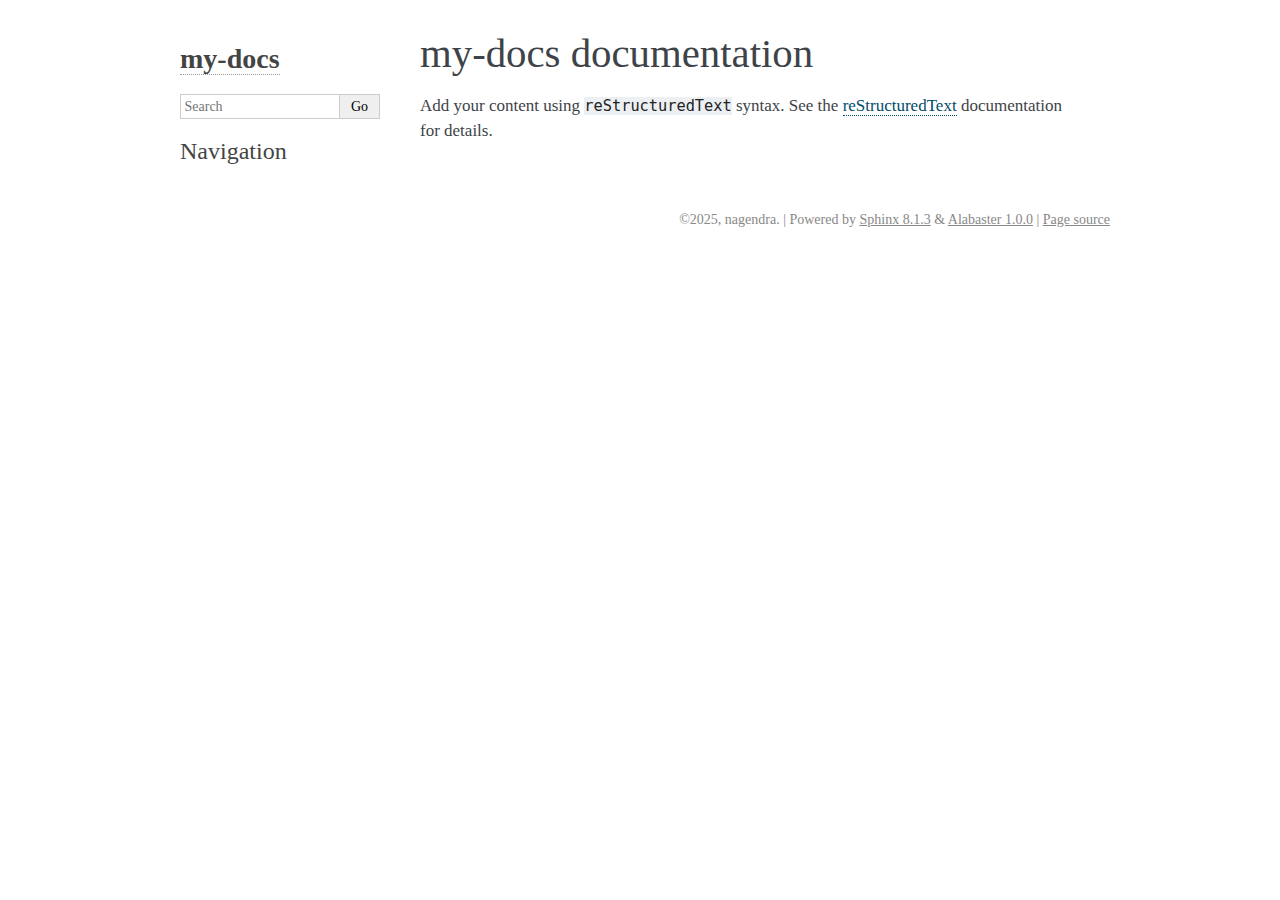
<file: docs/guides/_build/html/index.html>
<!DOCTYPE html>

<html lang="en" data-content_root="./">
  <head>
    <meta charset="utf-8" />
    <meta name="viewport" content="width=device-width, initial-scale=1.0" /><meta name="viewport" content="width=device-width, initial-scale=1" />

    <title>my-docs documentation &#8212; my-docs  documentation</title>
    <link rel="stylesheet" type="text/css" href="_static/pygments.css?v=5ecbeea2" />
    <link rel="stylesheet" type="text/css" href="_static/basic.css?v=686e5160" />
    <link rel="stylesheet" type="text/css" href="_static/alabaster.css?v=27fed22d" />
    <script src="_static/documentation_options.js?v=5929fcd5"></script>
    <script src="_static/doctools.js?v=9bcbadda"></script>
    <script src="_static/sphinx_highlight.js?v=dc90522c"></script>
    <link rel="index" title="Index" href="genindex.html" />
    <link rel="search" title="Search" href="search.html" />
   
  <link rel="stylesheet" href="_static/custom.css" type="text/css" />
  

  
  

  </head><body>
  

    <div class="document">
      <div class="documentwrapper">
        <div class="bodywrapper">
          

          <div class="body" role="main">
            
  <section id="my-docs-documentation">
<h1>my-docs documentation<a class="headerlink" href="#my-docs-documentation" title="Link to this heading">¶</a></h1>
<p>Add your content using <code class="docutils literal notranslate"><span class="pre">reStructuredText</span></code> syntax. See the
<a class="reference external" href="https://www.sphinx-doc.org/en/master/usage/restructuredtext/index.html">reStructuredText</a>
documentation for details.</p>
<div class="toctree-wrapper compound">
</div>
</section>


          </div>
          
        </div>
      </div>
      <div class="sphinxsidebar" role="navigation" aria-label="Main">
        <div class="sphinxsidebarwrapper">
<h1 class="logo"><a href="#">my-docs</a></h1>









<search id="searchbox" style="display: none" role="search">
    <div class="searchformwrapper">
    <form class="search" action="search.html" method="get">
      <input type="text" name="q" aria-labelledby="searchlabel" autocomplete="off" autocorrect="off" autocapitalize="off" spellcheck="false" placeholder="Search"/>
      <input type="submit" value="Go" />
    </form>
    </div>
</search>
<script>document.getElementById('searchbox').style.display = "block"</script><h3>Navigation</h3>

<div class="relations">
<h3>Related Topics</h3>
<ul>
  <li><a href="#">Documentation overview</a><ul>
  </ul></li>
</ul>
</div>








        </div>
      </div>
      <div class="clearer"></div>
    </div>
    <div class="footer">
      &#169;2025, nagendra.
      
      |
      Powered by <a href="https://www.sphinx-doc.org/">Sphinx 8.1.3</a>
      &amp; <a href="https://alabaster.readthedocs.io">Alabaster 1.0.0</a>
      
      |
      <a href="_sources/index.rst.txt"
          rel="nofollow">Page source</a>
    </div>

    

    
  </body>
</html>
</file>
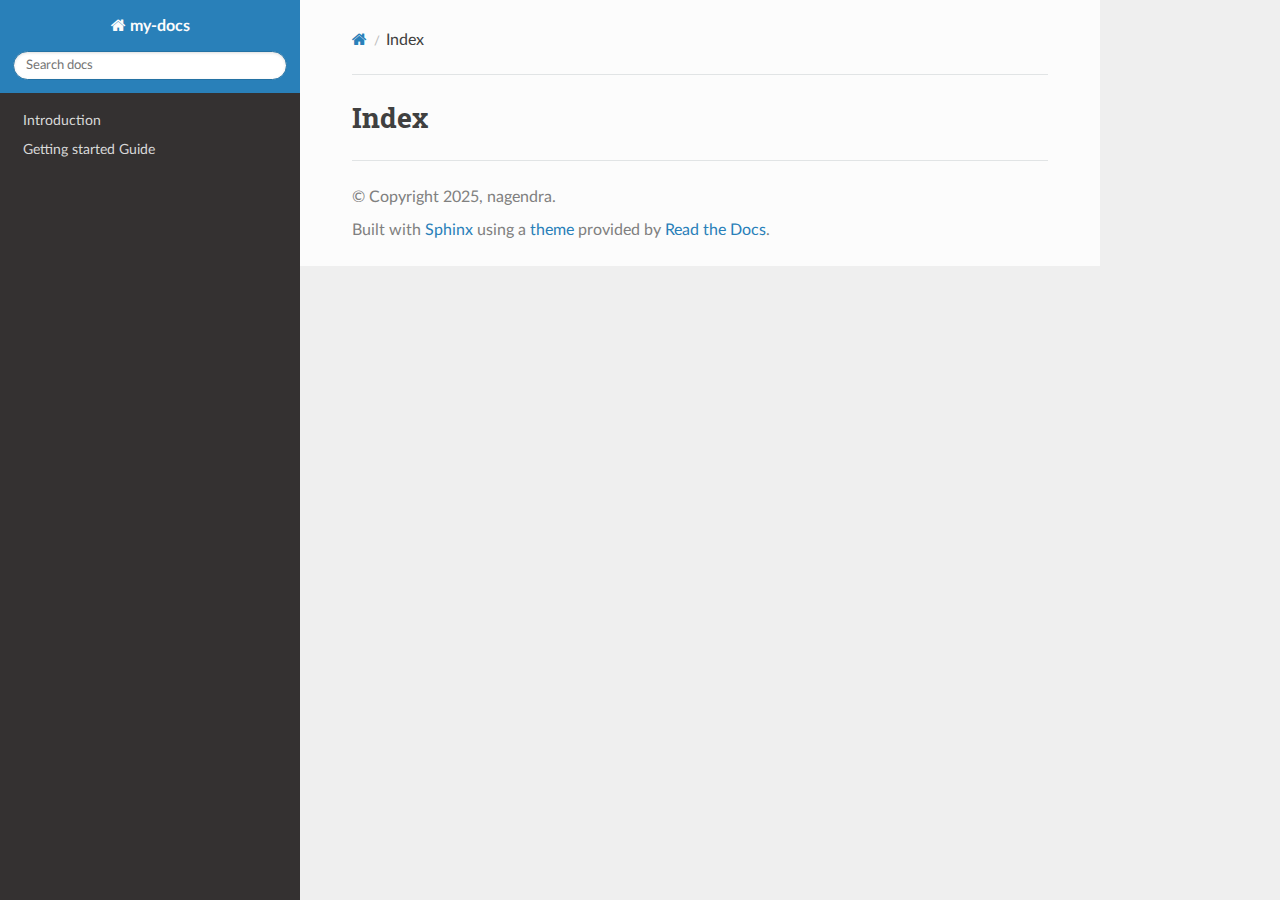
<file: docs/genindex.html>
<!DOCTYPE html>
<html class="writer-html5" lang="en" data-content_root="./">
<head>
  <meta charset="utf-8" />
  <meta name="viewport" content="width=device-width, initial-scale=1.0" />
  <title>Index &mdash; my-docs  documentation</title>
      <link rel="stylesheet" type="text/css" href="_static/pygments.css?v=b86133f3" />
      <link rel="stylesheet" type="text/css" href="_static/css/theme.css?v=e59714d7" />

  
      <script src="_static/jquery.js?v=5d32c60e"></script>
      <script src="_static/_sphinx_javascript_frameworks_compat.js?v=2cd50e6c"></script>
      <script src="_static/documentation_options.js?v=5929fcd5"></script>
      <script src="_static/doctools.js?v=9bcbadda"></script>
      <script src="_static/sphinx_highlight.js?v=dc90522c"></script>
    <script src="_static/js/theme.js"></script>
    <link rel="index" title="Index" href="#" />
    <link rel="search" title="Search" href="search.html" /> 
</head>

<body class="wy-body-for-nav"> 
  <div class="wy-grid-for-nav">
    <nav data-toggle="wy-nav-shift" class="wy-nav-side">
      <div class="wy-side-scroll">
        <div class="wy-side-nav-search" >

          
          
          <a href="index.html" class="icon icon-home">
            my-docs
          </a>
<div role="search">
  <form id="rtd-search-form" class="wy-form" action="search.html" method="get">
    <input type="text" name="q" placeholder="Search docs" aria-label="Search docs" />
    <input type="hidden" name="check_keywords" value="yes" />
    <input type="hidden" name="area" value="default" />
  </form>
</div>
        </div><div class="wy-menu wy-menu-vertical" data-spy="affix" role="navigation" aria-label="Navigation menu">
              <ul>
<li class="toctree-l1"><a class="reference internal" href="intro.html">Introduction</a></li>
<li class="toctree-l1"><a class="reference internal" href="gsg/index.html">Getting started Guide</a></li>
</ul>

        </div>
      </div>
    </nav>

    <section data-toggle="wy-nav-shift" class="wy-nav-content-wrap"><nav class="wy-nav-top" aria-label="Mobile navigation menu" >
          <i data-toggle="wy-nav-top" class="fa fa-bars"></i>
          <a href="index.html">my-docs</a>
      </nav>

      <div class="wy-nav-content">
        <div class="rst-content">
          <div role="navigation" aria-label="Page navigation">
  <ul class="wy-breadcrumbs">
      <li><a href="index.html" class="icon icon-home" aria-label="Home"></a></li>
      <li class="breadcrumb-item active">Index</li>
      <li class="wy-breadcrumbs-aside">
      </li>
  </ul>
  <hr/>
</div>
          <div role="main" class="document" itemscope="itemscope" itemtype="http://schema.org/Article">
           <div itemprop="articleBody">
             

<h1 id="index">Index</h1>

<div class="genindex-jumpbox">
 
</div>


           </div>
          </div>
          <footer>

  <hr/>

  <div role="contentinfo">
    <p>&#169; Copyright 2025, nagendra.</p>
  </div>

  Built with <a href="https://www.sphinx-doc.org/">Sphinx</a> using a
    <a href="https://github.com/readthedocs/sphinx_rtd_theme">theme</a>
    provided by <a href="https://readthedocs.org">Read the Docs</a>.
   

</footer>
        </div>
      </div>
    </section>
  </div>
  <script>
      jQuery(function () {
          SphinxRtdTheme.Navigation.enable(true);
      });
  </script> 

</body>
</html>
</file>
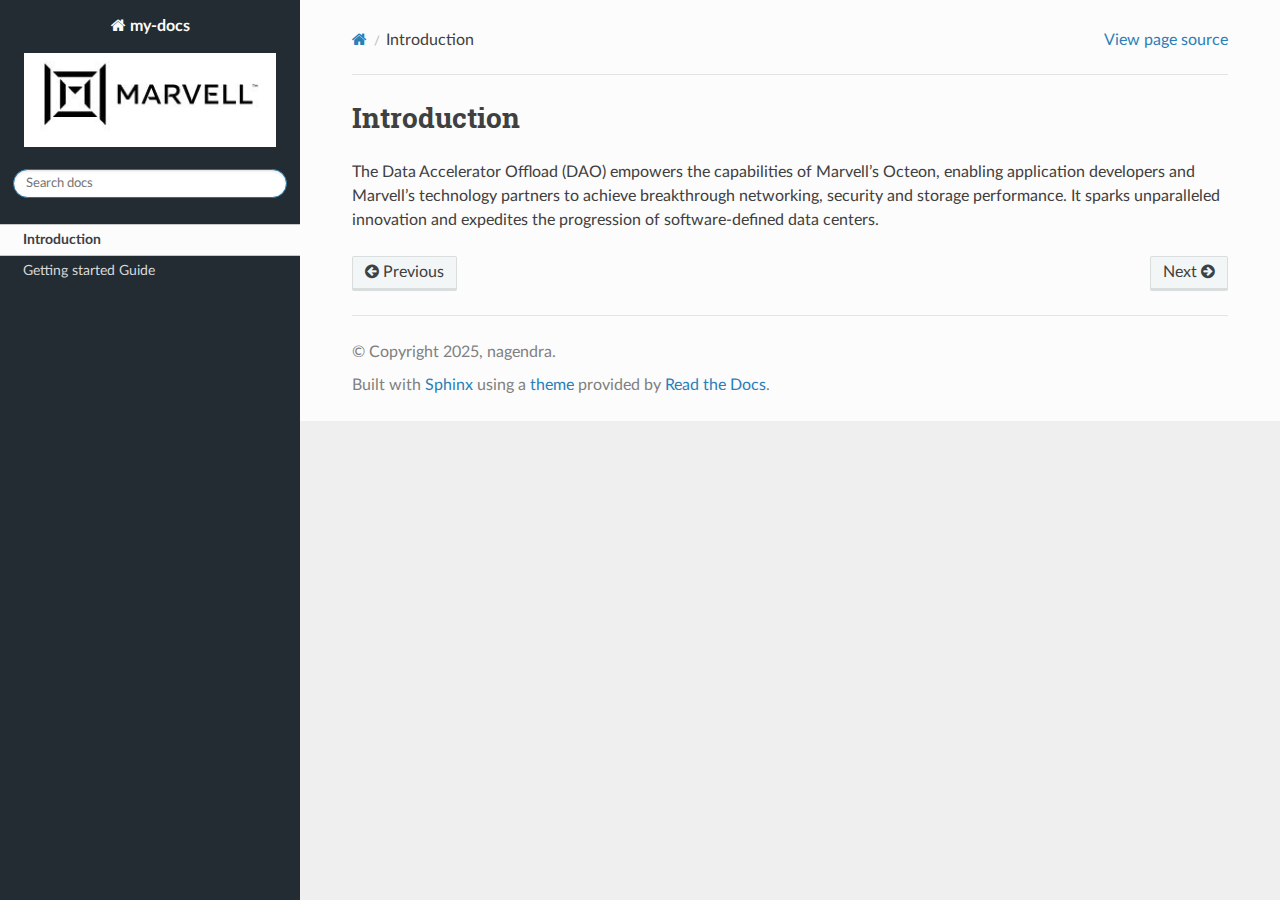
<file: docs/intro.html>
<!DOCTYPE html>
<html class="writer-html5" lang="en" data-content_root="./">
<head>
  <meta charset="utf-8" /><meta name="viewport" content="width=device-width, initial-scale=1" />

  <meta name="viewport" content="width=device-width, initial-scale=1.0" />
  <title>Introduction &mdash; my-docs 0.0.1 documentation</title>
      <link rel="stylesheet" type="text/css" href="_static/pygments.css?v=b86133f3" />
      <link rel="stylesheet" type="text/css" href="_static/css/theme.css?v=e59714d7" />
      <link rel="stylesheet" type="text/css" href="_static/css/custom.css?v=1153521f" />

  
      <script src="_static/documentation_options.js?v=d45e8c67"></script>
      <script src="_static/doctools.js?v=9bcbadda"></script>
      <script src="_static/sphinx_highlight.js?v=dc90522c"></script>
    <script src="_static/js/theme.js"></script>
    <link rel="index" title="Index" href="genindex.html" />
    <link rel="search" title="Search" href="search.html" />
    <link rel="next" title="Getting started Guide" href="gsg/index.html" />
    <link rel="prev" title="my-docs documentation" href="index.html" /> 
</head>

<body class="wy-body-for-nav"> 
  <div class="wy-grid-for-nav">
    <nav data-toggle="wy-nav-shift" class="wy-nav-side">
      <div class="wy-side-scroll">
        <div class="wy-side-nav-search" >

          
          
          <a href="index.html" class="icon icon-home">
            my-docs
              <img src="_static/logo.jpg" class="logo" alt="Logo"/>
          </a>
<div role="search">
  <form id="rtd-search-form" class="wy-form" action="search.html" method="get">
    <input type="text" name="q" placeholder="Search docs" aria-label="Search docs" />
    <input type="hidden" name="check_keywords" value="yes" />
    <input type="hidden" name="area" value="default" />
  </form>
</div>
        </div><div class="wy-menu wy-menu-vertical" data-spy="affix" role="navigation" aria-label="Navigation menu">
              <ul class="current">
<li class="toctree-l1 current"><a class="current reference internal" href="#">Introduction</a></li>
<li class="toctree-l1"><a class="reference internal" href="gsg/index.html">Getting started Guide</a></li>
</ul>

        </div>
      </div>
    </nav>

    <section data-toggle="wy-nav-shift" class="wy-nav-content-wrap"><nav class="wy-nav-top" aria-label="Mobile navigation menu" >
          <i data-toggle="wy-nav-top" class="fa fa-bars"></i>
          <a href="index.html">my-docs</a>
      </nav>

      <div class="wy-nav-content">
        <div class="rst-content">
          <div role="navigation" aria-label="Page navigation">
  <ul class="wy-breadcrumbs">
      <li><a href="index.html" class="icon icon-home" aria-label="Home"></a></li>
      <li class="breadcrumb-item active">Introduction</li>
      <li class="wy-breadcrumbs-aside">
            <a href="_sources/intro.rst.txt" rel="nofollow"> View page source</a>
      </li>
  </ul>
  <hr/>
</div>
          <div role="main" class="document" itemscope="itemscope" itemtype="http://schema.org/Article">
           <div itemprop="articleBody">
             
  <section id="introduction">
<h1>Introduction<a class="headerlink" href="#introduction" title="Link to this heading">¶</a></h1>
<p>The Data Accelerator Offload (DAO) empowers the capabilities of Marvell’s
Octeon, enabling application developers and Marvell’s technology partners
to achieve breakthrough networking, security and storage performance.
It sparks unparalleled innovation and expedites the progression of
software-defined data centers.</p>
</section>


           </div>
          </div>
          <footer><div class="rst-footer-buttons" role="navigation" aria-label="Footer">
        <a href="index.html" class="btn btn-neutral float-left" title="my-docs documentation" accesskey="p" rel="prev"><span class="fa fa-arrow-circle-left" aria-hidden="true"></span> Previous</a>
        <a href="gsg/index.html" class="btn btn-neutral float-right" title="Getting started Guide" accesskey="n" rel="next">Next <span class="fa fa-arrow-circle-right" aria-hidden="true"></span></a>
    </div>

  <hr/>

  <div role="contentinfo">
    <p>&#169; Copyright 2025, nagendra.</p>
  </div>

  Built with <a href="https://www.sphinx-doc.org/">Sphinx</a> using a
    <a href="https://github.com/readthedocs/sphinx_rtd_theme">theme</a>
    provided by <a href="https://readthedocs.org">Read the Docs</a>.
   

</footer>
        </div>
      </div>
    </section>
  </div>
  <script>
      jQuery(function () {
          SphinxRtdTheme.Navigation.enable(true);
      });
  </script> 

</body>
</html>
</file>
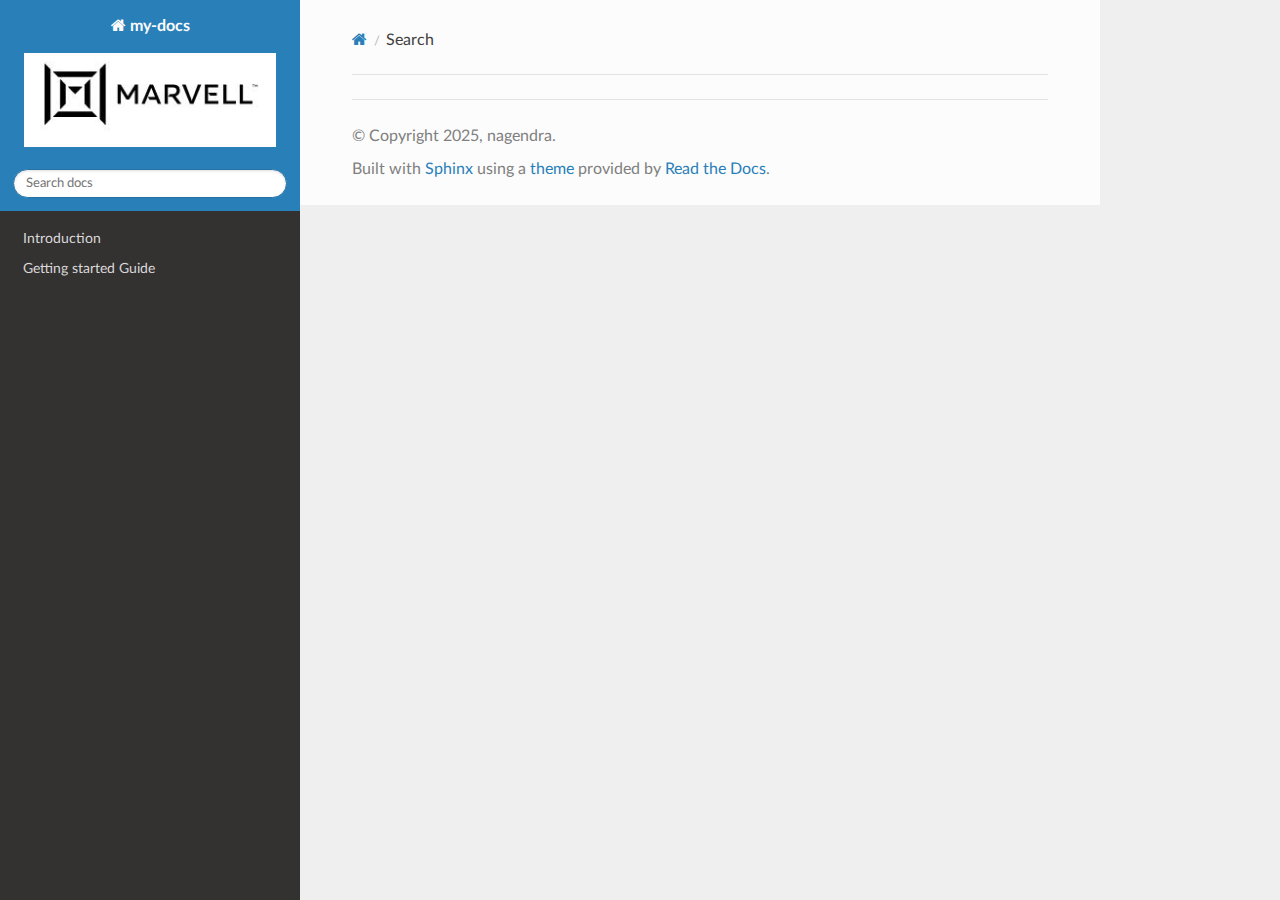
<file: docs/search.html>
<!DOCTYPE html>
<html class="writer-html5" lang="en" data-content_root="./">
<head>
  <meta charset="utf-8" />
  <meta name="viewport" content="width=device-width, initial-scale=1.0" />
  <title>Search &mdash; my-docs 0.0.1 documentation</title>
      <link rel="stylesheet" type="text/css" href="_static/pygments.css?v=b86133f3" />
      <link rel="stylesheet" type="text/css" href="_static/css/theme.css?v=e59714d7" />

  
    
      <script src="_static/jquery.js?v=5d32c60e"></script>
      <script src="_static/_sphinx_javascript_frameworks_compat.js?v=2cd50e6c"></script>
      <script src="_static/documentation_options.js?v=d45e8c67"></script>
      <script src="_static/doctools.js?v=9bcbadda"></script>
      <script src="_static/sphinx_highlight.js?v=dc90522c"></script>
    <script src="_static/js/theme.js"></script>
    <script src="_static/searchtools.js"></script>
    <script src="_static/language_data.js"></script>
    <link rel="index" title="Index" href="genindex.html" />
    <link rel="search" title="Search" href="#" /> 
</head>

<body class="wy-body-for-nav"> 
  <div class="wy-grid-for-nav">
    <nav data-toggle="wy-nav-shift" class="wy-nav-side">
      <div class="wy-side-scroll">
        <div class="wy-side-nav-search" >

          
          
          <a href="index.html" class="icon icon-home">
            my-docs
              <img src="_static/logo.jpg" class="logo" alt="Logo"/>
          </a>
<div role="search">
  <form id="rtd-search-form" class="wy-form" action="#" method="get">
    <input type="text" name="q" placeholder="Search docs" aria-label="Search docs" />
    <input type="hidden" name="check_keywords" value="yes" />
    <input type="hidden" name="area" value="default" />
  </form>
</div>
        </div><div class="wy-menu wy-menu-vertical" data-spy="affix" role="navigation" aria-label="Navigation menu">
              <ul>
<li class="toctree-l1"><a class="reference internal" href="intro.html">Introduction</a></li>
<li class="toctree-l1"><a class="reference internal" href="gsg/index.html">Getting started Guide</a></li>
</ul>

        </div>
      </div>
    </nav>

    <section data-toggle="wy-nav-shift" class="wy-nav-content-wrap"><nav class="wy-nav-top" aria-label="Mobile navigation menu" >
          <i data-toggle="wy-nav-top" class="fa fa-bars"></i>
          <a href="index.html">my-docs</a>
      </nav>

      <div class="wy-nav-content">
        <div class="rst-content">
          <div role="navigation" aria-label="Page navigation">
  <ul class="wy-breadcrumbs">
      <li><a href="index.html" class="icon icon-home" aria-label="Home"></a></li>
      <li class="breadcrumb-item active">Search</li>
      <li class="wy-breadcrumbs-aside">
      </li>
  </ul>
  <hr/>
</div>
          <div role="main" class="document" itemscope="itemscope" itemtype="http://schema.org/Article">
           <div itemprop="articleBody">
             
  <noscript>
  <div id="fallback" class="admonition warning">
    <p class="last">
      Please activate JavaScript to enable the search functionality.
    </p>
  </div>
  </noscript>

  
  <div id="search-results">
  
  </div>

           </div>
          </div>
          <footer>

  <hr/>

  <div role="contentinfo">
    <p>&#169; Copyright 2025, nagendra.</p>
  </div>

  Built with <a href="https://www.sphinx-doc.org/">Sphinx</a> using a
    <a href="https://github.com/readthedocs/sphinx_rtd_theme">theme</a>
    provided by <a href="https://readthedocs.org">Read the Docs</a>.
   

</footer>
        </div>
      </div>
    </section>
  </div>
  <script>
      jQuery(function () {
          SphinxRtdTheme.Navigation.enable(true);
      });
  </script>
  <script>
    jQuery(function() { Search.loadIndex("searchindex.js"); });
  </script>
  
  <script id="searchindexloader"></script>
   


</body>
</html>
</file>
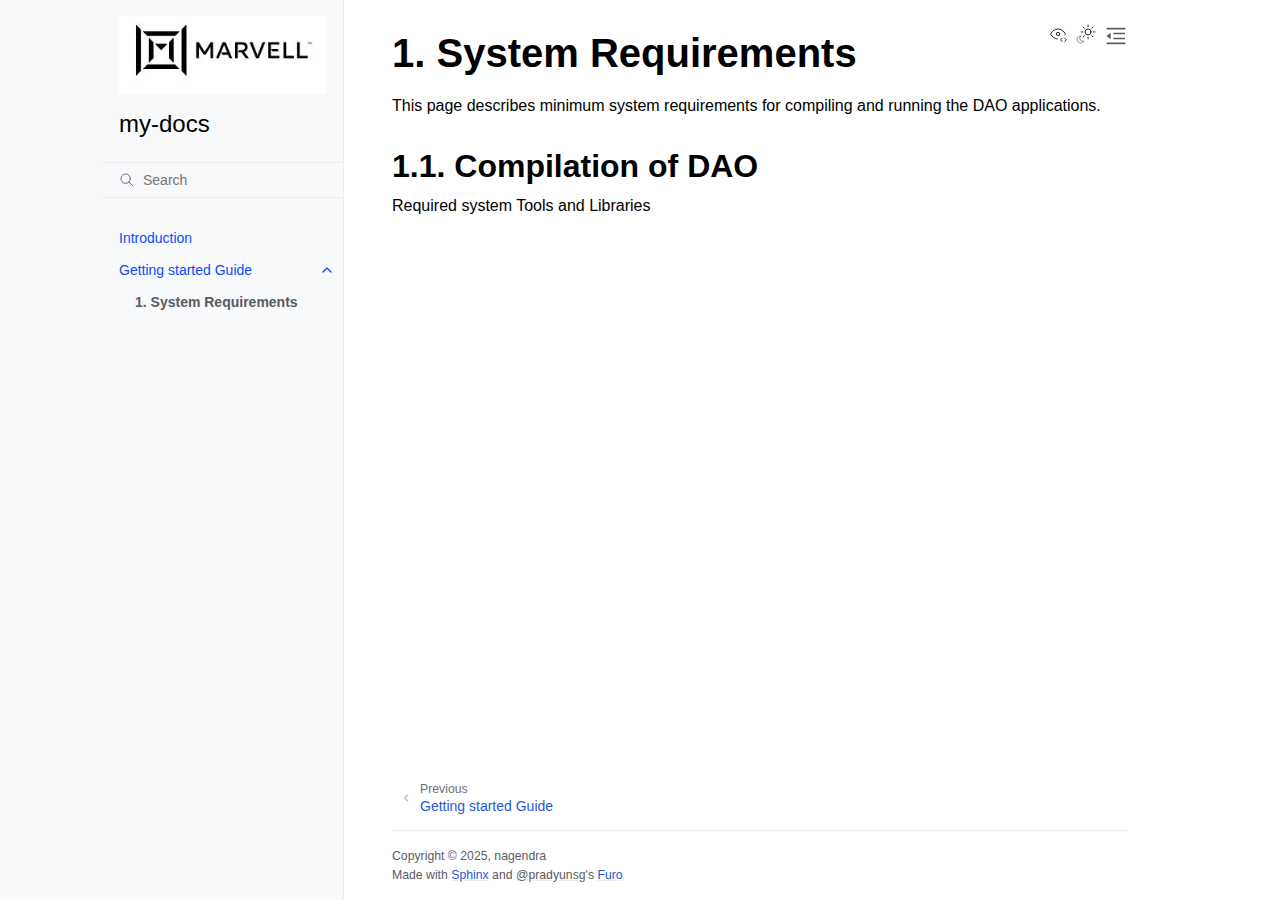
<file: docs/gsg/getting.html>
<!doctype html>
<html class="no-js" lang="en" data-content_root="">
  <head><meta charset="utf-8"/>
    <meta name="viewport" content="width=device-width,initial-scale=1"/>
    <meta name="color-scheme" content="light dark"><meta name="viewport" content="width=device-width, initial-scale=1" />
<link rel="index" title="Index" href="../genindex.html" /><link rel="search" title="Search" href="../search.html" /><link rel="prev" title="Getting started Guide" href="index.html" />

    <!-- Generated with Sphinx 7.1.2 and Furo 2024.08.06 -->
        <title>1. System Requirements</title>
      <link rel="stylesheet" type="text/css" href="../_static/pygments.css?v=8f2a1f02" />
    <link rel="stylesheet" type="text/css" href="../_static/styles/furo.css?v=354aac6f" />
    <link rel="stylesheet" type="text/css" href="../_static/styles/furo-extensions.css?v=302659d7" />
    <link rel="stylesheet" type="text/css" href="../_static/css/custom.css?v=1153521f" />
    
    


<style>
  body {
    --color-code-background: #f8f8f8;
  --color-code-foreground: black;
  
  }
  @media not print {
    body[data-theme="dark"] {
      --color-code-background: #202020;
  --color-code-foreground: #d0d0d0;
  
    }
    @media (prefers-color-scheme: dark) {
      body:not([data-theme="light"]) {
        --color-code-background: #202020;
  --color-code-foreground: #d0d0d0;
  
      }
    }
  }
</style></head>
  <body>
    
    <script>
      document.body.dataset.theme = localStorage.getItem("theme") || "auto";
    </script>
    

<svg xmlns="http://www.w3.org/2000/svg" style="display: none;">
  <symbol id="svg-toc" viewBox="0 0 24 24">
    <title>Contents</title>
    <svg stroke="currentColor" fill="currentColor" stroke-width="0" viewBox="0 0 1024 1024">
      <path d="M408 442h480c4.4 0 8-3.6 8-8v-56c0-4.4-3.6-8-8-8H408c-4.4 0-8 3.6-8 8v56c0 4.4 3.6 8 8 8zm-8 204c0 4.4 3.6 8 8 8h480c4.4 0 8-3.6 8-8v-56c0-4.4-3.6-8-8-8H408c-4.4 0-8 3.6-8 8v56zm504-486H120c-4.4 0-8 3.6-8 8v56c0 4.4 3.6 8 8 8h784c4.4 0 8-3.6 8-8v-56c0-4.4-3.6-8-8-8zm0 632H120c-4.4 0-8 3.6-8 8v56c0 4.4 3.6 8 8 8h784c4.4 0 8-3.6 8-8v-56c0-4.4-3.6-8-8-8zM115.4 518.9L271.7 642c5.8 4.6 14.4.5 14.4-6.9V388.9c0-7.4-8.5-11.5-14.4-6.9L115.4 505.1a8.74 8.74 0 0 0 0 13.8z"/>
    </svg>
  </symbol>
  <symbol id="svg-menu" viewBox="0 0 24 24">
    <title>Menu</title>
    <svg xmlns="http://www.w3.org/2000/svg" viewBox="0 0 24 24" fill="none" stroke="currentColor"
      stroke-width="2" stroke-linecap="round" stroke-linejoin="round" class="feather-menu">
      <line x1="3" y1="12" x2="21" y2="12"></line>
      <line x1="3" y1="6" x2="21" y2="6"></line>
      <line x1="3" y1="18" x2="21" y2="18"></line>
    </svg>
  </symbol>
  <symbol id="svg-arrow-right" viewBox="0 0 24 24">
    <title>Expand</title>
    <svg xmlns="http://www.w3.org/2000/svg" viewBox="0 0 24 24" fill="none" stroke="currentColor"
      stroke-width="2" stroke-linecap="round" stroke-linejoin="round" class="feather-chevron-right">
      <polyline points="9 18 15 12 9 6"></polyline>
    </svg>
  </symbol>
  <symbol id="svg-sun" viewBox="0 0 24 24">
    <title>Light mode</title>
    <svg xmlns="http://www.w3.org/2000/svg" viewBox="0 0 24 24" fill="none" stroke="currentColor"
      stroke-width="1" stroke-linecap="round" stroke-linejoin="round" class="feather-sun">
      <circle cx="12" cy="12" r="5"></circle>
      <line x1="12" y1="1" x2="12" y2="3"></line>
      <line x1="12" y1="21" x2="12" y2="23"></line>
      <line x1="4.22" y1="4.22" x2="5.64" y2="5.64"></line>
      <line x1="18.36" y1="18.36" x2="19.78" y2="19.78"></line>
      <line x1="1" y1="12" x2="3" y2="12"></line>
      <line x1="21" y1="12" x2="23" y2="12"></line>
      <line x1="4.22" y1="19.78" x2="5.64" y2="18.36"></line>
      <line x1="18.36" y1="5.64" x2="19.78" y2="4.22"></line>
    </svg>
  </symbol>
  <symbol id="svg-moon" viewBox="0 0 24 24">
    <title>Dark mode</title>
    <svg xmlns="http://www.w3.org/2000/svg" viewBox="0 0 24 24" fill="none" stroke="currentColor"
      stroke-width="1" stroke-linecap="round" stroke-linejoin="round" class="icon-tabler-moon">
      <path stroke="none" d="M0 0h24v24H0z" fill="none" />
      <path d="M12 3c.132 0 .263 0 .393 0a7.5 7.5 0 0 0 7.92 12.446a9 9 0 1 1 -8.313 -12.454z" />
    </svg>
  </symbol>
  <symbol id="svg-sun-with-moon" viewBox="0 0 24 24">
    <title>Auto light/dark, in light mode</title>
    <svg xmlns="http://www.w3.org/2000/svg" viewBox="0 0 24 24" fill="none" stroke="currentColor"
      stroke-width="1" stroke-linecap="round" stroke-linejoin="round"
      class="icon-custom-derived-from-feather-sun-and-tabler-moon">
      <path style="opacity: 50%" d="M 5.411 14.504 C 5.471 14.504 5.532 14.504 5.591 14.504 C 3.639 16.319 4.383 19.569 6.931 20.352 C 7.693 20.586 8.512 20.551 9.25 20.252 C 8.023 23.207 4.056 23.725 2.11 21.184 C 0.166 18.642 1.702 14.949 4.874 14.536 C 5.051 14.512 5.231 14.5 5.411 14.5 L 5.411 14.504 Z"/>
      <line x1="14.5" y1="3.25" x2="14.5" y2="1.25"/>
      <line x1="14.5" y1="15.85" x2="14.5" y2="17.85"/>
      <line x1="10.044" y1="5.094" x2="8.63" y2="3.68"/>
      <line x1="19" y1="14.05" x2="20.414" y2="15.464"/>
      <line x1="8.2" y1="9.55" x2="6.2" y2="9.55"/>
      <line x1="20.8" y1="9.55" x2="22.8" y2="9.55"/>
      <line x1="10.044" y1="14.006" x2="8.63" y2="15.42"/>
      <line x1="19" y1="5.05" x2="20.414" y2="3.636"/>
      <circle cx="14.5" cy="9.55" r="3.6"/>
    </svg>
  </symbol>
  <symbol id="svg-moon-with-sun" viewBox="0 0 24 24">
    <title>Auto light/dark, in dark mode</title>
    <svg xmlns="http://www.w3.org/2000/svg" viewBox="0 0 24 24" fill="none" stroke="currentColor"
      stroke-width="1" stroke-linecap="round" stroke-linejoin="round"
      class="icon-custom-derived-from-feather-sun-and-tabler-moon">
      <path d="M 8.282 7.007 C 8.385 7.007 8.494 7.007 8.595 7.007 C 5.18 10.184 6.481 15.869 10.942 17.24 C 12.275 17.648 13.706 17.589 15 17.066 C 12.851 22.236 5.91 23.143 2.505 18.696 C -0.897 14.249 1.791 7.786 7.342 7.063 C 7.652 7.021 7.965 7 8.282 7 L 8.282 7.007 Z"/>
      <line style="opacity: 50%" x1="18" y1="3.705" x2="18" y2="2.5"/>
      <line style="opacity: 50%" x1="18" y1="11.295" x2="18" y2="12.5"/>
      <line style="opacity: 50%" x1="15.316" y1="4.816" x2="14.464" y2="3.964"/>
      <line style="opacity: 50%" x1="20.711" y1="10.212" x2="21.563" y2="11.063"/>
      <line style="opacity: 50%" x1="14.205" y1="7.5" x2="13.001" y2="7.5"/>
      <line style="opacity: 50%" x1="21.795" y1="7.5" x2="23" y2="7.5"/>
      <line style="opacity: 50%" x1="15.316" y1="10.184" x2="14.464" y2="11.036"/>
      <line style="opacity: 50%" x1="20.711" y1="4.789" x2="21.563" y2="3.937"/>
      <circle style="opacity: 50%" cx="18" cy="7.5" r="2.169"/>
    </svg>
  </symbol>
  <symbol id="svg-pencil" viewBox="0 0 24 24">
    <svg xmlns="http://www.w3.org/2000/svg" viewBox="0 0 24 24" fill="none" stroke="currentColor"
      stroke-width="1" stroke-linecap="round" stroke-linejoin="round" class="icon-tabler-pencil-code">
      <path d="M4 20h4l10.5 -10.5a2.828 2.828 0 1 0 -4 -4l-10.5 10.5v4" />
      <path d="M13.5 6.5l4 4" />
      <path d="M20 21l2 -2l-2 -2" />
      <path d="M17 17l-2 2l2 2" />
    </svg>
  </symbol>
  <symbol id="svg-eye" viewBox="0 0 24 24">
    <svg xmlns="http://www.w3.org/2000/svg" viewBox="0 0 24 24" fill="none" stroke="currentColor"
      stroke-width="1" stroke-linecap="round" stroke-linejoin="round" class="icon-tabler-eye-code">
      <path stroke="none" d="M0 0h24v24H0z" fill="none" />
      <path d="M10 12a2 2 0 1 0 4 0a2 2 0 0 0 -4 0" />
      <path
        d="M11.11 17.958c-3.209 -.307 -5.91 -2.293 -8.11 -5.958c2.4 -4 5.4 -6 9 -6c3.6 0 6.6 2 9 6c-.21 .352 -.427 .688 -.647 1.008" />
      <path d="M20 21l2 -2l-2 -2" />
      <path d="M17 17l-2 2l2 2" />
    </svg>
  </symbol>
</svg>

<input type="checkbox" class="sidebar-toggle" name="__navigation" id="__navigation">
<input type="checkbox" class="sidebar-toggle" name="__toc" id="__toc">
<label class="overlay sidebar-overlay" for="__navigation">
  <div class="visually-hidden">Hide navigation sidebar</div>
</label>
<label class="overlay toc-overlay" for="__toc">
  <div class="visually-hidden">Hide table of contents sidebar</div>
</label>

<a class="skip-to-content muted-link" href="#furo-main-content">Skip to content</a>



<div class="page">
  <header class="mobile-header">
    <div class="header-left">
      <label class="nav-overlay-icon" for="__navigation">
        <div class="visually-hidden">Toggle site navigation sidebar</div>
        <i class="icon"><svg><use href="#svg-menu"></use></svg></i>
      </label>
    </div>
    <div class="header-center">
      <a href="../index.html"><div class="brand">my-docs</div></a>
    </div>
    <div class="header-right">
      <div class="theme-toggle-container theme-toggle-header">
        <button class="theme-toggle">
          <div class="visually-hidden">Toggle Light / Dark / Auto color theme</div>
          <svg class="theme-icon-when-auto-light"><use href="#svg-sun-with-moon"></use></svg>
          <svg class="theme-icon-when-auto-dark"><use href="#svg-moon-with-sun"></use></svg>
          <svg class="theme-icon-when-dark"><use href="#svg-moon"></use></svg>
          <svg class="theme-icon-when-light"><use href="#svg-sun"></use></svg>
        </button>
      </div>
      <label class="toc-overlay-icon toc-header-icon" for="__toc">
        <div class="visually-hidden">Toggle table of contents sidebar</div>
        <i class="icon"><svg><use href="#svg-toc"></use></svg></i>
      </label>
    </div>
  </header>
  <aside class="sidebar-drawer">
    <div class="sidebar-container">
      
      <div class="sidebar-sticky"><a class="sidebar-brand" href="../index.html">
  
  <div class="sidebar-logo-container">
    <img class="sidebar-logo" src="../_static/logo.jpg" alt="Logo"/>
  </div>
  
  <span class="sidebar-brand-text">my-docs</span>
  
</a><form class="sidebar-search-container" method="get" action="../search.html" role="search">
  <input class="sidebar-search" placeholder="Search" name="q" aria-label="Search">
  <input type="hidden" name="check_keywords" value="yes">
  <input type="hidden" name="area" value="default">
</form>
<div id="searchbox"></div><div class="sidebar-scroll"><div class="sidebar-tree">
  <ul class="current">
<li class="toctree-l1"><a class="reference internal" href="../intro.html">Introduction</a></li>
<li class="toctree-l1 current has-children"><a class="reference internal" href="index.html">Getting started Guide</a><input checked="" class="toctree-checkbox" id="toctree-checkbox-1" name="toctree-checkbox-1" role="switch" type="checkbox"/><label for="toctree-checkbox-1"><div class="visually-hidden">Toggle navigation of Getting started Guide</div><i class="icon"><svg><use href="#svg-arrow-right"></use></svg></i></label><ul class="current">
<li class="toctree-l2 current current-page"><a class="current reference internal" href="#">1. System Requirements</a></li>
</ul>
</li>
</ul>

</div>
</div>

      </div>
      
    </div>
  </aside>
  <div class="main">
    <div class="content">
      <div class="article-container">
        <a href="#" class="back-to-top muted-link">
          <svg xmlns="http://www.w3.org/2000/svg" viewBox="0 0 24 24">
            <path d="M13 20h-2V8l-5.5 5.5-1.42-1.42L12 4.16l7.92 7.92-1.42 1.42L13 8v12z"></path>
          </svg>
          <span>Back to top</span>
        </a>
        <div class="content-icon-container">
          <div class="view-this-page">
  <a class="muted-link" href="../_sources/gsg/getting.rst.txt" title="View this page">
    <svg><use href="#svg-eye"></use></svg>
    <span class="visually-hidden">View this page</span>
  </a>
</div>
<div class="theme-toggle-container theme-toggle-content">
            <button class="theme-toggle">
              <div class="visually-hidden">Toggle Light / Dark / Auto color theme</div>
              <svg class="theme-icon-when-auto-light"><use href="#svg-sun-with-moon"></use></svg>
              <svg class="theme-icon-when-auto-dark"><use href="#svg-moon-with-sun"></use></svg>
              <svg class="theme-icon-when-dark"><use href="#svg-moon"></use></svg>
              <svg class="theme-icon-when-light"><use href="#svg-sun"></use></svg>
            </button>
          </div>
          <label class="toc-overlay-icon toc-content-icon" for="__toc">
            <div class="visually-hidden">Toggle table of contents sidebar</div>
            <i class="icon"><svg><use href="#svg-toc"></use></svg></i>
          </label>
        </div>
        <article role="main" id="furo-main-content">
          <section id="system-requirements">
<h1><span class="section-number">1. </span>System Requirements<a class="headerlink" href="#system-requirements" title="Permalink to this heading">¶</a></h1>
<p>This page describes minimum system requirements for compiling and running
the DAO applications.</p>
<section id="compilation-of-dao">
<h2><span class="section-number">1.1. </span>Compilation of DAO<a class="headerlink" href="#compilation-of-dao" title="Permalink to this heading">¶</a></h2>
<p>Required system Tools and Libraries</p>
</section>
</section>

        </article>
      </div>
      <footer>
        
        <div class="related-pages">
          
          <a class="prev-page" href="index.html">
              <svg class="furo-related-icon"><use href="#svg-arrow-right"></use></svg>
              <div class="page-info">
                <div class="context">
                  <span>Previous</span>
                </div>
                
                <div class="title">Getting started Guide</div>
                
              </div>
            </a>
        </div>
        <div class="bottom-of-page">
          <div class="left-details">
            <div class="copyright">
                Copyright &#169; 2025, nagendra
            </div>
            Made with <a href="https://www.sphinx-doc.org/">Sphinx</a> and <a class="muted-link" href="https://pradyunsg.me">@pradyunsg</a>'s
            
            <a href="https://github.com/pradyunsg/furo">Furo</a>
            
          </div>
          <div class="right-details">
            
          </div>
        </div>
        
      </footer>
    </div>
    <aside class="toc-drawer">
      
      
      <div class="toc-sticky toc-scroll">
        <div class="toc-title-container">
          <span class="toc-title">
            On this page
          </span>
        </div>
        <div class="toc-tree-container">
          <div class="toc-tree">
            <ul>
<li><a class="reference internal" href="#">1. System Requirements</a><ul>
<li><a class="reference internal" href="#compilation-of-dao">1.1. Compilation of DAO</a></li>
</ul>
</li>
</ul>

          </div>
        </div>
      </div>
      
      
    </aside>
  </div>
</div><script data-url_root="../" id="documentation_options" src="../_static/documentation_options.js?v=f6245a2f"></script>
    <script src="../_static/doctools.js?v=888ff710"></script>
    <script src="../_static/sphinx_highlight.js?v=4825356b"></script>
    <script src="../_static/scripts/furo.js?v=5fa4622c"></script>
    </body>
</html>
</file>
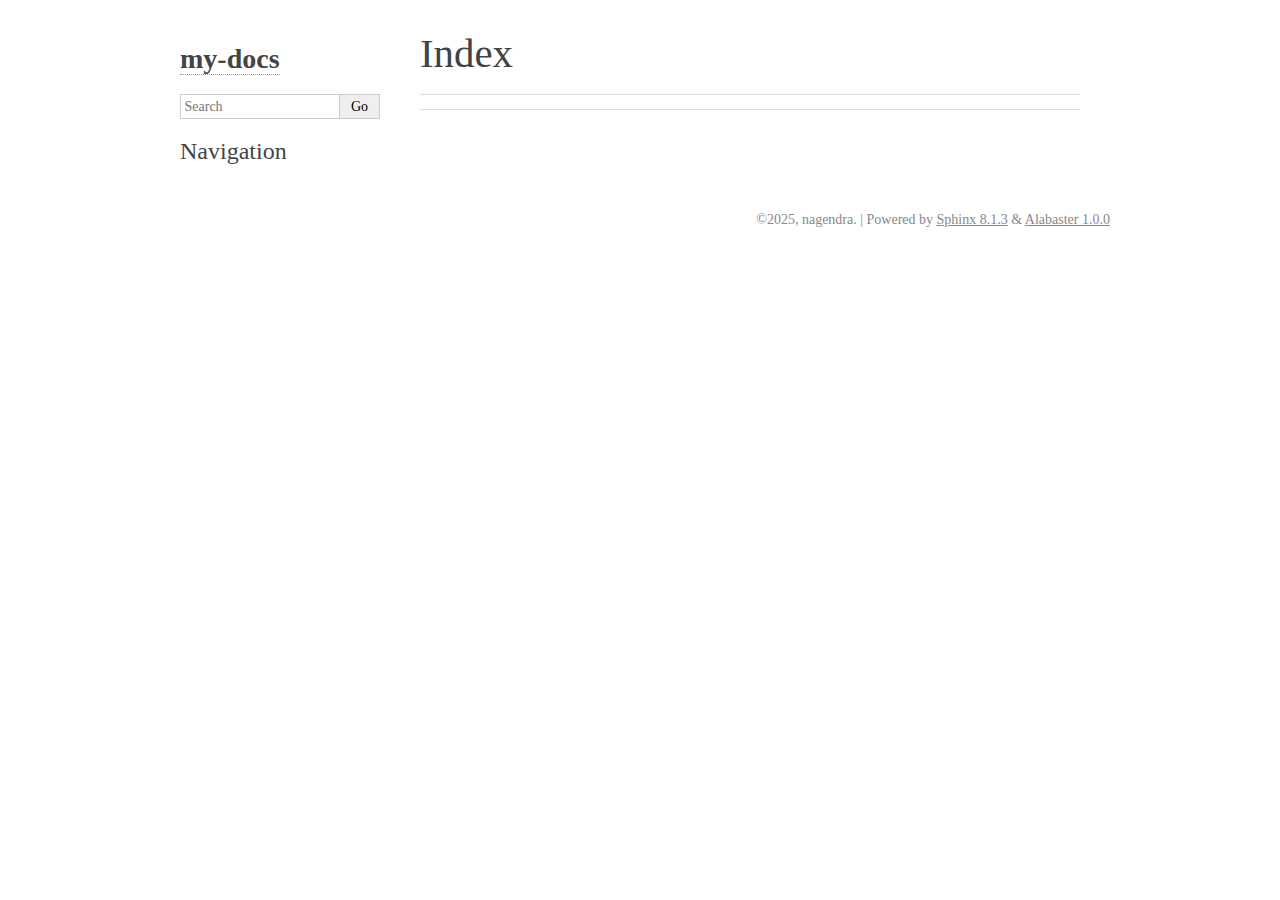
<file: docs/guides/_build/html/genindex.html>
<!DOCTYPE html>

<html lang="en" data-content_root="./">
  <head>
    <meta charset="utf-8" />
    <meta name="viewport" content="width=device-width, initial-scale=1.0" />
    <title>Index &#8212; my-docs  documentation</title>
    <link rel="stylesheet" type="text/css" href="_static/pygments.css?v=5ecbeea2" />
    <link rel="stylesheet" type="text/css" href="_static/basic.css?v=686e5160" />
    <link rel="stylesheet" type="text/css" href="_static/alabaster.css?v=27fed22d" />
    <script src="_static/documentation_options.js?v=5929fcd5"></script>
    <script src="_static/doctools.js?v=9bcbadda"></script>
    <script src="_static/sphinx_highlight.js?v=dc90522c"></script>
    <link rel="index" title="Index" href="#" />
    <link rel="search" title="Search" href="search.html" />
   
  <link rel="stylesheet" href="_static/custom.css" type="text/css" />
  

  
  

  </head><body>
  

    <div class="document">
      <div class="documentwrapper">
        <div class="bodywrapper">
          

          <div class="body" role="main">
            

<h1 id="index">Index</h1>

<div class="genindex-jumpbox">
 
</div>


          </div>
          
        </div>
      </div>
      <div class="sphinxsidebar" role="navigation" aria-label="Main">
        <div class="sphinxsidebarwrapper">
<h1 class="logo"><a href="index.html">my-docs</a></h1>









<search id="searchbox" style="display: none" role="search">
    <div class="searchformwrapper">
    <form class="search" action="search.html" method="get">
      <input type="text" name="q" aria-labelledby="searchlabel" autocomplete="off" autocorrect="off" autocapitalize="off" spellcheck="false" placeholder="Search"/>
      <input type="submit" value="Go" />
    </form>
    </div>
</search>
<script>document.getElementById('searchbox').style.display = "block"</script><h3>Navigation</h3>

<div class="relations">
<h3>Related Topics</h3>
<ul>
  <li><a href="index.html">Documentation overview</a><ul>
  </ul></li>
</ul>
</div>








        </div>
      </div>
      <div class="clearer"></div>
    </div>
    <div class="footer">
      &#169;2025, nagendra.
      
      |
      Powered by <a href="https://www.sphinx-doc.org/">Sphinx 8.1.3</a>
      &amp; <a href="https://alabaster.readthedocs.io">Alabaster 1.0.0</a>
      
    </div>

    

    
  </body>
</html>
</file>
<file: docs/guides/_build/html/_static/pygments.css>
pre { line-height: 125%; }
td.linenos .normal { color: inherit; background-color: transparent; padding-left: 5px; padding-right: 5px; }
span.linenos { color: inherit; background-color: transparent; padding-left: 5px; padding-right: 5px; }
td.linenos .special { color: #000000; background-color: #ffffc0; padding-left: 5px; padding-right: 5px; }
span.linenos.special { color: #000000; background-color: #ffffc0; padding-left: 5px; padding-right: 5px; }
.highlight .hll { background-color: #ffffcc }
.highlight { background: #f8f8f8; }
.highlight .c { color: #8F5902; font-style: italic } /* Comment */
.highlight .err { color: #A40000; border: 1px solid #EF2929 } /* Error */
.highlight .g { color: #000 } /* Generic */
.highlight .k { color: #004461; font-weight: bold } /* Keyword */
.highlight .l { color: #000 } /* Literal */
.highlight .n { color: #000 } /* Name */
.highlight .o { color: #582800 } /* Operator */
.highlight .x { color: #000 } /* Other */
.highlight .p { color: #000; font-weight: bold } /* Punctuation */
.highlight .ch { color: #8F5902; font-style: italic } /* Comment.Hashbang */
.highlight .cm { color: #8F5902; font-style: italic } /* Comment.Multiline */
.highlight .cp { color: #8F5902 } /* Comment.Preproc */
.highlight .cpf { color: #8F5902; font-style: italic } /* Comment.PreprocFile */
.highlight .c1 { color: #8F5902; font-style: italic } /* Comment.Single */
.highlight .cs { color: #8F5902; font-style: italic } /* Comment.Special */
.highlight .gd { color: #A40000 } /* Generic.Deleted */
.highlight .ge { color: #000; font-style: italic } /* Generic.Emph */
.highlight .ges { color: #000 } /* Generic.EmphStrong */
.highlight .gr { color: #EF2929 } /* Generic.Error */
.highlight .gh { color: #000080; font-weight: bold } /* Generic.Heading */
.highlight .gi { color: #00A000 } /* Generic.Inserted */
.highlight .go { color: #888 } /* Generic.Output */
.highlight .gp { color: #745334 } /* Generic.Prompt */
.highlight .gs { color: #000; font-weight: bold } /* Generic.Strong */
.highlight .gu { color: #800080; font-weight: bold } /* Generic.Subheading */
.highlight .gt { color: #A40000; font-weight: bold } /* Generic.Traceback */
.highlight .kc { color: #004461; font-weight: bold } /* Keyword.Constant */
.highlight .kd { color: #004461; font-weight: bold } /* Keyword.Declaration */
.highlight .kn { color: #004461; font-weight: bold } /* Keyword.Namespace */
.highlight .kp { color: #004461; font-weight: bold } /* Keyword.Pseudo */
.highlight .kr { color: #004461; font-weight: bold } /* Keyword.Reserved */
.highlight .kt { color: #004461; font-weight: bold } /* Keyword.Type */
.highlight .ld { color: #000 } /* Literal.Date */
.highlight .m { color: #900 } /* Literal.Number */
.highlight .s { color: #4E9A06 } /* Literal.String */
.highlight .na { color: #C4A000 } /* Name.Attribute */
.highlight .nb { color: #004461 } /* Name.Builtin */
.highlight .nc { color: #000 } /* Name.Class */
.highlight .no { color: #000 } /* Name.Constant */
.highlight .nd { color: #888 } /* Name.Decorator */
.highlight .ni { color: #CE5C00 } /* Name.Entity */
.highlight .ne { color: #C00; font-weight: bold } /* Name.Exception */
.highlight .nf { color: #000 } /* Name.Function */
.highlight .nl { color: #F57900 } /* Name.Label */
.highlight .nn { color: #000 } /* Name.Namespace */
.highlight .nx { color: #000 } /* Name.Other */
.highlight .py { color: #000 } /* Name.Property */
.highlight .nt { color: #004461; font-weight: bold } /* Name.Tag */
.highlight .nv { color: #000 } /* Name.Variable */
.highlight .ow { color: #004461; font-weight: bold } /* Operator.Word */
.highlight .pm { color: #000; font-weight: bold } /* Punctuation.Marker */
.highlight .w { color: #F8F8F8 } /* Text.Whitespace */
.highlight .mb { color: #900 } /* Literal.Number.Bin */
.highlight .mf { color: #900 } /* Literal.Number.Float */
.highlight .mh { color: #900 } /* Literal.Number.Hex */
.highlight .mi { color: #900 } /* Literal.Number.Integer */
.highlight .mo { color: #900 } /* Literal.Number.Oct */
.highlight .sa { color: #4E9A06 } /* Literal.String.Affix */
.highlight .sb { color: #4E9A06 } /* Literal.String.Backtick */
.highlight .sc { color: #4E9A06 } /* Literal.String.Char */
.highlight .dl { color: #4E9A06 } /* Literal.String.Delimiter */
.highlight .sd { color: #8F5902; font-style: italic } /* Literal.String.Doc */
.highlight .s2 { color: #4E9A06 } /* Literal.String.Double */
.highlight .se { color: #4E9A06 } /* Literal.String.Escape */
.highlight .sh { color: #4E9A06 } /* Literal.String.Heredoc */
.highlight .si { color: #4E9A06 } /* Literal.String.Interpol */
.highlight .sx { color: #4E9A06 } /* Literal.String.Other */
.highlight .sr { color: #4E9A06 } /* Literal.String.Regex */
.highlight .s1 { color: #4E9A06 } /* Literal.String.Single */
.highlight .ss { color: #4E9A06 } /* Literal.String.Symbol */
.highlight .bp { color: #3465A4 } /* Name.Builtin.Pseudo */
.highlight .fm { color: #000 } /* Name.Function.Magic */
.highlight .vc { color: #000 } /* Name.Variable.Class */
.highlight .vg { color: #000 } /* Name.Variable.Global */
.highlight .vi { color: #000 } /* Name.Variable.Instance */
.highlight .vm { color: #000 } /* Name.Variable.Magic */
.highlight .il { color: #900 } /* Literal.Number.Integer.Long */
</file>
<file: docs/guides/_build/html/_static/basic.css>
/*
 * Sphinx stylesheet -- basic theme.
 */

/* -- main layout ----------------------------------------------------------- */

div.clearer {
    clear: both;
}

div.section::after {
    display: block;
    content: '';
    clear: left;
}

/* -- relbar ---------------------------------------------------------------- */

div.related {
    width: 100%;
    font-size: 90%;
}

div.related h3 {
    display: none;
}

div.related ul {
    margin: 0;
    padding: 0 0 0 10px;
    list-style: none;
}

div.related li {
    display: inline;
}

div.related li.right {
    float: right;
    margin-right: 5px;
}

/* -- sidebar --------------------------------------------------------------- */

div.sphinxsidebarwrapper {
    padding: 10px 5px 0 10px;
}

div.sphinxsidebar {
    float: left;
    width: 230px;
    margin-left: -100%;
    font-size: 90%;
    word-wrap: break-word;
    overflow-wrap : break-word;
}

div.sphinxsidebar ul {
    list-style: none;
}

div.sphinxsidebar ul ul,
div.sphinxsidebar ul.want-points {
    margin-left: 20px;
    list-style: square;
}

div.sphinxsidebar ul ul {
    margin-top: 0;
    margin-bottom: 0;
}

div.sphinxsidebar form {
    margin-top: 10px;
}

div.sphinxsidebar input {
    border: 1px solid #98dbcc;
    font-family: sans-serif;
    font-size: 1em;
}

div.sphinxsidebar #searchbox form.search {
    overflow: hidden;
}

div.sphinxsidebar #searchbox input[type="text"] {
    float: left;
    width: 80%;
    padding: 0.25em;
    box-sizing: border-box;
}

div.sphinxsidebar #searchbox input[type="submit"] {
    float: left;
    width: 20%;
    border-left: none;
    padding: 0.25em;
    box-sizing: border-box;
}


img {
    border: 0;
    max-width: 100%;
}

/* -- search page ----------------------------------------------------------- */

ul.search {
    margin-top: 10px;
}

ul.search li {
    padding: 5px 0;
}

ul.search li a {
    font-weight: bold;
}

ul.search li p.context {
    color: #888;
    margin: 2px 0 0 30px;
    text-align: left;
}

ul.keywordmatches li.goodmatch a {
    font-weight: bold;
}

/* -- index page ------------------------------------------------------------ */

table.contentstable {
    width: 90%;
    margin-left: auto;
    margin-right: auto;
}

table.contentstable p.biglink {
    line-height: 150%;
}

a.biglink {
    font-size: 1.3em;
}

span.linkdescr {
    font-style: italic;
    padding-top: 5px;
    font-size: 90%;
}

/* -- general index --------------------------------------------------------- */

table.indextable {
    width: 100%;
}

table.indextable td {
    text-align: left;
    vertical-align: top;
}

table.indextable ul {
    margin-top: 0;
    margin-bottom: 0;
    list-style-type: none;
}

table.indextable > tbody > tr > td > ul {
    padding-left: 0em;
}

table.indextable tr.pcap {
    height: 10px;
}

table.indextable tr.cap {
    margin-top: 10px;
    background-color: #f2f2f2;
}

img.toggler {
    margin-right: 3px;
    margin-top: 3px;
    cursor: pointer;
}

div.modindex-jumpbox {
    border-top: 1px solid #ddd;
    border-bottom: 1px solid #ddd;
    margin: 1em 0 1em 0;
    padding: 0.4em;
}

div.genindex-jumpbox {
    border-top: 1px solid #ddd;
    border-bottom: 1px solid #ddd;
    margin: 1em 0 1em 0;
    padding: 0.4em;
}

/* -- domain module index --------------------------------------------------- */

table.modindextable td {
    padding: 2px;
    border-collapse: collapse;
}

/* -- general body styles --------------------------------------------------- */

div.body {
    min-width: inherit;
    max-width: 800px;
}

div.body p, div.body dd, div.body li, div.body blockquote {
    -moz-hyphens: auto;
    -ms-hyphens: auto;
    -webkit-hyphens: auto;
    hyphens: auto;
}

a.headerlink {
    visibility: hidden;
}

a:visited {
    color: #551A8B;
}

h1:hover > a.headerlink,
h2:hover > a.headerlink,
h3:hover > a.headerlink,
h4:hover > a.headerlink,
h5:hover > a.headerlink,
h6:hover > a.headerlink,
dt:hover > a.headerlink,
caption:hover > a.headerlink,
p.caption:hover > a.headerlink,
div.code-block-caption:hover > a.headerlink {
    visibility: visible;
}

div.body p.caption {
    text-align: inherit;
}

div.body td {
    text-align: left;
}

.first {
    margin-top: 0 !important;
}

p.rubric {
    margin-top: 30px;
    font-weight: bold;
}

img.align-left, figure.align-left, .figure.align-left, object.align-left {
    clear: left;
    float: left;
    margin-right: 1em;
}

img.align-right, figure.align-right, .figure.align-right, object.align-right {
    clear: right;
    float: right;
    margin-left: 1em;
}

img.align-center, figure.align-center, .figure.align-center, object.align-center {
  display: block;
  margin-left: auto;
  margin-right: auto;
}

img.align-default, figure.align-default, .figure.align-default {
  display: block;
  margin-left: auto;
  margin-right: auto;
}

.align-left {
    text-align: left;
}

.align-center {
    text-align: center;
}

.align-default {
    text-align: center;
}

.align-right {
    text-align: right;
}

/* -- sidebars -------------------------------------------------------------- */

div.sidebar,
aside.sidebar {
    margin: 0 0 0.5em 1em;
    border: 1px solid #ddb;
    padding: 7px;
    background-color: #ffe;
    width: 40%;
    float: right;
    clear: right;
    overflow-x: auto;
}

p.sidebar-title {
    font-weight: bold;
}

nav.contents,
aside.topic,
div.admonition, div.topic, blockquote {
    clear: left;
}

/* -- topics ---------------------------------------------------------------- */

nav.contents,
aside.topic,
div.topic {
    border: 1px solid #ccc;
    padding: 7px;
    margin: 10px 0 10px 0;
}

p.topic-title {
    font-size: 1.1em;
    font-weight: bold;
    margin-top: 10px;
}

/* -- admonitions ----------------------------------------------------------- */

div.admonition {
    margin-top: 10px;
    margin-bottom: 10px;
    padding: 7px;
}

div.admonition dt {
    font-weight: bold;
}

p.admonition-title {
    margin: 0px 10px 5px 0px;
    font-weight: bold;
}

div.body p.centered {
    text-align: center;
    margin-top: 25px;
}

/* -- content of sidebars/topics/admonitions -------------------------------- */

div.sidebar > :last-child,
aside.sidebar > :last-child,
nav.contents > :last-child,
aside.topic > :last-child,
div.topic > :last-child,
div.admonition > :last-child {
    margin-bottom: 0;
}

div.sidebar::after,
aside.sidebar::after,
nav.contents::after,
aside.topic::after,
div.topic::after,
div.admonition::after,
blockquote::after {
    display: block;
    content: '';
    clear: both;
}

/* -- tables ---------------------------------------------------------------- */

table.docutils {
    margin-top: 10px;
    margin-bottom: 10px;
    border: 0;
    border-collapse: collapse;
}

table.align-center {
    margin-left: auto;
    margin-right: auto;
}

table.align-default {
    margin-left: auto;
    margin-right: auto;
}

table caption span.caption-number {
    font-style: italic;
}

table caption span.caption-text {
}

table.docutils td, table.docutils th {
    padding: 1px 8px 1px 5px;
    border-top: 0;
    border-left: 0;
    border-right: 0;
    border-bottom: 1px solid #aaa;
}

th {
    text-align: left;
    padding-right: 5px;
}

table.citation {
    border-left: solid 1px gray;
    margin-left: 1px;
}

table.citation td {
    border-bottom: none;
}

th > :first-child,
td > :first-child {
    margin-top: 0px;
}

th > :last-child,
td > :last-child {
    margin-bottom: 0px;
}

/* -- figures --------------------------------------------------------------- */

div.figure, figure {
    margin: 0.5em;
    padding: 0.5em;
}

div.figure p.caption, figcaption {
    padding: 0.3em;
}

div.figure p.caption span.caption-number,
figcaption span.caption-number {
    font-style: italic;
}

div.figure p.caption span.caption-text,
figcaption span.caption-text {
}

/* -- field list styles ----------------------------------------------------- */

table.field-list td, table.field-list th {
    border: 0 !important;
}

.field-list ul {
    margin: 0;
    padding-left: 1em;
}

.field-list p {
    margin: 0;
}

.field-name {
    -moz-hyphens: manual;
    -ms-hyphens: manual;
    -webkit-hyphens: manual;
    hyphens: manual;
}

/* -- hlist styles ---------------------------------------------------------- */

table.hlist {
    margin: 1em 0;
}

table.hlist td {
    vertical-align: top;
}

/* -- object description styles --------------------------------------------- */

.sig {
	font-family: 'Consolas', 'Menlo', 'DejaVu Sans Mono', 'Bitstream Vera Sans Mono', monospace;
}

.sig-name, code.descname {
    background-color: transparent;
    font-weight: bold;
}

.sig-name {
	font-size: 1.1em;
}

code.descname {
    font-size: 1.2em;
}

.sig-prename, code.descclassname {
    background-color: transparent;
}

.optional {
    font-size: 1.3em;
}

.sig-paren {
    font-size: larger;
}

.sig-param.n {
	font-style: italic;
}

/* C++ specific styling */

.sig-inline.c-texpr,
.sig-inline.cpp-texpr {
	font-family: unset;
}

.sig.c   .k, .sig.c   .kt,
.sig.cpp .k, .sig.cpp .kt {
	color: #0033B3;
}

.sig.c   .m,
.sig.cpp .m {
	color: #1750EB;
}

.sig.c   .s, .sig.c   .sc,
.sig.cpp .s, .sig.cpp .sc {
	color: #067D17;
}


/* -- other body styles ----------------------------------------------------- */

ol.arabic {
    list-style: decimal;
}

ol.loweralpha {
    list-style: lower-alpha;
}

ol.upperalpha {
    list-style: upper-alpha;
}

ol.lowerroman {
    list-style: lower-roman;
}

ol.upperroman {
    list-style: upper-roman;
}

:not(li) > ol > li:first-child > :first-child,
:not(li) > ul > li:first-child > :first-child {
    margin-top: 0px;
}

:not(li) > ol > li:last-child > :last-child,
:not(li) > ul > li:last-child > :last-child {
    margin-bottom: 0px;
}

ol.simple ol p,
ol.simple ul p,
ul.simple ol p,
ul.simple ul p {
    margin-top: 0;
}

ol.simple > li:not(:first-child) > p,
ul.simple > li:not(:first-child) > p {
    margin-top: 0;
}

ol.simple p,
ul.simple p {
    margin-bottom: 0;
}

aside.footnote > span,
div.citation > span {
    float: left;
}
aside.footnote > span:last-of-type,
div.citation > span:last-of-type {
  padding-right: 0.5em;
}
aside.footnote > p {
  margin-left: 2em;
}
div.citation > p {
  margin-left: 4em;
}
aside.footnote > p:last-of-type,
div.citation > p:last-of-type {
    margin-bottom: 0em;
}
aside.footnote > p:last-of-type:after,
div.citation > p:last-of-type:after {
    content: "";
    clear: both;
}

dl.field-list {
    display: grid;
    grid-template-columns: fit-content(30%) auto;
}

dl.field-list > dt {
    font-weight: bold;
    word-break: break-word;
    padding-left: 0.5em;
    padding-right: 5px;
}

dl.field-list > dd {
    padding-left: 0.5em;
    margin-top: 0em;
    margin-left: 0em;
    margin-bottom: 0em;
}

dl {
    margin-bottom: 15px;
}

dd > :first-child {
    margin-top: 0px;
}

dd ul, dd table {
    margin-bottom: 10px;
}

dd {
    margin-top: 3px;
    margin-bottom: 10px;
    margin-left: 30px;
}

.sig dd {
    margin-top: 0px;
    margin-bottom: 0px;
}

.sig dl {
    margin-top: 0px;
    margin-bottom: 0px;
}

dl > dd:last-child,
dl > dd:last-child > :last-child {
    margin-bottom: 0;
}

dt:target, span.highlighted {
    background-color: #fbe54e;
}

rect.highlighted {
    fill: #fbe54e;
}

dl.glossary dt {
    font-weight: bold;
    font-size: 1.1em;
}

.versionmodified {
    font-style: italic;
}

.system-message {
    background-color: #fda;
    padding: 5px;
    border: 3px solid red;
}

.footnote:target  {
    background-color: #ffa;
}

.line-block {
    display: block;
    margin-top: 1em;
    margin-bottom: 1em;
}

.line-block .line-block {
    margin-top: 0;
    margin-bottom: 0;
    margin-left: 1.5em;
}

.guilabel, .menuselection {
    font-family: sans-serif;
}

.accelerator {
    text-decoration: underline;
}

.classifier {
    font-style: oblique;
}

.classifier:before {
    font-style: normal;
    margin: 0 0.5em;
    content: ":";
    display: inline-block;
}

abbr, acronym {
    border-bottom: dotted 1px;
    cursor: help;
}

.translated {
    background-color: rgba(207, 255, 207, 0.2)
}

.untranslated {
    background-color: rgba(255, 207, 207, 0.2)
}

/* -- code displays --------------------------------------------------------- */

pre {
    overflow: auto;
    overflow-y: hidden;  /* fixes display issues on Chrome browsers */
}

pre, div[class*="highlight-"] {
    clear: both;
}

span.pre {
    -moz-hyphens: none;
    -ms-hyphens: none;
    -webkit-hyphens: none;
    hyphens: none;
    white-space: nowrap;
}

div[class*="highlight-"] {
    margin: 1em 0;
}

td.linenos pre {
    border: 0;
    background-color: transparent;
    color: #aaa;
}

table.highlighttable {
    display: block;
}

table.highlighttable tbody {
    display: block;
}

table.highlighttable tr {
    display: flex;
}

table.highlighttable td {
    margin: 0;
    padding: 0;
}

table.highlighttable td.linenos {
    padding-right: 0.5em;
}

table.highlighttable td.code {
    flex: 1;
    overflow: hidden;
}

.highlight .hll {
    display: block;
}

div.highlight pre,
table.highlighttable pre {
    margin: 0;
}

div.code-block-caption + div {
    margin-top: 0;
}

div.code-block-caption {
    margin-top: 1em;
    padding: 2px 5px;
    font-size: small;
}

div.code-block-caption code {
    background-color: transparent;
}

table.highlighttable td.linenos,
span.linenos,
div.highlight span.gp {  /* gp: Generic.Prompt */
  user-select: none;
  -webkit-user-select: text; /* Safari fallback only */
  -webkit-user-select: none; /* Chrome/Safari */
  -moz-user-select: none; /* Firefox */
  -ms-user-select: none; /* IE10+ */
}

div.code-block-caption span.caption-number {
    padding: 0.1em 0.3em;
    font-style: italic;
}

div.code-block-caption span.caption-text {
}

div.literal-block-wrapper {
    margin: 1em 0;
}

code.xref, a code {
    background-color: transparent;
    font-weight: bold;
}

h1 code, h2 code, h3 code, h4 code, h5 code, h6 code {
    background-color: transparent;
}

.viewcode-link {
    float: right;
}

.viewcode-back {
    float: right;
    font-family: sans-serif;
}

div.viewcode-block:target {
    margin: -1px -10px;
    padding: 0 10px;
}

/* -- math display ---------------------------------------------------------- */

img.math {
    vertical-align: middle;
}

div.body div.math p {
    text-align: center;
}

span.eqno {
    float: right;
}

span.eqno a.headerlink {
    position: absolute;
    z-index: 1;
}

div.math:hover a.headerlink {
    visibility: visible;
}

/* -- printout stylesheet --------------------------------------------------- */

@media print {
    div.document,
    div.documentwrapper,
    div.bodywrapper {
        margin: 0 !important;
        width: 100%;
    }

    div.sphinxsidebar,
    div.related,
    div.footer,
    #top-link {
        display: none;
    }
}
</file>
<file: docs/guides/_build/html/_static/alabaster.css>
/* -- page layout ----------------------------------------------------------- */

body {
    font-family: Georgia, serif;
    font-size: 17px;
    background-color: #fff;
    color: #000;
    margin: 0;
    padding: 0;
}


div.document {
    width: 940px;
    margin: 30px auto 0 auto;
}

div.documentwrapper {
    float: left;
    width: 100%;
}

div.bodywrapper {
    margin: 0 0 0 220px;
}

div.sphinxsidebar {
    width: 220px;
    font-size: 14px;
    line-height: 1.5;
}

hr {
    border: 1px solid #B1B4B6;
}

div.body {
    background-color: #fff;
    color: #3E4349;
    padding: 0 30px 0 30px;
}

div.body > .section {
    text-align: left;
}

div.footer {
    width: 940px;
    margin: 20px auto 30px auto;
    font-size: 14px;
    color: #888;
    text-align: right;
}

div.footer a {
    color: #888;
}

p.caption {
    font-family: inherit;
    font-size: inherit;
}


div.relations {
    display: none;
}


div.sphinxsidebar {
    max-height: 100%;
    overflow-y: auto;
}

div.sphinxsidebar a {
    color: #444;
    text-decoration: none;
    border-bottom: 1px dotted #999;
}

div.sphinxsidebar a:hover {
    border-bottom: 1px solid #999;
}

div.sphinxsidebarwrapper {
    padding: 18px 10px;
}

div.sphinxsidebarwrapper p.logo {
    padding: 0;
    margin: -10px 0 0 0px;
    text-align: center;
}

div.sphinxsidebarwrapper h1.logo {
    margin-top: -10px;
    text-align: center;
    margin-bottom: 5px;
    text-align: left;
}

div.sphinxsidebarwrapper h1.logo-name {
    margin-top: 0px;
}

div.sphinxsidebarwrapper p.blurb {
    margin-top: 0;
    font-style: normal;
}

div.sphinxsidebar h3,
div.sphinxsidebar h4 {
    font-family: Georgia, serif;
    color: #444;
    font-size: 24px;
    font-weight: normal;
    margin: 0 0 5px 0;
    padding: 0;
}

div.sphinxsidebar h4 {
    font-size: 20px;
}

div.sphinxsidebar h3 a {
    color: #444;
}

div.sphinxsidebar p.logo a,
div.sphinxsidebar h3 a,
div.sphinxsidebar p.logo a:hover,
div.sphinxsidebar h3 a:hover {
    border: none;
}

div.sphinxsidebar p {
    color: #555;
    margin: 10px 0;
}

div.sphinxsidebar ul {
    margin: 10px 0;
    padding: 0;
    color: #000;
}

div.sphinxsidebar ul li.toctree-l1 > a {
    font-size: 120%;
}

div.sphinxsidebar ul li.toctree-l2 > a {
    font-size: 110%;
}

div.sphinxsidebar input {
    border: 1px solid #CCC;
    font-family: Georgia, serif;
    font-size: 1em;
}

div.sphinxsidebar #searchbox {
    margin: 1em 0;
}

div.sphinxsidebar .search > div {
    display: table-cell;
}

div.sphinxsidebar hr {
    border: none;
    height: 1px;
    color: #AAA;
    background: #AAA;

    text-align: left;
    margin-left: 0;
    width: 50%;
}

div.sphinxsidebar .badge {
    border-bottom: none;
}

div.sphinxsidebar .badge:hover {
    border-bottom: none;
}

/* To address an issue with donation coming after search */
div.sphinxsidebar h3.donation {
    margin-top: 10px;
}

/* -- body styles ----------------------------------------------------------- */

a {
    color: #004B6B;
    text-decoration: underline;
}

a:hover {
    color: #6D4100;
    text-decoration: underline;
}

div.body h1,
div.body h2,
div.body h3,
div.body h4,
div.body h5,
div.body h6 {
    font-family: Georgia, serif;
    font-weight: normal;
    margin: 30px 0px 10px 0px;
    padding: 0;
}

div.body h1 { margin-top: 0; padding-top: 0; font-size: 240%; }
div.body h2 { font-size: 180%; }
div.body h3 { font-size: 150%; }
div.body h4 { font-size: 130%; }
div.body h5 { font-size: 100%; }
div.body h6 { font-size: 100%; }

a.headerlink {
    color: #DDD;
    padding: 0 4px;
    text-decoration: none;
}

a.headerlink:hover {
    color: #444;
    background: #EAEAEA;
}

div.body p, div.body dd, div.body li {
    line-height: 1.4em;
}

div.admonition {
    margin: 20px 0px;
    padding: 10px 30px;
    background-color: #EEE;
    border: 1px solid #CCC;
}

div.admonition tt.xref, div.admonition code.xref, div.admonition a tt {
    background-color: #FBFBFB;
    border-bottom: 1px solid #fafafa;
}

div.admonition p.admonition-title {
    font-family: Georgia, serif;
    font-weight: normal;
    font-size: 24px;
    margin: 0 0 10px 0;
    padding: 0;
    line-height: 1;
}

div.admonition p.last {
    margin-bottom: 0;
}

dt:target, .highlight {
    background: #FAF3E8;
}

div.warning {
    background-color: #FCC;
    border: 1px solid #FAA;
}

div.danger {
    background-color: #FCC;
    border: 1px solid #FAA;
    -moz-box-shadow: 2px 2px 4px #D52C2C;
    -webkit-box-shadow: 2px 2px 4px #D52C2C;
    box-shadow: 2px 2px 4px #D52C2C;
}

div.error {
    background-color: #FCC;
    border: 1px solid #FAA;
    -moz-box-shadow: 2px 2px 4px #D52C2C;
    -webkit-box-shadow: 2px 2px 4px #D52C2C;
    box-shadow: 2px 2px 4px #D52C2C;
}

div.caution {
    background-color: #FCC;
    border: 1px solid #FAA;
}

div.attention {
    background-color: #FCC;
    border: 1px solid #FAA;
}

div.important {
    background-color: #EEE;
    border: 1px solid #CCC;
}

div.note {
    background-color: #EEE;
    border: 1px solid #CCC;
}

div.tip {
    background-color: #EEE;
    border: 1px solid #CCC;
}

div.hint {
    background-color: #EEE;
    border: 1px solid #CCC;
}

div.seealso {
    background-color: #EEE;
    border: 1px solid #CCC;
}

div.topic {
    background-color: #EEE;
}

p.admonition-title {
    display: inline;
}

p.admonition-title:after {
    content: ":";
}

pre, tt, code {
    font-family: 'Consolas', 'Menlo', 'DejaVu Sans Mono', 'Bitstream Vera Sans Mono', monospace;
    font-size: 0.9em;
}

.hll {
    background-color: #FFC;
    margin: 0 -12px;
    padding: 0 12px;
    display: block;
}

img.screenshot {
}

tt.descname, tt.descclassname, code.descname, code.descclassname {
    font-size: 0.95em;
}

tt.descname, code.descname {
    padding-right: 0.08em;
}

img.screenshot {
    -moz-box-shadow: 2px 2px 4px #EEE;
    -webkit-box-shadow: 2px 2px 4px #EEE;
    box-shadow: 2px 2px 4px #EEE;
}

table.docutils {
    border: 1px solid #888;
    -moz-box-shadow: 2px 2px 4px #EEE;
    -webkit-box-shadow: 2px 2px 4px #EEE;
    box-shadow: 2px 2px 4px #EEE;
}

table.docutils td, table.docutils th {
    border: 1px solid #888;
    padding: 0.25em 0.7em;
}

table.field-list, table.footnote {
    border: none;
    -moz-box-shadow: none;
    -webkit-box-shadow: none;
    box-shadow: none;
}

table.footnote {
    margin: 15px 0;
    width: 100%;
    border: 1px solid #EEE;
    background: #FDFDFD;
    font-size: 0.9em;
}

table.footnote + table.footnote {
    margin-top: -15px;
    border-top: none;
}

table.field-list th {
    padding: 0 0.8em 0 0;
}

table.field-list td {
    padding: 0;
}

table.field-list p {
    margin-bottom: 0.8em;
}

/* Cloned from
 * https://github.com/sphinx-doc/sphinx/commit/ef60dbfce09286b20b7385333d63a60321784e68
 */
.field-name {
    -moz-hyphens: manual;
    -ms-hyphens: manual;
    -webkit-hyphens: manual;
    hyphens: manual;
}

table.footnote td.label {
    width: .1px;
    padding: 0.3em 0 0.3em 0.5em;
}

table.footnote td {
    padding: 0.3em 0.5em;
}

dl {
    margin-left: 0;
    margin-right: 0;
    margin-top: 0;
    padding: 0;
}

dl dd {
    margin-left: 30px;
}

blockquote {
    margin: 0 0 0 30px;
    padding: 0;
}

ul, ol {
    /* Matches the 30px from the narrow-screen "li > ul" selector below */
    margin: 10px 0 10px 30px;
    padding: 0;
}

pre {
    background: unset;
    padding: 7px 30px;
    margin: 15px 0px;
    line-height: 1.3em;
}

div.viewcode-block:target {
    background: #ffd;
}

dl pre, blockquote pre, li pre {
    margin-left: 0;
    padding-left: 30px;
}

tt, code {
    background-color: #ecf0f3;
    color: #222;
    /* padding: 1px 2px; */
}

tt.xref, code.xref, a tt {
    background-color: #FBFBFB;
    border-bottom: 1px solid #fff;
}

a.reference {
    text-decoration: none;
    border-bottom: 1px dotted #004B6B;
}

a.reference:hover {
    border-bottom: 1px solid #6D4100;
}

/* Don't put an underline on images */
a.image-reference, a.image-reference:hover {
    border-bottom: none;
}

a.footnote-reference {
    text-decoration: none;
    font-size: 0.7em;
    vertical-align: top;
    border-bottom: 1px dotted #004B6B;
}

a.footnote-reference:hover {
    border-bottom: 1px solid #6D4100;
}

a:hover tt, a:hover code {
    background: #EEE;
}

@media screen and (max-width: 940px) {

    body {
        margin: 0;
        padding: 20px 30px;
    }

    div.documentwrapper {
        float: none;
        background: #fff;
        margin-left: 0;
        margin-top: 0;
        margin-right: 0;
        margin-bottom: 0;
    }

    div.sphinxsidebar {
        display: block;
        float: none;
        width: unset;
        margin: 50px -30px -20px -30px;
        padding: 10px 20px;
        background: #333;
        color: #FFF;
    }

    div.sphinxsidebar h3, div.sphinxsidebar h4, div.sphinxsidebar p,
    div.sphinxsidebar h3 a {
        color: #fff;
    }

    div.sphinxsidebar a {
        color: #AAA;
    }

    div.sphinxsidebar p.logo {
        display: none;
    }

    div.document {
        width: 100%;
        margin: 0;
    }

    div.footer {
        display: none;
    }

    div.bodywrapper {
        margin: 0;
    }

    div.body {
        min-height: 0;
        min-width: auto; /* fixes width on small screens, breaks .hll */
        padding: 0;
    }
    
    .hll {
        /* "fixes" the breakage */
        width: max-content;
    }

    .rtd_doc_footer {
        display: none;
    }

    .document {
        width: auto;
    }

    .footer {
        width: auto;
    }

    .github {
        display: none;
    }

    ul {
        margin-left: 0;
    }

    li > ul {
       /* Matches the 30px from the "ul, ol" selector above */
        margin-left: 30px;
    }
}


/* misc. */

.revsys-inline {
    display: none!important;
}

/* Hide ugly table cell borders in ..bibliography:: directive output */
table.docutils.citation, table.docutils.citation td, table.docutils.citation th {
  border: none;
  /* Below needed in some edge cases; if not applied, bottom shadows appear */
  -moz-box-shadow: none;
  -webkit-box-shadow: none;
  box-shadow: none;
}


/* relbar */

.related {
    line-height: 30px;
    width: 100%;
    font-size: 0.9rem;
}

.related.top {
    border-bottom: 1px solid #EEE;
    margin-bottom: 20px;
}

.related.bottom {
    border-top: 1px solid #EEE;
}

.related ul {
    padding: 0;
    margin: 0;
    list-style: none;
}

.related li {
    display: inline;
}

nav#rellinks {
    float: right;
}

nav#rellinks li+li:before {
    content: "|";
}

nav#breadcrumbs li+li:before {
    content: "\00BB";
}

/* Hide certain items when printing */
@media print {
    div.related {
        display: none;
    }
}

img.github  {
    position: absolute;
    top: 0;
    border: 0;
    right: 0;
}
</file>
<file: docs/guides/_build/html/_static/custom.css>
/* This file intentionally left blank. */
</file>
<file: docs/_static/pygments.css>
pre { line-height: 125%; }
td.linenos .normal { color: inherit; background-color: transparent; padding-left: 5px; padding-right: 5px; }
span.linenos { color: inherit; background-color: transparent; padding-left: 5px; padding-right: 5px; }
td.linenos .special { color: #000000; background-color: #ffffc0; padding-left: 5px; padding-right: 5px; }
span.linenos.special { color: #000000; background-color: #ffffc0; padding-left: 5px; padding-right: 5px; }
.highlight .hll { background-color: #ffffcc }
.highlight { background: #f8f8f8; }
.highlight .c { color: #8F5902; font-style: italic } /* Comment */
.highlight .err { color: #A40000; border: 1px solid #EF2929 } /* Error */
.highlight .g { color: #000 } /* Generic */
.highlight .k { color: #004461; font-weight: bold } /* Keyword */
.highlight .l { color: #000 } /* Literal */
.highlight .n { color: #000 } /* Name */
.highlight .o { color: #582800 } /* Operator */
.highlight .x { color: #000 } /* Other */
.highlight .p { color: #000; font-weight: bold } /* Punctuation */
.highlight .ch { color: #8F5902; font-style: italic } /* Comment.Hashbang */
.highlight .cm { color: #8F5902; font-style: italic } /* Comment.Multiline */
.highlight .cp { color: #8F5902 } /* Comment.Preproc */
.highlight .cpf { color: #8F5902; font-style: italic } /* Comment.PreprocFile */
.highlight .c1 { color: #8F5902; font-style: italic } /* Comment.Single */
.highlight .cs { color: #8F5902; font-style: italic } /* Comment.Special */
.highlight .gd { color: #A40000 } /* Generic.Deleted */
.highlight .ge { color: #000; font-style: italic } /* Generic.Emph */
.highlight .ges { color: #000 } /* Generic.EmphStrong */
.highlight .gr { color: #EF2929 } /* Generic.Error */
.highlight .gh { color: #000080; font-weight: bold } /* Generic.Heading */
.highlight .gi { color: #00A000 } /* Generic.Inserted */
.highlight .go { color: #888 } /* Generic.Output */
.highlight .gp { color: #745334 } /* Generic.Prompt */
.highlight .gs { color: #000; font-weight: bold } /* Generic.Strong */
.highlight .gu { color: #800080; font-weight: bold } /* Generic.Subheading */
.highlight .gt { color: #A40000; font-weight: bold } /* Generic.Traceback */
.highlight .kc { color: #004461; font-weight: bold } /* Keyword.Constant */
.highlight .kd { color: #004461; font-weight: bold } /* Keyword.Declaration */
.highlight .kn { color: #004461; font-weight: bold } /* Keyword.Namespace */
.highlight .kp { color: #004461; font-weight: bold } /* Keyword.Pseudo */
.highlight .kr { color: #004461; font-weight: bold } /* Keyword.Reserved */
.highlight .kt { color: #004461; font-weight: bold } /* Keyword.Type */
.highlight .ld { color: #000 } /* Literal.Date */
.highlight .m { color: #900 } /* Literal.Number */
.highlight .s { color: #4E9A06 } /* Literal.String */
.highlight .na { color: #C4A000 } /* Name.Attribute */
.highlight .nb { color: #004461 } /* Name.Builtin */
.highlight .nc { color: #000 } /* Name.Class */
.highlight .no { color: #000 } /* Name.Constant */
.highlight .nd { color: #888 } /* Name.Decorator */
.highlight .ni { color: #CE5C00 } /* Name.Entity */
.highlight .ne { color: #C00; font-weight: bold } /* Name.Exception */
.highlight .nf { color: #000 } /* Name.Function */
.highlight .nl { color: #F57900 } /* Name.Label */
.highlight .nn { color: #000 } /* Name.Namespace */
.highlight .nx { color: #000 } /* Name.Other */
.highlight .py { color: #000 } /* Name.Property */
.highlight .nt { color: #004461; font-weight: bold } /* Name.Tag */
.highlight .nv { color: #000 } /* Name.Variable */
.highlight .ow { color: #004461; font-weight: bold } /* Operator.Word */
.highlight .pm { color: #000; font-weight: bold } /* Punctuation.Marker */
.highlight .w { color: #F8F8F8 } /* Text.Whitespace */
.highlight .mb { color: #900 } /* Literal.Number.Bin */
.highlight .mf { color: #900 } /* Literal.Number.Float */
.highlight .mh { color: #900 } /* Literal.Number.Hex */
.highlight .mi { color: #900 } /* Literal.Number.Integer */
.highlight .mo { color: #900 } /* Literal.Number.Oct */
.highlight .sa { color: #4E9A06 } /* Literal.String.Affix */
.highlight .sb { color: #4E9A06 } /* Literal.String.Backtick */
.highlight .sc { color: #4E9A06 } /* Literal.String.Char */
.highlight .dl { color: #4E9A06 } /* Literal.String.Delimiter */
.highlight .sd { color: #8F5902; font-style: italic } /* Literal.String.Doc */
.highlight .s2 { color: #4E9A06 } /* Literal.String.Double */
.highlight .se { color: #4E9A06 } /* Literal.String.Escape */
.highlight .sh { color: #4E9A06 } /* Literal.String.Heredoc */
.highlight .si { color: #4E9A06 } /* Literal.String.Interpol */
.highlight .sx { color: #4E9A06 } /* Literal.String.Other */
.highlight .sr { color: #4E9A06 } /* Literal.String.Regex */
.highlight .s1 { color: #4E9A06 } /* Literal.String.Single */
.highlight .ss { color: #4E9A06 } /* Literal.String.Symbol */
.highlight .bp { color: #3465A4 } /* Name.Builtin.Pseudo */
.highlight .fm { color: #000 } /* Name.Function.Magic */
.highlight .vc { color: #000 } /* Name.Variable.Class */
.highlight .vg { color: #000 } /* Name.Variable.Global */
.highlight .vi { color: #000 } /* Name.Variable.Instance */
.highlight .vm { color: #000 } /* Name.Variable.Magic */
.highlight .il { color: #900 } /* Literal.Number.Integer.Long */
</file>
<file: docs/_static/css/theme.css>
html{box-sizing:border-box}*,:after,:before{box-sizing:inherit}article,aside,details,figcaption,figure,footer,header,hgroup,nav,section{display:block}audio,canvas,video{display:inline-block;*display:inline;*zoom:1}[hidden],audio:not([controls]){display:none}*{-webkit-box-sizing:border-box;-moz-box-sizing:border-box;box-sizing:border-box}html{font-size:100%;-webkit-text-size-adjust:100%;-ms-text-size-adjust:100%}body{margin:0}a:active,a:hover{outline:0}abbr[title]{border-bottom:1px dotted}b,strong{font-weight:700}blockquote{margin:0}dfn{font-style:italic}ins{background:#ff9;text-decoration:none}ins,mark{color:#000}mark{background:#ff0;font-style:italic;font-weight:700}.rst-content code,.rst-content tt,code,kbd,pre,samp{font-family:monospace,serif;_font-family:courier new,monospace;font-size:1em}pre{white-space:pre}q{quotes:none}q:after,q:before{content:"";content:none}small{font-size:85%}sub,sup{font-size:75%;line-height:0;position:relative;vertical-align:baseline}sup{top:-.5em}sub{bottom:-.25em}dl,ol,ul{margin:0;padding:0;list-style:none;list-style-image:none}li{list-style:none}dd{margin:0}img{border:0;-ms-interpolation-mode:bicubic;vertical-align:middle;max-width:100%}svg:not(:root){overflow:hidden}figure,form{margin:0}label{cursor:pointer}button,input,select,textarea{font-size:100%;margin:0;vertical-align:baseline;*vertical-align:middle}button,input{line-height:normal}button,input[type=button],input[type=reset],input[type=submit]{cursor:pointer;-webkit-appearance:button;*overflow:visible}button[disabled],input[disabled]{cursor:default}input[type=search]{-webkit-appearance:textfield;-moz-box-sizing:content-box;-webkit-box-sizing:content-box;box-sizing:content-box}textarea{resize:vertical}table{border-collapse:collapse;border-spacing:0}td{vertical-align:top}.chromeframe{margin:.2em 0;background:#ccc;color:#000;padding:.2em 0}.ir{display:block;border:0;text-indent:-999em;overflow:hidden;background-color:transparent;background-repeat:no-repeat;text-align:left;direction:ltr;*line-height:0}.ir br{display:none}.hidden{display:none!important;visibility:hidden}.visuallyhidden{border:0;clip:rect(0 0 0 0);height:1px;margin:-1px;overflow:hidden;padding:0;position:absolute;width:1px}.visuallyhidden.focusable:active,.visuallyhidden.focusable:focus{clip:auto;height:auto;margin:0;overflow:visible;position:static;width:auto}.invisible{visibility:hidden}.relative{position:relative}big,small{font-size:100%}@media print{body,html,section{background:none!important}*{box-shadow:none!important;text-shadow:none!important;filter:none!important;-ms-filter:none!important}a,a:visited{text-decoration:underline}.ir a:after,a[href^="#"]:after,a[href^="javascript:"]:after{content:""}blockquote,pre{page-break-inside:avoid}thead{display:table-header-group}img,tr{page-break-inside:avoid}img{max-width:100%!important}@page{margin:.5cm}.rst-content .toctree-wrapper>p.caption,h2,h3,p{orphans:3;widows:3}.rst-content .toctree-wrapper>p.caption,h2,h3{page-break-after:avoid}}.btn,.fa:before,.icon:before,.rst-content .admonition,.rst-content .admonition-title:before,.rst-content .admonition-todo,.rst-content .attention,.rst-content .caution,.rst-content .code-block-caption .headerlink:before,.rst-content .danger,.rst-content .eqno .headerlink:before,.rst-content .error,.rst-content .hint,.rst-content .important,.rst-content .note,.rst-content .seealso,.rst-content .tip,.rst-content .warning,.rst-content code.download span:first-child:before,.rst-content dl dt .headerlink:before,.rst-content h1 .headerlink:before,.rst-content h2 .headerlink:before,.rst-content h3 .headerlink:before,.rst-content h4 .headerlink:before,.rst-content h5 .headerlink:before,.rst-content h6 .headerlink:before,.rst-content p.caption .headerlink:before,.rst-content p .headerlink:before,.rst-content table>caption .headerlink:before,.rst-content tt.download span:first-child:before,.wy-alert,.wy-dropdown .caret:before,.wy-inline-validate.wy-inline-validate-danger .wy-input-context:before,.wy-inline-validate.wy-inline-validate-info .wy-input-context:before,.wy-inline-validate.wy-inline-validate-success .wy-input-context:before,.wy-inline-validate.wy-inline-validate-warning .wy-input-context:before,.wy-menu-vertical li.current>a button.toctree-expand:before,.wy-menu-vertical li.on a button.toctree-expand:before,.wy-menu-vertical li button.toctree-expand:before,input[type=color],input[type=date],input[type=datetime-local],input[type=datetime],input[type=email],input[type=month],input[type=number],input[type=password],input[type=search],input[type=tel],input[type=text],input[type=time],input[type=url],input[type=week],select,textarea{-webkit-font-smoothing:antialiased}.clearfix{*zoom:1}.clearfix:after,.clearfix:before{display:table;content:""}.clearfix:after{clear:both}/*!
 *  Font Awesome 4.7.0 by @davegandy - http://fontawesome.io - @fontawesome
 *  License - http://fontawesome.io/license (Font: SIL OFL 1.1, CSS: MIT License)
 */@font-face{font-family:FontAwesome;src:url(fonts/fontawesome-webfont.eot?674f50d287a8c48dc19ba404d20fe713);src:url(fonts/fontawesome-webfont.eot?674f50d287a8c48dc19ba404d20fe713?#iefix&v=4.7.0) format("embedded-opentype"),url(fonts/fontawesome-webfont.woff2?af7ae505a9eed503f8b8e6982036873e) format("woff2"),url(fonts/fontawesome-webfont.woff?fee66e712a8a08eef5805a46892932ad) format("woff"),url(fonts/fontawesome-webfont.ttf?b06871f281fee6b241d60582ae9369b9) format("truetype"),url(fonts/fontawesome-webfont.svg?912ec66d7572ff821749319396470bde#fontawesomeregular) format("svg");font-weight:400;font-style:normal}.fa,.icon,.rst-content .admonition-title,.rst-content .code-block-caption .headerlink,.rst-content .eqno .headerlink,.rst-content code.download span:first-child,.rst-content dl dt .headerlink,.rst-content h1 .headerlink,.rst-content h2 .headerlink,.rst-content h3 .headerlink,.rst-content h4 .headerlink,.rst-content h5 .headerlink,.rst-content h6 .headerlink,.rst-content p.caption .headerlink,.rst-content p .headerlink,.rst-content table>caption .headerlink,.rst-content tt.download span:first-child,.wy-menu-vertical li.current>a button.toctree-expand,.wy-menu-vertical li.on a button.toctree-expand,.wy-menu-vertical li button.toctree-expand{display:inline-block;font:normal normal normal 14px/1 FontAwesome;font-size:inherit;text-rendering:auto;-webkit-font-smoothing:antialiased;-moz-osx-font-smoothing:grayscale}.fa-lg{font-size:1.33333em;line-height:.75em;vertical-align:-15%}.fa-2x{font-size:2em}.fa-3x{font-size:3em}.fa-4x{font-size:4em}.fa-5x{font-size:5em}.fa-fw{width:1.28571em;text-align:center}.fa-ul{padding-left:0;margin-left:2.14286em;list-style-type:none}.fa-ul>li{position:relative}.fa-li{position:absolute;left:-2.14286em;width:2.14286em;top:.14286em;text-align:center}.fa-li.fa-lg{left:-1.85714em}.fa-border{padding:.2em .25em .15em;border:.08em solid #eee;border-radius:.1em}.fa-pull-left{float:left}.fa-pull-right{float:right}.fa-pull-left.icon,.fa.fa-pull-left,.rst-content .code-block-caption .fa-pull-left.headerlink,.rst-content .eqno .fa-pull-left.headerlink,.rst-content .fa-pull-left.admonition-title,.rst-content code.download span.fa-pull-left:first-child,.rst-content dl dt .fa-pull-left.headerlink,.rst-content h1 .fa-pull-left.headerlink,.rst-content h2 .fa-pull-left.headerlink,.rst-content h3 .fa-pull-left.headerlink,.rst-content h4 .fa-pull-left.headerlink,.rst-content h5 .fa-pull-left.headerlink,.rst-content h6 .fa-pull-left.headerlink,.rst-content p .fa-pull-left.headerlink,.rst-content table>caption .fa-pull-left.headerlink,.rst-content tt.download span.fa-pull-left:first-child,.wy-menu-vertical li.current>a button.fa-pull-left.toctree-expand,.wy-menu-vertical li.on a button.fa-pull-left.toctree-expand,.wy-menu-vertical li button.fa-pull-left.toctree-expand{margin-right:.3em}.fa-pull-right.icon,.fa.fa-pull-right,.rst-content .code-block-caption .fa-pull-right.headerlink,.rst-content .eqno .fa-pull-right.headerlink,.rst-content .fa-pull-right.admonition-title,.rst-content code.download span.fa-pull-right:first-child,.rst-content dl dt .fa-pull-right.headerlink,.rst-content h1 .fa-pull-right.headerlink,.rst-content h2 .fa-pull-right.headerlink,.rst-content h3 .fa-pull-right.headerlink,.rst-content h4 .fa-pull-right.headerlink,.rst-content h5 .fa-pull-right.headerlink,.rst-content h6 .fa-pull-right.headerlink,.rst-content p .fa-pull-right.headerlink,.rst-content table>caption .fa-pull-right.headerlink,.rst-content tt.download span.fa-pull-right:first-child,.wy-menu-vertical li.current>a button.fa-pull-right.toctree-expand,.wy-menu-vertical li.on a button.fa-pull-right.toctree-expand,.wy-menu-vertical li button.fa-pull-right.toctree-expand{margin-left:.3em}.pull-right{float:right}.pull-left{float:left}.fa.pull-left,.pull-left.icon,.rst-content .code-block-caption .pull-left.headerlink,.rst-content .eqno .pull-left.headerlink,.rst-content .pull-left.admonition-title,.rst-content code.download span.pull-left:first-child,.rst-content dl dt .pull-left.headerlink,.rst-content h1 .pull-left.headerlink,.rst-content h2 .pull-left.headerlink,.rst-content h3 .pull-left.headerlink,.rst-content h4 .pull-left.headerlink,.rst-content h5 .pull-left.headerlink,.rst-content h6 .pull-left.headerlink,.rst-content p .pull-left.headerlink,.rst-content table>caption .pull-left.headerlink,.rst-content tt.download span.pull-left:first-child,.wy-menu-vertical li.current>a button.pull-left.toctree-expand,.wy-menu-vertical li.on a button.pull-left.toctree-expand,.wy-menu-vertical li button.pull-left.toctree-expand{margin-right:.3em}.fa.pull-right,.pull-right.icon,.rst-content .code-block-caption .pull-right.headerlink,.rst-content .eqno .pull-right.headerlink,.rst-content .pull-right.admonition-title,.rst-content code.download span.pull-right:first-child,.rst-content dl dt .pull-right.headerlink,.rst-content h1 .pull-right.headerlink,.rst-content h2 .pull-right.headerlink,.rst-content h3 .pull-right.headerlink,.rst-content h4 .pull-right.headerlink,.rst-content h5 .pull-right.headerlink,.rst-content h6 .pull-right.headerlink,.rst-content p .pull-right.headerlink,.rst-content table>caption .pull-right.headerlink,.rst-content tt.download span.pull-right:first-child,.wy-menu-vertical li.current>a button.pull-right.toctree-expand,.wy-menu-vertical li.on a button.pull-right.toctree-expand,.wy-menu-vertical li button.pull-right.toctree-expand{margin-left:.3em}.fa-spin{-webkit-animation:fa-spin 2s linear infinite;animation:fa-spin 2s linear infinite}.fa-pulse{-webkit-animation:fa-spin 1s steps(8) infinite;animation:fa-spin 1s steps(8) infinite}@-webkit-keyframes fa-spin{0%{-webkit-transform:rotate(0deg);transform:rotate(0deg)}to{-webkit-transform:rotate(359deg);transform:rotate(359deg)}}@keyframes fa-spin{0%{-webkit-transform:rotate(0deg);transform:rotate(0deg)}to{-webkit-transform:rotate(359deg);transform:rotate(359deg)}}.fa-rotate-90{-ms-filter:"progid:DXImageTransform.Microsoft.BasicImage(rotation=1)";-webkit-transform:rotate(90deg);-ms-transform:rotate(90deg);transform:rotate(90deg)}.fa-rotate-180{-ms-filter:"progid:DXImageTransform.Microsoft.BasicImage(rotation=2)";-webkit-transform:rotate(180deg);-ms-transform:rotate(180deg);transform:rotate(180deg)}.fa-rotate-270{-ms-filter:"progid:DXImageTransform.Microsoft.BasicImage(rotation=3)";-webkit-transform:rotate(270deg);-ms-transform:rotate(270deg);transform:rotate(270deg)}.fa-flip-horizontal{-ms-filter:"progid:DXImageTransform.Microsoft.BasicImage(rotation=0, mirror=1)";-webkit-transform:scaleX(-1);-ms-transform:scaleX(-1);transform:scaleX(-1)}.fa-flip-vertical{-ms-filter:"progid:DXImageTransform.Microsoft.BasicImage(rotation=2, mirror=1)";-webkit-transform:scaleY(-1);-ms-transform:scaleY(-1);transform:scaleY(-1)}:root .fa-flip-horizontal,:root .fa-flip-vertical,:root .fa-rotate-90,:root .fa-rotate-180,:root .fa-rotate-270{filter:none}.fa-stack{position:relative;display:inline-block;width:2em;height:2em;line-height:2em;vertical-align:middle}.fa-stack-1x,.fa-stack-2x{position:absolute;left:0;width:100%;text-align:center}.fa-stack-1x{line-height:inherit}.fa-stack-2x{font-size:2em}.fa-inverse{color:#fff}.fa-glass:before{content:""}.fa-music:before{content:""}.fa-search:before,.icon-search:before{content:""}.fa-envelope-o:before{content:""}.fa-heart:before{content:""}.fa-star:before{content:""}.fa-star-o:before{content:""}.fa-user:before{content:""}.fa-film:before{content:""}.fa-th-large:before{content:""}.fa-th:before{content:""}.fa-th-list:before{content:""}.fa-check:before{content:""}.fa-close:before,.fa-remove:before,.fa-times:before{content:""}.fa-search-plus:before{content:""}.fa-search-minus:before{content:""}.fa-power-off:before{content:""}.fa-signal:before{content:""}.fa-cog:before,.fa-gear:before{content:""}.fa-trash-o:before{content:""}.fa-home:before,.icon-home:before{content:""}.fa-file-o:before{content:""}.fa-clock-o:before{content:""}.fa-road:before{content:""}.fa-download:before,.rst-content code.download span:first-child:before,.rst-content tt.download span:first-child:before{content:""}.fa-arrow-circle-o-down:before{content:""}.fa-arrow-circle-o-up:before{content:""}.fa-inbox:before{content:""}.fa-play-circle-o:before{content:""}.fa-repeat:before,.fa-rotate-right:before{content:""}.fa-refresh:before{content:""}.fa-list-alt:before{content:""}.fa-lock:before{content:""}.fa-flag:before{content:""}.fa-headphones:before{content:""}.fa-volume-off:before{content:""}.fa-volume-down:before{content:""}.fa-volume-up:before{content:""}.fa-qrcode:before{content:""}.fa-barcode:before{content:""}.fa-tag:before{content:""}.fa-tags:before{content:""}.fa-book:before,.icon-book:before{content:""}.fa-bookmark:before{content:""}.fa-print:before{content:""}.fa-camera:before{content:""}.fa-font:before{content:""}.fa-bold:before{content:""}.fa-italic:before{content:""}.fa-text-height:before{content:""}.fa-text-width:before{content:""}.fa-align-left:before{content:""}.fa-align-center:before{content:""}.fa-align-right:before{content:""}.fa-align-justify:before{content:""}.fa-list:before{content:""}.fa-dedent:before,.fa-outdent:before{content:""}.fa-indent:before{content:""}.fa-video-camera:before{content:""}.fa-image:before,.fa-photo:before,.fa-picture-o:before{content:""}.fa-pencil:before{content:""}.fa-map-marker:before{content:""}.fa-adjust:before{content:""}.fa-tint:before{content:""}.fa-edit:before,.fa-pencil-square-o:before{content:""}.fa-share-square-o:before{content:""}.fa-check-square-o:before{content:""}.fa-arrows:before{content:""}.fa-step-backward:before{content:""}.fa-fast-backward:before{content:""}.fa-backward:before{content:""}.fa-play:before{content:""}.fa-pause:before{content:""}.fa-stop:before{content:""}.fa-forward:before{content:""}.fa-fast-forward:before{content:""}.fa-step-forward:before{content:""}.fa-eject:before{content:""}.fa-chevron-left:before{content:""}.fa-chevron-right:before{content:""}.fa-plus-circle:before{content:""}.fa-minus-circle:before{content:""}.fa-times-circle:before,.wy-inline-validate.wy-inline-validate-danger .wy-input-context:before{content:""}.fa-check-circle:before,.wy-inline-validate.wy-inline-validate-success .wy-input-context:before{content:""}.fa-question-circle:before{content:""}.fa-info-circle:before{content:""}.fa-crosshairs:before{content:""}.fa-times-circle-o:before{content:""}.fa-check-circle-o:before{content:""}.fa-ban:before{content:""}.fa-arrow-left:before{content:""}.fa-arrow-right:before{content:""}.fa-arrow-up:before{content:""}.fa-arrow-down:before{content:""}.fa-mail-forward:before,.fa-share:before{content:""}.fa-expand:before{content:""}.fa-compress:before{content:""}.fa-plus:before{content:""}.fa-minus:before{content:""}.fa-asterisk:before{content:""}.fa-exclamation-circle:before,.rst-content .admonition-title:before,.wy-inline-validate.wy-inline-validate-info .wy-input-context:before,.wy-inline-validate.wy-inline-validate-warning .wy-input-context:before{content:""}.fa-gift:before{content:""}.fa-leaf:before{content:""}.fa-fire:before,.icon-fire:before{content:""}.fa-eye:before{content:""}.fa-eye-slash:before{content:""}.fa-exclamation-triangle:before,.fa-warning:before{content:""}.fa-plane:before{content:""}.fa-calendar:before{content:""}.fa-random:before{content:""}.fa-comment:before{content:""}.fa-magnet:before{content:""}.fa-chevron-up:before{content:""}.fa-chevron-down:before{content:""}.fa-retweet:before{content:""}.fa-shopping-cart:before{content:""}.fa-folder:before{content:""}.fa-folder-open:before{content:""}.fa-arrows-v:before{content:""}.fa-arrows-h:before{content:""}.fa-bar-chart-o:before,.fa-bar-chart:before{content:""}.fa-twitter-square:before{content:""}.fa-facebook-square:before{content:""}.fa-camera-retro:before{content:""}.fa-key:before{content:""}.fa-cogs:before,.fa-gears:before{content:""}.fa-comments:before{content:""}.fa-thumbs-o-up:before{content:""}.fa-thumbs-o-down:before{content:""}.fa-star-half:before{content:""}.fa-heart-o:before{content:""}.fa-sign-out:before{content:""}.fa-linkedin-square:before{content:""}.fa-thumb-tack:before{content:""}.fa-external-link:before{content:""}.fa-sign-in:before{content:""}.fa-trophy:before{content:""}.fa-github-square:before{content:""}.fa-upload:before{content:""}.fa-lemon-o:before{content:""}.fa-phone:before{content:""}.fa-square-o:before{content:""}.fa-bookmark-o:before{content:""}.fa-phone-square:before{content:""}.fa-twitter:before{content:""}.fa-facebook-f:before,.fa-facebook:before{content:""}.fa-github:before,.icon-github:before{content:""}.fa-unlock:before{content:""}.fa-credit-card:before{content:""}.fa-feed:before,.fa-rss:before{content:""}.fa-hdd-o:before{content:""}.fa-bullhorn:before{content:""}.fa-bell:before{content:""}.fa-certificate:before{content:""}.fa-hand-o-right:before{content:""}.fa-hand-o-left:before{content:""}.fa-hand-o-up:before{content:""}.fa-hand-o-down:before{content:""}.fa-arrow-circle-left:before,.icon-circle-arrow-left:before{content:""}.fa-arrow-circle-right:before,.icon-circle-arrow-right:before{content:""}.fa-arrow-circle-up:before{content:""}.fa-arrow-circle-down:before{content:""}.fa-globe:before{content:""}.fa-wrench:before{content:""}.fa-tasks:before{content:""}.fa-filter:before{content:""}.fa-briefcase:before{content:""}.fa-arrows-alt:before{content:""}.fa-group:before,.fa-users:before{content:""}.fa-chain:before,.fa-link:before,.icon-link:before{content:""}.fa-cloud:before{content:""}.fa-flask:before{content:""}.fa-cut:before,.fa-scissors:before{content:""}.fa-copy:before,.fa-files-o:before{content:""}.fa-paperclip:before{content:""}.fa-floppy-o:before,.fa-save:before{content:""}.fa-square:before{content:""}.fa-bars:before,.fa-navicon:before,.fa-reorder:before{content:""}.fa-list-ul:before{content:""}.fa-list-ol:before{content:""}.fa-strikethrough:before{content:""}.fa-underline:before{content:""}.fa-table:before{content:""}.fa-magic:before{content:""}.fa-truck:before{content:""}.fa-pinterest:before{content:""}.fa-pinterest-square:before{content:""}.fa-google-plus-square:before{content:""}.fa-google-plus:before{content:""}.fa-money:before{content:""}.fa-caret-down:before,.icon-caret-down:before,.wy-dropdown .caret:before{content:""}.fa-caret-up:before{content:""}.fa-caret-left:before{content:""}.fa-caret-right:before{content:""}.fa-columns:before{content:""}.fa-sort:before,.fa-unsorted:before{content:""}.fa-sort-desc:before,.fa-sort-down:before{content:""}.fa-sort-asc:before,.fa-sort-up:before{content:""}.fa-envelope:before{content:""}.fa-linkedin:before{content:""}.fa-rotate-left:before,.fa-undo:before{content:""}.fa-gavel:before,.fa-legal:before{content:""}.fa-dashboard:before,.fa-tachometer:before{content:""}.fa-comment-o:before{content:""}.fa-comments-o:before{content:""}.fa-bolt:before,.fa-flash:before{content:""}.fa-sitemap:before{content:""}.fa-umbrella:before{content:""}.fa-clipboard:before,.fa-paste:before{content:""}.fa-lightbulb-o:before{content:""}.fa-exchange:before{content:""}.fa-cloud-download:before{content:""}.fa-cloud-upload:before{content:""}.fa-user-md:before{content:""}.fa-stethoscope:before{content:""}.fa-suitcase:before{content:""}.fa-bell-o:before{content:""}.fa-coffee:before{content:""}.fa-cutlery:before{content:""}.fa-file-text-o:before{content:""}.fa-building-o:before{content:""}.fa-hospital-o:before{content:""}.fa-ambulance:before{content:""}.fa-medkit:before{content:""}.fa-fighter-jet:before{content:""}.fa-beer:before{content:""}.fa-h-square:before{content:""}.fa-plus-square:before{content:""}.fa-angle-double-left:before{content:""}.fa-angle-double-right:before{content:""}.fa-angle-double-up:before{content:""}.fa-angle-double-down:before{content:""}.fa-angle-left:before{content:""}.fa-angle-right:before{content:""}.fa-angle-up:before{content:""}.fa-angle-down:before{content:""}.fa-desktop:before{content:""}.fa-laptop:before{content:""}.fa-tablet:before{content:""}.fa-mobile-phone:before,.fa-mobile:before{content:""}.fa-circle-o:before{content:""}.fa-quote-left:before{content:""}.fa-quote-right:before{content:""}.fa-spinner:before{content:""}.fa-circle:before{content:""}.fa-mail-reply:before,.fa-reply:before{content:""}.fa-github-alt:before{content:""}.fa-folder-o:before{content:""}.fa-folder-open-o:before{content:""}.fa-smile-o:before{content:""}.fa-frown-o:before{content:""}.fa-meh-o:before{content:""}.fa-gamepad:before{content:""}.fa-keyboard-o:before{content:""}.fa-flag-o:before{content:""}.fa-flag-checkered:before{content:""}.fa-terminal:before{content:""}.fa-code:before{content:""}.fa-mail-reply-all:before,.fa-reply-all:before{content:""}.fa-star-half-empty:before,.fa-star-half-full:before,.fa-star-half-o:before{content:""}.fa-location-arrow:before{content:""}.fa-crop:before{content:""}.fa-code-fork:before{content:""}.fa-chain-broken:before,.fa-unlink:before{content:""}.fa-question:before{content:""}.fa-info:before{content:""}.fa-exclamation:before{content:""}.fa-superscript:before{content:""}.fa-subscript:before{content:""}.fa-eraser:before{content:""}.fa-puzzle-piece:before{content:""}.fa-microphone:before{content:""}.fa-microphone-slash:before{content:""}.fa-shield:before{content:""}.fa-calendar-o:before{content:""}.fa-fire-extinguisher:before{content:""}.fa-rocket:before{content:""}.fa-maxcdn:before{content:""}.fa-chevron-circle-left:before{content:""}.fa-chevron-circle-right:before{content:""}.fa-chevron-circle-up:before{content:""}.fa-chevron-circle-down:before{content:""}.fa-html5:before{content:""}.fa-css3:before{content:""}.fa-anchor:before{content:""}.fa-unlock-alt:before{content:""}.fa-bullseye:before{content:""}.fa-ellipsis-h:before{content:""}.fa-ellipsis-v:before{content:""}.fa-rss-square:before{content:""}.fa-play-circle:before{content:""}.fa-ticket:before{content:""}.fa-minus-square:before{content:""}.fa-minus-square-o:before,.wy-menu-vertical li.current>a button.toctree-expand:before,.wy-menu-vertical li.on a button.toctree-expand:before{content:""}.fa-level-up:before{content:""}.fa-level-down:before{content:""}.fa-check-square:before{content:""}.fa-pencil-square:before{content:""}.fa-external-link-square:before{content:""}.fa-share-square:before{content:""}.fa-compass:before{content:""}.fa-caret-square-o-down:before,.fa-toggle-down:before{content:""}.fa-caret-square-o-up:before,.fa-toggle-up:before{content:""}.fa-caret-square-o-right:before,.fa-toggle-right:before{content:""}.fa-eur:before,.fa-euro:before{content:""}.fa-gbp:before{content:""}.fa-dollar:before,.fa-usd:before{content:""}.fa-inr:before,.fa-rupee:before{content:""}.fa-cny:before,.fa-jpy:before,.fa-rmb:before,.fa-yen:before{content:""}.fa-rouble:before,.fa-rub:before,.fa-ruble:before{content:""}.fa-krw:before,.fa-won:before{content:""}.fa-bitcoin:before,.fa-btc:before{content:""}.fa-file:before{content:""}.fa-file-text:before{content:""}.fa-sort-alpha-asc:before{content:""}.fa-sort-alpha-desc:before{content:""}.fa-sort-amount-asc:before{content:""}.fa-sort-amount-desc:before{content:""}.fa-sort-numeric-asc:before{content:""}.fa-sort-numeric-desc:before{content:""}.fa-thumbs-up:before{content:""}.fa-thumbs-down:before{content:""}.fa-youtube-square:before{content:""}.fa-youtube:before{content:""}.fa-xing:before{content:""}.fa-xing-square:before{content:""}.fa-youtube-play:before{content:""}.fa-dropbox:before{content:""}.fa-stack-overflow:before{content:""}.fa-instagram:before{content:""}.fa-flickr:before{content:""}.fa-adn:before{content:""}.fa-bitbucket:before,.icon-bitbucket:before{content:""}.fa-bitbucket-square:before{content:""}.fa-tumblr:before{content:""}.fa-tumblr-square:before{content:""}.fa-long-arrow-down:before{content:""}.fa-long-arrow-up:before{content:""}.fa-long-arrow-left:before{content:""}.fa-long-arrow-right:before{content:""}.fa-apple:before{content:""}.fa-windows:before{content:""}.fa-android:before{content:""}.fa-linux:before{content:""}.fa-dribbble:before{content:""}.fa-skype:before{content:""}.fa-foursquare:before{content:""}.fa-trello:before{content:""}.fa-female:before{content:""}.fa-male:before{content:""}.fa-gittip:before,.fa-gratipay:before{content:""}.fa-sun-o:before{content:""}.fa-moon-o:before{content:""}.fa-archive:before{content:""}.fa-bug:before{content:""}.fa-vk:before{content:""}.fa-weibo:before{content:""}.fa-renren:before{content:""}.fa-pagelines:before{content:""}.fa-stack-exchange:before{content:""}.fa-arrow-circle-o-right:before{content:""}.fa-arrow-circle-o-left:before{content:""}.fa-caret-square-o-left:before,.fa-toggle-left:before{content:""}.fa-dot-circle-o:before{content:""}.fa-wheelchair:before{content:""}.fa-vimeo-square:before{content:""}.fa-try:before,.fa-turkish-lira:before{content:""}.fa-plus-square-o:before,.wy-menu-vertical li button.toctree-expand:before{content:""}.fa-space-shuttle:before{content:""}.fa-slack:before{content:""}.fa-envelope-square:before{content:""}.fa-wordpress:before{content:""}.fa-openid:before{content:""}.fa-bank:before,.fa-institution:before,.fa-university:before{content:""}.fa-graduation-cap:before,.fa-mortar-board:before{content:""}.fa-yahoo:before{content:""}.fa-google:before{content:""}.fa-reddit:before{content:""}.fa-reddit-square:before{content:""}.fa-stumbleupon-circle:before{content:""}.fa-stumbleupon:before{content:""}.fa-delicious:before{content:""}.fa-digg:before{content:""}.fa-pied-piper-pp:before{content:""}.fa-pied-piper-alt:before{content:""}.fa-drupal:before{content:""}.fa-joomla:before{content:""}.fa-language:before{content:""}.fa-fax:before{content:""}.fa-building:before{content:""}.fa-child:before{content:""}.fa-paw:before{content:""}.fa-spoon:before{content:""}.fa-cube:before{content:""}.fa-cubes:before{content:""}.fa-behance:before{content:""}.fa-behance-square:before{content:""}.fa-steam:before{content:""}.fa-steam-square:before{content:""}.fa-recycle:before{content:""}.fa-automobile:before,.fa-car:before{content:""}.fa-cab:before,.fa-taxi:before{content:""}.fa-tree:before{content:""}.fa-spotify:before{content:""}.fa-deviantart:before{content:""}.fa-soundcloud:before{content:""}.fa-database:before{content:""}.fa-file-pdf-o:before{content:""}.fa-file-word-o:before{content:""}.fa-file-excel-o:before{content:""}.fa-file-powerpoint-o:before{content:""}.fa-file-image-o:before,.fa-file-photo-o:before,.fa-file-picture-o:before{content:""}.fa-file-archive-o:before,.fa-file-zip-o:before{content:""}.fa-file-audio-o:before,.fa-file-sound-o:before{content:""}.fa-file-movie-o:before,.fa-file-video-o:before{content:""}.fa-file-code-o:before{content:""}.fa-vine:before{content:""}.fa-codepen:before{content:""}.fa-jsfiddle:before{content:""}.fa-life-bouy:before,.fa-life-buoy:before,.fa-life-ring:before,.fa-life-saver:before,.fa-support:before{content:""}.fa-circle-o-notch:before{content:""}.fa-ra:before,.fa-rebel:before,.fa-resistance:before{content:""}.fa-empire:before,.fa-ge:before{content:""}.fa-git-square:before{content:""}.fa-git:before{content:""}.fa-hacker-news:before,.fa-y-combinator-square:before,.fa-yc-square:before{content:""}.fa-tencent-weibo:before{content:""}.fa-qq:before{content:""}.fa-wechat:before,.fa-weixin:before{content:""}.fa-paper-plane:before,.fa-send:before{content:""}.fa-paper-plane-o:before,.fa-send-o:before{content:""}.fa-history:before{content:""}.fa-circle-thin:before{content:""}.fa-header:before{content:""}.fa-paragraph:before{content:""}.fa-sliders:before{content:""}.fa-share-alt:before{content:""}.fa-share-alt-square:before{content:""}.fa-bomb:before{content:""}.fa-futbol-o:before,.fa-soccer-ball-o:before{content:""}.fa-tty:before{content:""}.fa-binoculars:before{content:""}.fa-plug:before{content:""}.fa-slideshare:before{content:""}.fa-twitch:before{content:""}.fa-yelp:before{content:""}.fa-newspaper-o:before{content:""}.fa-wifi:before{content:""}.fa-calculator:before{content:""}.fa-paypal:before{content:""}.fa-google-wallet:before{content:""}.fa-cc-visa:before{content:""}.fa-cc-mastercard:before{content:""}.fa-cc-discover:before{content:""}.fa-cc-amex:before{content:""}.fa-cc-paypal:before{content:""}.fa-cc-stripe:before{content:""}.fa-bell-slash:before{content:""}.fa-bell-slash-o:before{content:""}.fa-trash:before{content:""}.fa-copyright:before{content:""}.fa-at:before{content:""}.fa-eyedropper:before{content:""}.fa-paint-brush:before{content:""}.fa-birthday-cake:before{content:""}.fa-area-chart:before{content:""}.fa-pie-chart:before{content:""}.fa-line-chart:before{content:""}.fa-lastfm:before{content:""}.fa-lastfm-square:before{content:""}.fa-toggle-off:before{content:""}.fa-toggle-on:before{content:""}.fa-bicycle:before{content:""}.fa-bus:before{content:""}.fa-ioxhost:before{content:""}.fa-angellist:before{content:""}.fa-cc:before{content:""}.fa-ils:before,.fa-shekel:before,.fa-sheqel:before{content:""}.fa-meanpath:before{content:""}.fa-buysellads:before{content:""}.fa-connectdevelop:before{content:""}.fa-dashcube:before{content:""}.fa-forumbee:before{content:""}.fa-leanpub:before{content:""}.fa-sellsy:before{content:""}.fa-shirtsinbulk:before{content:""}.fa-simplybuilt:before{content:""}.fa-skyatlas:before{content:""}.fa-cart-plus:before{content:""}.fa-cart-arrow-down:before{content:""}.fa-diamond:before{content:""}.fa-ship:before{content:""}.fa-user-secret:before{content:""}.fa-motorcycle:before{content:""}.fa-street-view:before{content:""}.fa-heartbeat:before{content:""}.fa-venus:before{content:""}.fa-mars:before{content:""}.fa-mercury:before{content:""}.fa-intersex:before,.fa-transgender:before{content:""}.fa-transgender-alt:before{content:""}.fa-venus-double:before{content:""}.fa-mars-double:before{content:""}.fa-venus-mars:before{content:""}.fa-mars-stroke:before{content:""}.fa-mars-stroke-v:before{content:""}.fa-mars-stroke-h:before{content:""}.fa-neuter:before{content:""}.fa-genderless:before{content:""}.fa-facebook-official:before{content:""}.fa-pinterest-p:before{content:""}.fa-whatsapp:before{content:""}.fa-server:before{content:""}.fa-user-plus:before{content:""}.fa-user-times:before{content:""}.fa-bed:before,.fa-hotel:before{content:""}.fa-viacoin:before{content:""}.fa-train:before{content:""}.fa-subway:before{content:""}.fa-medium:before{content:""}.fa-y-combinator:before,.fa-yc:before{content:""}.fa-optin-monster:before{content:""}.fa-opencart:before{content:""}.fa-expeditedssl:before{content:""}.fa-battery-4:before,.fa-battery-full:before,.fa-battery:before{content:""}.fa-battery-3:before,.fa-battery-three-quarters:before{content:""}.fa-battery-2:before,.fa-battery-half:before{content:""}.fa-battery-1:before,.fa-battery-quarter:before{content:""}.fa-battery-0:before,.fa-battery-empty:before{content:""}.fa-mouse-pointer:before{content:""}.fa-i-cursor:before{content:""}.fa-object-group:before{content:""}.fa-object-ungroup:before{content:""}.fa-sticky-note:before{content:""}.fa-sticky-note-o:before{content:""}.fa-cc-jcb:before{content:""}.fa-cc-diners-club:before{content:""}.fa-clone:before{content:""}.fa-balance-scale:before{content:""}.fa-hourglass-o:before{content:""}.fa-hourglass-1:before,.fa-hourglass-start:before{content:""}.fa-hourglass-2:before,.fa-hourglass-half:before{content:""}.fa-hourglass-3:before,.fa-hourglass-end:before{content:""}.fa-hourglass:before{content:""}.fa-hand-grab-o:before,.fa-hand-rock-o:before{content:""}.fa-hand-paper-o:before,.fa-hand-stop-o:before{content:""}.fa-hand-scissors-o:before{content:""}.fa-hand-lizard-o:before{content:""}.fa-hand-spock-o:before{content:""}.fa-hand-pointer-o:before{content:""}.fa-hand-peace-o:before{content:""}.fa-trademark:before{content:""}.fa-registered:before{content:""}.fa-creative-commons:before{content:""}.fa-gg:before{content:""}.fa-gg-circle:before{content:""}.fa-tripadvisor:before{content:""}.fa-odnoklassniki:before{content:""}.fa-odnoklassniki-square:before{content:""}.fa-get-pocket:before{content:""}.fa-wikipedia-w:before{content:""}.fa-safari:before{content:""}.fa-chrome:before{content:""}.fa-firefox:before{content:""}.fa-opera:before{content:""}.fa-internet-explorer:before{content:""}.fa-television:before,.fa-tv:before{content:""}.fa-contao:before{content:""}.fa-500px:before{content:""}.fa-amazon:before{content:""}.fa-calendar-plus-o:before{content:""}.fa-calendar-minus-o:before{content:""}.fa-calendar-times-o:before{content:""}.fa-calendar-check-o:before{content:""}.fa-industry:before{content:""}.fa-map-pin:before{content:""}.fa-map-signs:before{content:""}.fa-map-o:before{content:""}.fa-map:before{content:""}.fa-commenting:before{content:""}.fa-commenting-o:before{content:""}.fa-houzz:before{content:""}.fa-vimeo:before{content:""}.fa-black-tie:before{content:""}.fa-fonticons:before{content:""}.fa-reddit-alien:before{content:""}.fa-edge:before{content:""}.fa-credit-card-alt:before{content:""}.fa-codiepie:before{content:""}.fa-modx:before{content:""}.fa-fort-awesome:before{content:""}.fa-usb:before{content:""}.fa-product-hunt:before{content:""}.fa-mixcloud:before{content:""}.fa-scribd:before{content:""}.fa-pause-circle:before{content:""}.fa-pause-circle-o:before{content:""}.fa-stop-circle:before{content:""}.fa-stop-circle-o:before{content:""}.fa-shopping-bag:before{content:""}.fa-shopping-basket:before{content:""}.fa-hashtag:before{content:""}.fa-bluetooth:before{content:""}.fa-bluetooth-b:before{content:""}.fa-percent:before{content:""}.fa-gitlab:before,.icon-gitlab:before{content:""}.fa-wpbeginner:before{content:""}.fa-wpforms:before{content:""}.fa-envira:before{content:""}.fa-universal-access:before{content:""}.fa-wheelchair-alt:before{content:""}.fa-question-circle-o:before{content:""}.fa-blind:before{content:""}.fa-audio-description:before{content:""}.fa-volume-control-phone:before{content:""}.fa-braille:before{content:""}.fa-assistive-listening-systems:before{content:""}.fa-american-sign-language-interpreting:before,.fa-asl-interpreting:before{content:""}.fa-deaf:before,.fa-deafness:before,.fa-hard-of-hearing:before{content:""}.fa-glide:before{content:""}.fa-glide-g:before{content:""}.fa-sign-language:before,.fa-signing:before{content:""}.fa-low-vision:before{content:""}.fa-viadeo:before{content:""}.fa-viadeo-square:before{content:""}.fa-snapchat:before{content:""}.fa-snapchat-ghost:before{content:""}.fa-snapchat-square:before{content:""}.fa-pied-piper:before{content:""}.fa-first-order:before{content:""}.fa-yoast:before{content:""}.fa-themeisle:before{content:""}.fa-google-plus-circle:before,.fa-google-plus-official:before{content:""}.fa-fa:before,.fa-font-awesome:before{content:""}.fa-handshake-o:before{content:""}.fa-envelope-open:before{content:""}.fa-envelope-open-o:before{content:""}.fa-linode:before{content:""}.fa-address-book:before{content:""}.fa-address-book-o:before{content:""}.fa-address-card:before,.fa-vcard:before{content:""}.fa-address-card-o:before,.fa-vcard-o:before{content:""}.fa-user-circle:before{content:""}.fa-user-circle-o:before{content:""}.fa-user-o:before{content:""}.fa-id-badge:before{content:""}.fa-drivers-license:before,.fa-id-card:before{content:""}.fa-drivers-license-o:before,.fa-id-card-o:before{content:""}.fa-quora:before{content:""}.fa-free-code-camp:before{content:""}.fa-telegram:before{content:""}.fa-thermometer-4:before,.fa-thermometer-full:before,.fa-thermometer:before{content:""}.fa-thermometer-3:before,.fa-thermometer-three-quarters:before{content:""}.fa-thermometer-2:before,.fa-thermometer-half:before{content:""}.fa-thermometer-1:before,.fa-thermometer-quarter:before{content:""}.fa-thermometer-0:before,.fa-thermometer-empty:before{content:""}.fa-shower:before{content:""}.fa-bath:before,.fa-bathtub:before,.fa-s15:before{content:""}.fa-podcast:before{content:""}.fa-window-maximize:before{content:""}.fa-window-minimize:before{content:""}.fa-window-restore:before{content:""}.fa-times-rectangle:before,.fa-window-close:before{content:""}.fa-times-rectangle-o:before,.fa-window-close-o:before{content:""}.fa-bandcamp:before{content:""}.fa-grav:before{content:""}.fa-etsy:before{content:""}.fa-imdb:before{content:""}.fa-ravelry:before{content:""}.fa-eercast:before{content:""}.fa-microchip:before{content:""}.fa-snowflake-o:before{content:""}.fa-superpowers:before{content:""}.fa-wpexplorer:before{content:""}.fa-meetup:before{content:""}.sr-only{position:absolute;width:1px;height:1px;padding:0;margin:-1px;overflow:hidden;clip:rect(0,0,0,0);border:0}.sr-only-focusable:active,.sr-only-focusable:focus{position:static;width:auto;height:auto;margin:0;overflow:visible;clip:auto}.fa,.icon,.rst-content .admonition-title,.rst-content .code-block-caption .headerlink,.rst-content .eqno .headerlink,.rst-content code.download span:first-child,.rst-content dl dt .headerlink,.rst-content h1 .headerlink,.rst-content h2 .headerlink,.rst-content h3 .headerlink,.rst-content h4 .headerlink,.rst-content h5 .headerlink,.rst-content h6 .headerlink,.rst-content p.caption .headerlink,.rst-content p .headerlink,.rst-content table>caption .headerlink,.rst-content tt.download span:first-child,.wy-dropdown .caret,.wy-inline-validate.wy-inline-validate-danger .wy-input-context,.wy-inline-validate.wy-inline-validate-info .wy-input-context,.wy-inline-validate.wy-inline-validate-success .wy-input-context,.wy-inline-validate.wy-inline-validate-warning .wy-input-context,.wy-menu-vertical li.current>a button.toctree-expand,.wy-menu-vertical li.on a button.toctree-expand,.wy-menu-vertical li button.toctree-expand{font-family:inherit}.fa:before,.icon:before,.rst-content .admonition-title:before,.rst-content .code-block-caption .headerlink:before,.rst-content .eqno .headerlink:before,.rst-content code.download span:first-child:before,.rst-content dl dt .headerlink:before,.rst-content h1 .headerlink:before,.rst-content h2 .headerlink:before,.rst-content h3 .headerlink:before,.rst-content h4 .headerlink:before,.rst-content h5 .headerlink:before,.rst-content h6 .headerlink:before,.rst-content p.caption .headerlink:before,.rst-content p .headerlink:before,.rst-content table>caption .headerlink:before,.rst-content tt.download span:first-child:before,.wy-dropdown .caret:before,.wy-inline-validate.wy-inline-validate-danger .wy-input-context:before,.wy-inline-validate.wy-inline-validate-info .wy-input-context:before,.wy-inline-validate.wy-inline-validate-success .wy-input-context:before,.wy-inline-validate.wy-inline-validate-warning .wy-input-context:before,.wy-menu-vertical li.current>a button.toctree-expand:before,.wy-menu-vertical li.on a button.toctree-expand:before,.wy-menu-vertical li button.toctree-expand:before{font-family:FontAwesome;display:inline-block;font-style:normal;font-weight:400;line-height:1;text-decoration:inherit}.rst-content .code-block-caption a .headerlink,.rst-content .eqno a .headerlink,.rst-content a .admonition-title,.rst-content code.download a span:first-child,.rst-content dl dt a .headerlink,.rst-content h1 a .headerlink,.rst-content h2 a .headerlink,.rst-content h3 a .headerlink,.rst-content h4 a .headerlink,.rst-content h5 a .headerlink,.rst-content h6 a .headerlink,.rst-content p.caption a .headerlink,.rst-content p a .headerlink,.rst-content table>caption a .headerlink,.rst-content tt.download a span:first-child,.wy-menu-vertical li.current>a button.toctree-expand,.wy-menu-vertical li.on a button.toctree-expand,.wy-menu-vertical li a button.toctree-expand,a .fa,a .icon,a .rst-content .admonition-title,a .rst-content .code-block-caption .headerlink,a .rst-content .eqno .headerlink,a .rst-content code.download span:first-child,a .rst-content dl dt .headerlink,a .rst-content h1 .headerlink,a .rst-content h2 .headerlink,a .rst-content h3 .headerlink,a .rst-content h4 .headerlink,a .rst-content h5 .headerlink,a .rst-content h6 .headerlink,a .rst-content p.caption .headerlink,a .rst-content p .headerlink,a .rst-content table>caption .headerlink,a .rst-content tt.download span:first-child,a .wy-menu-vertical li button.toctree-expand{display:inline-block;text-decoration:inherit}.btn .fa,.btn .icon,.btn .rst-content .admonition-title,.btn .rst-content .code-block-caption .headerlink,.btn .rst-content .eqno .headerlink,.btn .rst-content code.download span:first-child,.btn .rst-content dl dt .headerlink,.btn .rst-content h1 .headerlink,.btn .rst-content h2 .headerlink,.btn .rst-content h3 .headerlink,.btn .rst-content h4 .headerlink,.btn .rst-content h5 .headerlink,.btn .rst-content h6 .headerlink,.btn .rst-content p .headerlink,.btn .rst-content table>caption .headerlink,.btn .rst-content tt.download span:first-child,.btn .wy-menu-vertical li.current>a button.toctree-expand,.btn .wy-menu-vertical li.on a button.toctree-expand,.btn .wy-menu-vertical li button.toctree-expand,.nav .fa,.nav .icon,.nav .rst-content .admonition-title,.nav .rst-content .code-block-caption .headerlink,.nav .rst-content .eqno .headerlink,.nav .rst-content code.download span:first-child,.nav .rst-content dl dt .headerlink,.nav .rst-content h1 .headerlink,.nav .rst-content h2 .headerlink,.nav .rst-content h3 .headerlink,.nav .rst-content h4 .headerlink,.nav .rst-content h5 .headerlink,.nav .rst-content h6 .headerlink,.nav .rst-content p .headerlink,.nav .rst-content table>caption .headerlink,.nav .rst-content tt.download span:first-child,.nav .wy-menu-vertical li.current>a button.toctree-expand,.nav .wy-menu-vertical li.on a button.toctree-expand,.nav .wy-menu-vertical li button.toctree-expand,.rst-content .btn .admonition-title,.rst-content .code-block-caption .btn .headerlink,.rst-content .code-block-caption .nav .headerlink,.rst-content .eqno .btn .headerlink,.rst-content .eqno .nav .headerlink,.rst-content .nav .admonition-title,.rst-content code.download .btn span:first-child,.rst-content code.download .nav span:first-child,.rst-content dl dt .btn .headerlink,.rst-content dl dt .nav .headerlink,.rst-content h1 .btn .headerlink,.rst-content h1 .nav .headerlink,.rst-content h2 .btn .headerlink,.rst-content h2 .nav .headerlink,.rst-content h3 .btn .headerlink,.rst-content h3 .nav .headerlink,.rst-content h4 .btn .headerlink,.rst-content h4 .nav .headerlink,.rst-content h5 .btn .headerlink,.rst-content h5 .nav .headerlink,.rst-content h6 .btn .headerlink,.rst-content h6 .nav .headerlink,.rst-content p .btn .headerlink,.rst-content p .nav .headerlink,.rst-content table>caption .btn .headerlink,.rst-content table>caption .nav .headerlink,.rst-content tt.download .btn span:first-child,.rst-content tt.download .nav span:first-child,.wy-menu-vertical li .btn button.toctree-expand,.wy-menu-vertical li.current>a .btn button.toctree-expand,.wy-menu-vertical li.current>a .nav button.toctree-expand,.wy-menu-vertical li .nav button.toctree-expand,.wy-menu-vertical li.on a .btn button.toctree-expand,.wy-menu-vertical li.on a .nav button.toctree-expand{display:inline}.btn .fa-large.icon,.btn .fa.fa-large,.btn .rst-content .code-block-caption .fa-large.headerlink,.btn .rst-content .eqno .fa-large.headerlink,.btn .rst-content .fa-large.admonition-title,.btn .rst-content code.download span.fa-large:first-child,.btn .rst-content dl dt .fa-large.headerlink,.btn .rst-content h1 .fa-large.headerlink,.btn .rst-content h2 .fa-large.headerlink,.btn .rst-content h3 .fa-large.headerlink,.btn .rst-content h4 .fa-large.headerlink,.btn .rst-content h5 .fa-large.headerlink,.btn .rst-content h6 .fa-large.headerlink,.btn .rst-content p .fa-large.headerlink,.btn .rst-content table>caption .fa-large.headerlink,.btn .rst-content tt.download span.fa-large:first-child,.btn .wy-menu-vertical li button.fa-large.toctree-expand,.nav .fa-large.icon,.nav .fa.fa-large,.nav .rst-content .code-block-caption .fa-large.headerlink,.nav .rst-content .eqno .fa-large.headerlink,.nav .rst-content .fa-large.admonition-title,.nav .rst-content code.download span.fa-large:first-child,.nav .rst-content dl dt .fa-large.headerlink,.nav .rst-content h1 .fa-large.headerlink,.nav .rst-content h2 .fa-large.headerlink,.nav .rst-content h3 .fa-large.headerlink,.nav .rst-content h4 .fa-large.headerlink,.nav .rst-content h5 .fa-large.headerlink,.nav .rst-content h6 .fa-large.headerlink,.nav .rst-content p .fa-large.headerlink,.nav .rst-content table>caption .fa-large.headerlink,.nav .rst-content tt.download span.fa-large:first-child,.nav .wy-menu-vertical li button.fa-large.toctree-expand,.rst-content .btn .fa-large.admonition-title,.rst-content .code-block-caption .btn .fa-large.headerlink,.rst-content .code-block-caption .nav .fa-large.headerlink,.rst-content .eqno .btn .fa-large.headerlink,.rst-content .eqno .nav .fa-large.headerlink,.rst-content .nav .fa-large.admonition-title,.rst-content code.download .btn span.fa-large:first-child,.rst-content code.download .nav span.fa-large:first-child,.rst-content dl dt .btn .fa-large.headerlink,.rst-content dl dt .nav .fa-large.headerlink,.rst-content h1 .btn .fa-large.headerlink,.rst-content h1 .nav .fa-large.headerlink,.rst-content h2 .btn .fa-large.headerlink,.rst-content h2 .nav .fa-large.headerlink,.rst-content h3 .btn .fa-large.headerlink,.rst-content h3 .nav .fa-large.headerlink,.rst-content h4 .btn .fa-large.headerlink,.rst-content h4 .nav .fa-large.headerlink,.rst-content h5 .btn .fa-large.headerlink,.rst-content h5 .nav .fa-large.headerlink,.rst-content h6 .btn .fa-large.headerlink,.rst-content h6 .nav .fa-large.headerlink,.rst-content p .btn .fa-large.headerlink,.rst-content p .nav .fa-large.headerlink,.rst-content table>caption .btn .fa-large.headerlink,.rst-content table>caption .nav .fa-large.headerlink,.rst-content tt.download .btn span.fa-large:first-child,.rst-content tt.download .nav span.fa-large:first-child,.wy-menu-vertical li .btn button.fa-large.toctree-expand,.wy-menu-vertical li .nav button.fa-large.toctree-expand{line-height:.9em}.btn .fa-spin.icon,.btn .fa.fa-spin,.btn .rst-content .code-block-caption .fa-spin.headerlink,.btn .rst-content .eqno .fa-spin.headerlink,.btn .rst-content .fa-spin.admonition-title,.btn .rst-content code.download span.fa-spin:first-child,.btn .rst-content dl dt .fa-spin.headerlink,.btn .rst-content h1 .fa-spin.headerlink,.btn .rst-content h2 .fa-spin.headerlink,.btn .rst-content h3 .fa-spin.headerlink,.btn .rst-content h4 .fa-spin.headerlink,.btn .rst-content h5 .fa-spin.headerlink,.btn .rst-content h6 .fa-spin.headerlink,.btn .rst-content p .fa-spin.headerlink,.btn .rst-content table>caption .fa-spin.headerlink,.btn .rst-content tt.download span.fa-spin:first-child,.btn .wy-menu-vertical li button.fa-spin.toctree-expand,.nav .fa-spin.icon,.nav .fa.fa-spin,.nav .rst-content .code-block-caption .fa-spin.headerlink,.nav .rst-content .eqno .fa-spin.headerlink,.nav .rst-content .fa-spin.admonition-title,.nav .rst-content code.download span.fa-spin:first-child,.nav .rst-content dl dt .fa-spin.headerlink,.nav .rst-content h1 .fa-spin.headerlink,.nav .rst-content h2 .fa-spin.headerlink,.nav .rst-content h3 .fa-spin.headerlink,.nav .rst-content h4 .fa-spin.headerlink,.nav .rst-content h5 .fa-spin.headerlink,.nav .rst-content h6 .fa-spin.headerlink,.nav .rst-content p .fa-spin.headerlink,.nav .rst-content table>caption .fa-spin.headerlink,.nav .rst-content tt.download span.fa-spin:first-child,.nav .wy-menu-vertical li button.fa-spin.toctree-expand,.rst-content .btn .fa-spin.admonition-title,.rst-content .code-block-caption .btn .fa-spin.headerlink,.rst-content .code-block-caption .nav .fa-spin.headerlink,.rst-content .eqno .btn .fa-spin.headerlink,.rst-content .eqno .nav .fa-spin.headerlink,.rst-content .nav .fa-spin.admonition-title,.rst-content code.download .btn span.fa-spin:first-child,.rst-content code.download .nav span.fa-spin:first-child,.rst-content dl dt .btn .fa-spin.headerlink,.rst-content dl dt .nav .fa-spin.headerlink,.rst-content h1 .btn .fa-spin.headerlink,.rst-content h1 .nav .fa-spin.headerlink,.rst-content h2 .btn .fa-spin.headerlink,.rst-content h2 .nav .fa-spin.headerlink,.rst-content h3 .btn .fa-spin.headerlink,.rst-content h3 .nav .fa-spin.headerlink,.rst-content h4 .btn .fa-spin.headerlink,.rst-content h4 .nav .fa-spin.headerlink,.rst-content h5 .btn .fa-spin.headerlink,.rst-content h5 .nav .fa-spin.headerlink,.rst-content h6 .btn .fa-spin.headerlink,.rst-content h6 .nav .fa-spin.headerlink,.rst-content p .btn .fa-spin.headerlink,.rst-content p .nav .fa-spin.headerlink,.rst-content table>caption .btn .fa-spin.headerlink,.rst-content table>caption .nav .fa-spin.headerlink,.rst-content tt.download .btn span.fa-spin:first-child,.rst-content tt.download .nav span.fa-spin:first-child,.wy-menu-vertical li .btn button.fa-spin.toctree-expand,.wy-menu-vertical li .nav button.fa-spin.toctree-expand{display:inline-block}.btn.fa:before,.btn.icon:before,.rst-content .btn.admonition-title:before,.rst-content .code-block-caption .btn.headerlink:before,.rst-content .eqno .btn.headerlink:before,.rst-content code.download span.btn:first-child:before,.rst-content dl dt .btn.headerlink:before,.rst-content h1 .btn.headerlink:before,.rst-content h2 .btn.headerlink:before,.rst-content h3 .btn.headerlink:before,.rst-content h4 .btn.headerlink:before,.rst-content h5 .btn.headerlink:before,.rst-content h6 .btn.headerlink:before,.rst-content p .btn.headerlink:before,.rst-content table>caption .btn.headerlink:before,.rst-content tt.download span.btn:first-child:before,.wy-menu-vertical li button.btn.toctree-expand:before{opacity:.5;-webkit-transition:opacity .05s ease-in;-moz-transition:opacity .05s ease-in;transition:opacity .05s ease-in}.btn.fa:hover:before,.btn.icon:hover:before,.rst-content .btn.admonition-title:hover:before,.rst-content .code-block-caption .btn.headerlink:hover:before,.rst-content .eqno .btn.headerlink:hover:before,.rst-content code.download span.btn:first-child:hover:before,.rst-content dl dt .btn.headerlink:hover:before,.rst-content h1 .btn.headerlink:hover:before,.rst-content h2 .btn.headerlink:hover:before,.rst-content h3 .btn.headerlink:hover:before,.rst-content h4 .btn.headerlink:hover:before,.rst-content h5 .btn.headerlink:hover:before,.rst-content h6 .btn.headerlink:hover:before,.rst-content p .btn.headerlink:hover:before,.rst-content table>caption .btn.headerlink:hover:before,.rst-content tt.download span.btn:first-child:hover:before,.wy-menu-vertical li button.btn.toctree-expand:hover:before{opacity:1}.btn-mini .fa:before,.btn-mini .icon:before,.btn-mini .rst-content .admonition-title:before,.btn-mini .rst-content .code-block-caption .headerlink:before,.btn-mini .rst-content .eqno .headerlink:before,.btn-mini .rst-content code.download span:first-child:before,.btn-mini .rst-content dl dt .headerlink:before,.btn-mini .rst-content h1 .headerlink:before,.btn-mini .rst-content h2 .headerlink:before,.btn-mini .rst-content h3 .headerlink:before,.btn-mini .rst-content h4 .headerlink:before,.btn-mini .rst-content h5 .headerlink:before,.btn-mini .rst-content h6 .headerlink:before,.btn-mini .rst-content p .headerlink:before,.btn-mini .rst-content table>caption .headerlink:before,.btn-mini .rst-content tt.download span:first-child:before,.btn-mini .wy-menu-vertical li button.toctree-expand:before,.rst-content .btn-mini .admonition-title:before,.rst-content .code-block-caption .btn-mini .headerlink:before,.rst-content .eqno .btn-mini .headerlink:before,.rst-content code.download .btn-mini span:first-child:before,.rst-content dl dt .btn-mini .headerlink:before,.rst-content h1 .btn-mini .headerlink:before,.rst-content h2 .btn-mini .headerlink:before,.rst-content h3 .btn-mini .headerlink:before,.rst-content h4 .btn-mini .headerlink:before,.rst-content h5 .btn-mini .headerlink:before,.rst-content h6 .btn-mini .headerlink:before,.rst-content p .btn-mini .headerlink:before,.rst-content table>caption .btn-mini .headerlink:before,.rst-content tt.download .btn-mini span:first-child:before,.wy-menu-vertical li .btn-mini button.toctree-expand:before{font-size:14px;vertical-align:-15%}.rst-content .admonition,.rst-content .admonition-todo,.rst-content .attention,.rst-content .caution,.rst-content .danger,.rst-content .error,.rst-content .hint,.rst-content .important,.rst-content .note,.rst-content .seealso,.rst-content .tip,.rst-content .warning,.wy-alert{padding:12px;line-height:24px;margin-bottom:24px;background:#e7f2fa}.rst-content .admonition-title,.wy-alert-title{font-weight:700;display:block;color:#fff;background:#6ab0de;padding:6px 12px;margin:-12px -12px 12px}.rst-content .danger,.rst-content .error,.rst-content .wy-alert-danger.admonition,.rst-content .wy-alert-danger.admonition-todo,.rst-content .wy-alert-danger.attention,.rst-content .wy-alert-danger.caution,.rst-content .wy-alert-danger.hint,.rst-content .wy-alert-danger.important,.rst-content .wy-alert-danger.note,.rst-content .wy-alert-danger.seealso,.rst-content .wy-alert-danger.tip,.rst-content .wy-alert-danger.warning,.wy-alert.wy-alert-danger{background:#fdf3f2}.rst-content .danger .admonition-title,.rst-content .danger .wy-alert-title,.rst-content .error .admonition-title,.rst-content .error .wy-alert-title,.rst-content .wy-alert-danger.admonition-todo .admonition-title,.rst-content .wy-alert-danger.admonition-todo .wy-alert-title,.rst-content .wy-alert-danger.admonition .admonition-title,.rst-content .wy-alert-danger.admonition .wy-alert-title,.rst-content .wy-alert-danger.attention .admonition-title,.rst-content .wy-alert-danger.attention .wy-alert-title,.rst-content .wy-alert-danger.caution .admonition-title,.rst-content .wy-alert-danger.caution .wy-alert-title,.rst-content .wy-alert-danger.hint .admonition-title,.rst-content .wy-alert-danger.hint .wy-alert-title,.rst-content .wy-alert-danger.important .admonition-title,.rst-content .wy-alert-danger.important .wy-alert-title,.rst-content .wy-alert-danger.note .admonition-title,.rst-content .wy-alert-danger.note .wy-alert-title,.rst-content .wy-alert-danger.seealso .admonition-title,.rst-content .wy-alert-danger.seealso .wy-alert-title,.rst-content .wy-alert-danger.tip .admonition-title,.rst-content .wy-alert-danger.tip .wy-alert-title,.rst-content .wy-alert-danger.warning .admonition-title,.rst-content .wy-alert-danger.warning .wy-alert-title,.rst-content .wy-alert.wy-alert-danger .admonition-title,.wy-alert.wy-alert-danger .rst-content .admonition-title,.wy-alert.wy-alert-danger .wy-alert-title{background:#f29f97}.rst-content .admonition-todo,.rst-content .attention,.rst-content .caution,.rst-content .warning,.rst-content .wy-alert-warning.admonition,.rst-content .wy-alert-warning.danger,.rst-content .wy-alert-warning.error,.rst-content .wy-alert-warning.hint,.rst-content .wy-alert-warning.important,.rst-content .wy-alert-warning.note,.rst-content .wy-alert-warning.seealso,.rst-content .wy-alert-warning.tip,.wy-alert.wy-alert-warning{background:#ffedcc}.rst-content .admonition-todo .admonition-title,.rst-content .admonition-todo .wy-alert-title,.rst-content .attention .admonition-title,.rst-content .attention .wy-alert-title,.rst-content .caution .admonition-title,.rst-content .caution .wy-alert-title,.rst-content .warning .admonition-title,.rst-content .warning .wy-alert-title,.rst-content .wy-alert-warning.admonition .admonition-title,.rst-content .wy-alert-warning.admonition .wy-alert-title,.rst-content .wy-alert-warning.danger .admonition-title,.rst-content .wy-alert-warning.danger .wy-alert-title,.rst-content .wy-alert-warning.error .admonition-title,.rst-content .wy-alert-warning.error .wy-alert-title,.rst-content .wy-alert-warning.hint .admonition-title,.rst-content .wy-alert-warning.hint .wy-alert-title,.rst-content .wy-alert-warning.important .admonition-title,.rst-content .wy-alert-warning.important .wy-alert-title,.rst-content .wy-alert-warning.note .admonition-title,.rst-content .wy-alert-warning.note .wy-alert-title,.rst-content .wy-alert-warning.seealso .admonition-title,.rst-content .wy-alert-warning.seealso .wy-alert-title,.rst-content .wy-alert-warning.tip .admonition-title,.rst-content .wy-alert-warning.tip .wy-alert-title,.rst-content .wy-alert.wy-alert-warning .admonition-title,.wy-alert.wy-alert-warning .rst-content .admonition-title,.wy-alert.wy-alert-warning .wy-alert-title{background:#f0b37e}.rst-content .note,.rst-content .seealso,.rst-content .wy-alert-info.admonition,.rst-content .wy-alert-info.admonition-todo,.rst-content .wy-alert-info.attention,.rst-content .wy-alert-info.caution,.rst-content .wy-alert-info.danger,.rst-content .wy-alert-info.error,.rst-content .wy-alert-info.hint,.rst-content .wy-alert-info.important,.rst-content .wy-alert-info.tip,.rst-content .wy-alert-info.warning,.wy-alert.wy-alert-info{background:#e7f2fa}.rst-content .note .admonition-title,.rst-content .note .wy-alert-title,.rst-content .seealso .admonition-title,.rst-content .seealso .wy-alert-title,.rst-content .wy-alert-info.admonition-todo .admonition-title,.rst-content .wy-alert-info.admonition-todo .wy-alert-title,.rst-content .wy-alert-info.admonition .admonition-title,.rst-content .wy-alert-info.admonition .wy-alert-title,.rst-content .wy-alert-info.attention .admonition-title,.rst-content .wy-alert-info.attention .wy-alert-title,.rst-content .wy-alert-info.caution .admonition-title,.rst-content .wy-alert-info.caution .wy-alert-title,.rst-content .wy-alert-info.danger .admonition-title,.rst-content .wy-alert-info.danger .wy-alert-title,.rst-content .wy-alert-info.error .admonition-title,.rst-content .wy-alert-info.error .wy-alert-title,.rst-content .wy-alert-info.hint .admonition-title,.rst-content .wy-alert-info.hint .wy-alert-title,.rst-content .wy-alert-info.important .admonition-title,.rst-content .wy-alert-info.important .wy-alert-title,.rst-content .wy-alert-info.tip .admonition-title,.rst-content .wy-alert-info.tip .wy-alert-title,.rst-content .wy-alert-info.warning .admonition-title,.rst-content .wy-alert-info.warning .wy-alert-title,.rst-content .wy-alert.wy-alert-info .admonition-title,.wy-alert.wy-alert-info .rst-content .admonition-title,.wy-alert.wy-alert-info .wy-alert-title{background:#6ab0de}.rst-content .hint,.rst-content .important,.rst-content .tip,.rst-content .wy-alert-success.admonition,.rst-content .wy-alert-success.admonition-todo,.rst-content .wy-alert-success.attention,.rst-content .wy-alert-success.caution,.rst-content .wy-alert-success.danger,.rst-content .wy-alert-success.error,.rst-content .wy-alert-success.note,.rst-content .wy-alert-success.seealso,.rst-content .wy-alert-success.warning,.wy-alert.wy-alert-success{background:#dbfaf4}.rst-content .hint .admonition-title,.rst-content .hint .wy-alert-title,.rst-content .important .admonition-title,.rst-content .important .wy-alert-title,.rst-content .tip .admonition-title,.rst-content .tip .wy-alert-title,.rst-content .wy-alert-success.admonition-todo .admonition-title,.rst-content .wy-alert-success.admonition-todo .wy-alert-title,.rst-content .wy-alert-success.admonition .admonition-title,.rst-content .wy-alert-success.admonition .wy-alert-title,.rst-content .wy-alert-success.attention .admonition-title,.rst-content .wy-alert-success.attention .wy-alert-title,.rst-content .wy-alert-success.caution .admonition-title,.rst-content .wy-alert-success.caution .wy-alert-title,.rst-content .wy-alert-success.danger .admonition-title,.rst-content .wy-alert-success.danger .wy-alert-title,.rst-content .wy-alert-success.error .admonition-title,.rst-content .wy-alert-success.error .wy-alert-title,.rst-content .wy-alert-success.note .admonition-title,.rst-content .wy-alert-success.note .wy-alert-title,.rst-content .wy-alert-success.seealso .admonition-title,.rst-content .wy-alert-success.seealso .wy-alert-title,.rst-content .wy-alert-success.warning .admonition-title,.rst-content .wy-alert-success.warning .wy-alert-title,.rst-content .wy-alert.wy-alert-success .admonition-title,.wy-alert.wy-alert-success .rst-content .admonition-title,.wy-alert.wy-alert-success .wy-alert-title{background:#1abc9c}.rst-content .wy-alert-neutral.admonition,.rst-content .wy-alert-neutral.admonition-todo,.rst-content .wy-alert-neutral.attention,.rst-content .wy-alert-neutral.caution,.rst-content .wy-alert-neutral.danger,.rst-content .wy-alert-neutral.error,.rst-content .wy-alert-neutral.hint,.rst-content .wy-alert-neutral.important,.rst-content .wy-alert-neutral.note,.rst-content .wy-alert-neutral.seealso,.rst-content .wy-alert-neutral.tip,.rst-content .wy-alert-neutral.warning,.wy-alert.wy-alert-neutral{background:#f3f6f6}.rst-content .wy-alert-neutral.admonition-todo .admonition-title,.rst-content .wy-alert-neutral.admonition-todo .wy-alert-title,.rst-content .wy-alert-neutral.admonition .admonition-title,.rst-content .wy-alert-neutral.admonition .wy-alert-title,.rst-content .wy-alert-neutral.attention .admonition-title,.rst-content .wy-alert-neutral.attention .wy-alert-title,.rst-content .wy-alert-neutral.caution .admonition-title,.rst-content .wy-alert-neutral.caution .wy-alert-title,.rst-content .wy-alert-neutral.danger .admonition-title,.rst-content .wy-alert-neutral.danger .wy-alert-title,.rst-content .wy-alert-neutral.error .admonition-title,.rst-content .wy-alert-neutral.error .wy-alert-title,.rst-content .wy-alert-neutral.hint .admonition-title,.rst-content .wy-alert-neutral.hint .wy-alert-title,.rst-content .wy-alert-neutral.important .admonition-title,.rst-content .wy-alert-neutral.important .wy-alert-title,.rst-content .wy-alert-neutral.note .admonition-title,.rst-content .wy-alert-neutral.note .wy-alert-title,.rst-content .wy-alert-neutral.seealso .admonition-title,.rst-content .wy-alert-neutral.seealso .wy-alert-title,.rst-content .wy-alert-neutral.tip .admonition-title,.rst-content .wy-alert-neutral.tip .wy-alert-title,.rst-content .wy-alert-neutral.warning .admonition-title,.rst-content .wy-alert-neutral.warning .wy-alert-title,.rst-content .wy-alert.wy-alert-neutral .admonition-title,.wy-alert.wy-alert-neutral .rst-content .admonition-title,.wy-alert.wy-alert-neutral .wy-alert-title{color:#404040;background:#e1e4e5}.rst-content .wy-alert-neutral.admonition-todo a,.rst-content .wy-alert-neutral.admonition a,.rst-content .wy-alert-neutral.attention a,.rst-content .wy-alert-neutral.caution a,.rst-content .wy-alert-neutral.danger a,.rst-content .wy-alert-neutral.error a,.rst-content .wy-alert-neutral.hint a,.rst-content .wy-alert-neutral.important a,.rst-content .wy-alert-neutral.note a,.rst-content .wy-alert-neutral.seealso a,.rst-content .wy-alert-neutral.tip a,.rst-content .wy-alert-neutral.warning a,.wy-alert.wy-alert-neutral a{color:#2980b9}.rst-content .admonition-todo p:last-child,.rst-content .admonition p:last-child,.rst-content .attention p:last-child,.rst-content .caution p:last-child,.rst-content .danger p:last-child,.rst-content .error p:last-child,.rst-content .hint p:last-child,.rst-content .important p:last-child,.rst-content .note p:last-child,.rst-content .seealso p:last-child,.rst-content .tip p:last-child,.rst-content .warning p:last-child,.wy-alert p:last-child{margin-bottom:0}.wy-tray-container{position:fixed;bottom:0;left:0;z-index:600}.wy-tray-container li{display:block;width:300px;background:transparent;color:#fff;text-align:center;box-shadow:0 5px 5px 0 rgba(0,0,0,.1);padding:0 24px;min-width:20%;opacity:0;height:0;line-height:56px;overflow:hidden;-webkit-transition:all .3s ease-in;-moz-transition:all .3s ease-in;transition:all .3s ease-in}.wy-tray-container li.wy-tray-item-success{background:#27ae60}.wy-tray-container li.wy-tray-item-info{background:#2980b9}.wy-tray-container li.wy-tray-item-warning{background:#e67e22}.wy-tray-container li.wy-tray-item-danger{background:#e74c3c}.wy-tray-container li.on{opacity:1;height:56px}@media screen and (max-width:768px){.wy-tray-container{bottom:auto;top:0;width:100%}.wy-tray-container li{width:100%}}button{font-size:100%;margin:0;vertical-align:baseline;*vertical-align:middle;cursor:pointer;line-height:normal;-webkit-appearance:button;*overflow:visible}button::-moz-focus-inner,input::-moz-focus-inner{border:0;padding:0}button[disabled]{cursor:default}.btn{display:inline-block;border-radius:2px;line-height:normal;white-space:nowrap;text-align:center;cursor:pointer;font-size:100%;padding:6px 12px 8px;color:#fff;border:1px solid rgba(0,0,0,.1);background-color:#27ae60;text-decoration:none;font-weight:400;font-family:Lato,proxima-nova,Helvetica Neue,Arial,sans-serif;box-shadow:inset 0 1px 2px -1px hsla(0,0%,100%,.5),inset 0 -2px 0 0 rgba(0,0,0,.1);outline-none:false;vertical-align:middle;*display:inline;zoom:1;-webkit-user-drag:none;-webkit-user-select:none;-moz-user-select:none;-ms-user-select:none;user-select:none;-webkit-transition:all .1s linear;-moz-transition:all .1s linear;transition:all .1s linear}.btn-hover{background:#2e8ece;color:#fff}.btn:hover{background:#2cc36b;color:#fff}.btn:focus{background:#2cc36b;outline:0}.btn:active{box-shadow:inset 0 -1px 0 0 rgba(0,0,0,.05),inset 0 2px 0 0 rgba(0,0,0,.1);padding:8px 12px 6px}.btn:visited{color:#fff}.btn-disabled,.btn-disabled:active,.btn-disabled:focus,.btn-disabled:hover,.btn:disabled{background-image:none;filter:progid:DXImageTransform.Microsoft.gradient(enabled = false);filter:alpha(opacity=40);opacity:.4;cursor:not-allowed;box-shadow:none}.btn::-moz-focus-inner{padding:0;border:0}.btn-small{font-size:80%}.btn-info{background-color:#2980b9!important}.btn-info:hover{background-color:#2e8ece!important}.btn-neutral{background-color:#f3f6f6!important;color:#404040!important}.btn-neutral:hover{background-color:#e5ebeb!important;color:#404040}.btn-neutral:visited{color:#404040!important}.btn-success{background-color:#27ae60!important}.btn-success:hover{background-color:#295!important}.btn-danger{background-color:#e74c3c!important}.btn-danger:hover{background-color:#ea6153!important}.btn-warning{background-color:#e67e22!important}.btn-warning:hover{background-color:#e98b39!important}.btn-invert{background-color:#222}.btn-invert:hover{background-color:#2f2f2f!important}.btn-link{background-color:transparent!important;color:#2980b9;box-shadow:none;border-color:transparent!important}.btn-link:active,.btn-link:hover{background-color:transparent!important;color:#409ad5!important;box-shadow:none}.btn-link:visited{color:#9b59b6}.wy-btn-group .btn,.wy-control .btn{vertical-align:middle}.wy-btn-group{margin-bottom:24px;*zoom:1}.wy-btn-group:after,.wy-btn-group:before{display:table;content:""}.wy-btn-group:after{clear:both}.wy-dropdown{position:relative;display:inline-block}.wy-dropdown-active .wy-dropdown-menu{display:block}.wy-dropdown-menu{position:absolute;left:0;display:none;float:left;top:100%;min-width:100%;background:#fcfcfc;z-index:100;border:1px solid #cfd7dd;box-shadow:0 2px 2px 0 rgba(0,0,0,.1);padding:12px}.wy-dropdown-menu>dd>a{display:block;clear:both;color:#404040;white-space:nowrap;font-size:90%;padding:0 12px;cursor:pointer}.wy-dropdown-menu>dd>a:hover{background:#2980b9;color:#fff}.wy-dropdown-menu>dd.divider{border-top:1px solid #cfd7dd;margin:6px 0}.wy-dropdown-menu>dd.search{padding-bottom:12px}.wy-dropdown-menu>dd.search input[type=search]{width:100%}.wy-dropdown-menu>dd.call-to-action{background:#e3e3e3;text-transform:uppercase;font-weight:500;font-size:80%}.wy-dropdown-menu>dd.call-to-action:hover{background:#e3e3e3}.wy-dropdown-menu>dd.call-to-action .btn{color:#fff}.wy-dropdown.wy-dropdown-up .wy-dropdown-menu{bottom:100%;top:auto;left:auto;right:0}.wy-dropdown.wy-dropdown-bubble .wy-dropdown-menu{background:#fcfcfc;margin-top:2px}.wy-dropdown.wy-dropdown-bubble .wy-dropdown-menu a{padding:6px 12px}.wy-dropdown.wy-dropdown-bubble .wy-dropdown-menu a:hover{background:#2980b9;color:#fff}.wy-dropdown.wy-dropdown-left .wy-dropdown-menu{right:0;left:auto;text-align:right}.wy-dropdown-arrow:before{content:" ";border-bottom:5px solid #f5f5f5;border-left:5px solid transparent;border-right:5px solid transparent;position:absolute;display:block;top:-4px;left:50%;margin-left:-3px}.wy-dropdown-arrow.wy-dropdown-arrow-left:before{left:11px}.wy-form-stacked select{display:block}.wy-form-aligned .wy-help-inline,.wy-form-aligned input,.wy-form-aligned label,.wy-form-aligned select,.wy-form-aligned textarea{display:inline-block;*display:inline;*zoom:1;vertical-align:middle}.wy-form-aligned .wy-control-group>label{display:inline-block;vertical-align:middle;width:10em;margin:6px 12px 0 0;float:left}.wy-form-aligned .wy-control{float:left}.wy-form-aligned .wy-control label{display:block}.wy-form-aligned .wy-control select{margin-top:6px}fieldset{margin:0}fieldset,legend{border:0;padding:0}legend{width:100%;white-space:normal;margin-bottom:24px;font-size:150%;*margin-left:-7px}label,legend{display:block}label{margin:0 0 .3125em;color:#333;font-size:90%}input,select,textarea{font-size:100%;margin:0;vertical-align:baseline;*vertical-align:middle}.wy-control-group{margin-bottom:24px;max-width:1200px;margin-left:auto;margin-right:auto;*zoom:1}.wy-control-group:after,.wy-control-group:before{display:table;content:""}.wy-control-group:after{clear:both}.wy-control-group.wy-control-group-required>label:after{content:" *";color:#e74c3c}.wy-control-group .wy-form-full,.wy-control-group .wy-form-halves,.wy-control-group .wy-form-thirds{padding-bottom:12px}.wy-control-group .wy-form-full input[type=color],.wy-control-group .wy-form-full input[type=date],.wy-control-group .wy-form-full input[type=datetime-local],.wy-control-group .wy-form-full input[type=datetime],.wy-control-group .wy-form-full input[type=email],.wy-control-group .wy-form-full input[type=month],.wy-control-group .wy-form-full input[type=number],.wy-control-group .wy-form-full input[type=password],.wy-control-group .wy-form-full input[type=search],.wy-control-group .wy-form-full input[type=tel],.wy-control-group .wy-form-full input[type=text],.wy-control-group .wy-form-full input[type=time],.wy-control-group .wy-form-full input[type=url],.wy-control-group .wy-form-full input[type=week],.wy-control-group .wy-form-full select,.wy-control-group .wy-form-halves input[type=color],.wy-control-group .wy-form-halves input[type=date],.wy-control-group .wy-form-halves input[type=datetime-local],.wy-control-group .wy-form-halves input[type=datetime],.wy-control-group .wy-form-halves input[type=email],.wy-control-group .wy-form-halves input[type=month],.wy-control-group .wy-form-halves input[type=number],.wy-control-group .wy-form-halves input[type=password],.wy-control-group .wy-form-halves input[type=search],.wy-control-group .wy-form-halves input[type=tel],.wy-control-group .wy-form-halves input[type=text],.wy-control-group .wy-form-halves input[type=time],.wy-control-group .wy-form-halves input[type=url],.wy-control-group .wy-form-halves input[type=week],.wy-control-group .wy-form-halves select,.wy-control-group .wy-form-thirds input[type=color],.wy-control-group .wy-form-thirds input[type=date],.wy-control-group .wy-form-thirds input[type=datetime-local],.wy-control-group .wy-form-thirds input[type=datetime],.wy-control-group .wy-form-thirds input[type=email],.wy-control-group .wy-form-thirds input[type=month],.wy-control-group .wy-form-thirds input[type=number],.wy-control-group .wy-form-thirds input[type=password],.wy-control-group .wy-form-thirds input[type=search],.wy-control-group .wy-form-thirds input[type=tel],.wy-control-group .wy-form-thirds input[type=text],.wy-control-group .wy-form-thirds input[type=time],.wy-control-group .wy-form-thirds input[type=url],.wy-control-group .wy-form-thirds input[type=week],.wy-control-group .wy-form-thirds select{width:100%}.wy-control-group .wy-form-full{float:left;display:block;width:100%;margin-right:0}.wy-control-group .wy-form-full:last-child{margin-right:0}.wy-control-group .wy-form-halves{float:left;display:block;margin-right:2.35765%;width:48.82117%}.wy-control-group .wy-form-halves:last-child,.wy-control-group .wy-form-halves:nth-of-type(2n){margin-right:0}.wy-control-group .wy-form-halves:nth-of-type(odd){clear:left}.wy-control-group .wy-form-thirds{float:left;display:block;margin-right:2.35765%;width:31.76157%}.wy-control-group .wy-form-thirds:last-child,.wy-control-group .wy-form-thirds:nth-of-type(3n){margin-right:0}.wy-control-group .wy-form-thirds:nth-of-type(3n+1){clear:left}.wy-control-group.wy-control-group-no-input .wy-control,.wy-control-no-input{margin:6px 0 0;font-size:90%}.wy-control-no-input{display:inline-block}.wy-control-group.fluid-input input[type=color],.wy-control-group.fluid-input input[type=date],.wy-control-group.fluid-input input[type=datetime-local],.wy-control-group.fluid-input input[type=datetime],.wy-control-group.fluid-input input[type=email],.wy-control-group.fluid-input input[type=month],.wy-control-group.fluid-input input[type=number],.wy-control-group.fluid-input input[type=password],.wy-control-group.fluid-input input[type=search],.wy-control-group.fluid-input input[type=tel],.wy-control-group.fluid-input input[type=text],.wy-control-group.fluid-input input[type=time],.wy-control-group.fluid-input input[type=url],.wy-control-group.fluid-input input[type=week]{width:100%}.wy-form-message-inline{padding-left:.3em;color:#666;font-size:90%}.wy-form-message{display:block;color:#999;font-size:70%;margin-top:.3125em;font-style:italic}.wy-form-message p{font-size:inherit;font-style:italic;margin-bottom:6px}.wy-form-message p:last-child{margin-bottom:0}input{line-height:normal}input[type=button],input[type=reset],input[type=submit]{-webkit-appearance:button;cursor:pointer;font-family:Lato,proxima-nova,Helvetica Neue,Arial,sans-serif;*overflow:visible}input[type=color],input[type=date],input[type=datetime-local],input[type=datetime],input[type=email],input[type=month],input[type=number],input[type=password],input[type=search],input[type=tel],input[type=text],input[type=time],input[type=url],input[type=week]{-webkit-appearance:none;padding:6px;display:inline-block;border:1px solid #ccc;font-size:80%;font-family:Lato,proxima-nova,Helvetica Neue,Arial,sans-serif;box-shadow:inset 0 1px 3px #ddd;border-radius:0;-webkit-transition:border .3s linear;-moz-transition:border .3s linear;transition:border .3s linear}input[type=datetime-local]{padding:.34375em .625em}input[disabled]{cursor:default}input[type=checkbox],input[type=radio]{padding:0;margin-right:.3125em;*height:13px;*width:13px}input[type=checkbox],input[type=radio],input[type=search]{-webkit-box-sizing:border-box;-moz-box-sizing:border-box;box-sizing:border-box}input[type=search]::-webkit-search-cancel-button,input[type=search]::-webkit-search-decoration{-webkit-appearance:none}input[type=color]:focus,input[type=date]:focus,input[type=datetime-local]:focus,input[type=datetime]:focus,input[type=email]:focus,input[type=month]:focus,input[type=number]:focus,input[type=password]:focus,input[type=search]:focus,input[type=tel]:focus,input[type=text]:focus,input[type=time]:focus,input[type=url]:focus,input[type=week]:focus{outline:0;outline:thin dotted\9;border-color:#333}input.no-focus:focus{border-color:#ccc!important}input[type=checkbox]:focus,input[type=file]:focus,input[type=radio]:focus{outline:thin dotted #333;outline:1px auto #129fea}input[type=color][disabled],input[type=date][disabled],input[type=datetime-local][disabled],input[type=datetime][disabled],input[type=email][disabled],input[type=month][disabled],input[type=number][disabled],input[type=password][disabled],input[type=search][disabled],input[type=tel][disabled],input[type=text][disabled],input[type=time][disabled],input[type=url][disabled],input[type=week][disabled]{cursor:not-allowed;background-color:#fafafa}input:focus:invalid,select:focus:invalid,textarea:focus:invalid{color:#e74c3c;border:1px solid #e74c3c}input:focus:invalid:focus,select:focus:invalid:focus,textarea:focus:invalid:focus{border-color:#e74c3c}input[type=checkbox]:focus:invalid:focus,input[type=file]:focus:invalid:focus,input[type=radio]:focus:invalid:focus{outline-color:#e74c3c}input.wy-input-large{padding:12px;font-size:100%}textarea{overflow:auto;vertical-align:top;width:100%;font-family:Lato,proxima-nova,Helvetica Neue,Arial,sans-serif}select,textarea{padding:.5em .625em;display:inline-block;border:1px solid #ccc;font-size:80%;box-shadow:inset 0 1px 3px #ddd;-webkit-transition:border .3s linear;-moz-transition:border .3s linear;transition:border .3s linear}select{border:1px solid #ccc;background-color:#fff}select[multiple]{height:auto}select:focus,textarea:focus{outline:0}input[readonly],select[disabled],select[readonly],textarea[disabled],textarea[readonly]{cursor:not-allowed;background-color:#fafafa}input[type=checkbox][disabled],input[type=radio][disabled]{cursor:not-allowed}.wy-checkbox,.wy-radio{margin:6px 0;color:#404040;display:block}.wy-checkbox input,.wy-radio input{vertical-align:baseline}.wy-form-message-inline{display:inline-block;*display:inline;*zoom:1;vertical-align:middle}.wy-input-prefix,.wy-input-suffix{white-space:nowrap;padding:6px}.wy-input-prefix .wy-input-context,.wy-input-suffix .wy-input-context{line-height:27px;padding:0 8px;display:inline-block;font-size:80%;background-color:#f3f6f6;border:1px solid #ccc;color:#999}.wy-input-suffix .wy-input-context{border-left:0}.wy-input-prefix .wy-input-context{border-right:0}.wy-switch{position:relative;display:block;height:24px;margin-top:12px;cursor:pointer}.wy-switch:before{left:0;top:0;width:36px;height:12px;background:#ccc}.wy-switch:after,.wy-switch:before{position:absolute;content:"";display:block;border-radius:4px;-webkit-transition:all .2s ease-in-out;-moz-transition:all .2s ease-in-out;transition:all .2s ease-in-out}.wy-switch:after{width:18px;height:18px;background:#999;left:-3px;top:-3px}.wy-switch span{position:absolute;left:48px;display:block;font-size:12px;color:#ccc;line-height:1}.wy-switch.active:before{background:#1e8449}.wy-switch.active:after{left:24px;background:#27ae60}.wy-switch.disabled{cursor:not-allowed;opacity:.8}.wy-control-group.wy-control-group-error .wy-form-message,.wy-control-group.wy-control-group-error>label{color:#e74c3c}.wy-control-group.wy-control-group-error input[type=color],.wy-control-group.wy-control-group-error input[type=date],.wy-control-group.wy-control-group-error input[type=datetime-local],.wy-control-group.wy-control-group-error input[type=datetime],.wy-control-group.wy-control-group-error input[type=email],.wy-control-group.wy-control-group-error input[type=month],.wy-control-group.wy-control-group-error input[type=number],.wy-control-group.wy-control-group-error input[type=password],.wy-control-group.wy-control-group-error input[type=search],.wy-control-group.wy-control-group-error input[type=tel],.wy-control-group.wy-control-group-error input[type=text],.wy-control-group.wy-control-group-error input[type=time],.wy-control-group.wy-control-group-error input[type=url],.wy-control-group.wy-control-group-error input[type=week],.wy-control-group.wy-control-group-error textarea{border:1px solid #e74c3c}.wy-inline-validate{white-space:nowrap}.wy-inline-validate .wy-input-context{padding:.5em .625em;display:inline-block;font-size:80%}.wy-inline-validate.wy-inline-validate-success .wy-input-context{color:#27ae60}.wy-inline-validate.wy-inline-validate-danger .wy-input-context{color:#e74c3c}.wy-inline-validate.wy-inline-validate-warning .wy-input-context{color:#e67e22}.wy-inline-validate.wy-inline-validate-info .wy-input-context{color:#2980b9}.rotate-90{-webkit-transform:rotate(90deg);-moz-transform:rotate(90deg);-ms-transform:rotate(90deg);-o-transform:rotate(90deg);transform:rotate(90deg)}.rotate-180{-webkit-transform:rotate(180deg);-moz-transform:rotate(180deg);-ms-transform:rotate(180deg);-o-transform:rotate(180deg);transform:rotate(180deg)}.rotate-270{-webkit-transform:rotate(270deg);-moz-transform:rotate(270deg);-ms-transform:rotate(270deg);-o-transform:rotate(270deg);transform:rotate(270deg)}.mirror{-webkit-transform:scaleX(-1);-moz-transform:scaleX(-1);-ms-transform:scaleX(-1);-o-transform:scaleX(-1);transform:scaleX(-1)}.mirror.rotate-90{-webkit-transform:scaleX(-1) rotate(90deg);-moz-transform:scaleX(-1) rotate(90deg);-ms-transform:scaleX(-1) rotate(90deg);-o-transform:scaleX(-1) rotate(90deg);transform:scaleX(-1) rotate(90deg)}.mirror.rotate-180{-webkit-transform:scaleX(-1) rotate(180deg);-moz-transform:scaleX(-1) rotate(180deg);-ms-transform:scaleX(-1) rotate(180deg);-o-transform:scaleX(-1) rotate(180deg);transform:scaleX(-1) rotate(180deg)}.mirror.rotate-270{-webkit-transform:scaleX(-1) rotate(270deg);-moz-transform:scaleX(-1) rotate(270deg);-ms-transform:scaleX(-1) rotate(270deg);-o-transform:scaleX(-1) rotate(270deg);transform:scaleX(-1) rotate(270deg)}@media only screen and (max-width:480px){.wy-form button[type=submit]{margin:.7em 0 0}.wy-form input[type=color],.wy-form input[type=date],.wy-form input[type=datetime-local],.wy-form input[type=datetime],.wy-form input[type=email],.wy-form input[type=month],.wy-form input[type=number],.wy-form input[type=password],.wy-form input[type=search],.wy-form input[type=tel],.wy-form input[type=text],.wy-form input[type=time],.wy-form input[type=url],.wy-form input[type=week],.wy-form label{margin-bottom:.3em;display:block}.wy-form input[type=color],.wy-form input[type=date],.wy-form input[type=datetime-local],.wy-form input[type=datetime],.wy-form input[type=email],.wy-form input[type=month],.wy-form input[type=number],.wy-form input[type=password],.wy-form input[type=search],.wy-form input[type=tel],.wy-form input[type=time],.wy-form input[type=url],.wy-form input[type=week]{margin-bottom:0}.wy-form-aligned .wy-control-group label{margin-bottom:.3em;text-align:left;display:block;width:100%}.wy-form-aligned .wy-control{margin:1.5em 0 0}.wy-form-message,.wy-form-message-inline,.wy-form .wy-help-inline{display:block;font-size:80%;padding:6px 0}}@media screen and (max-width:768px){.tablet-hide{display:none}}@media screen and (max-width:480px){.mobile-hide{display:none}}.float-left{float:left}.float-right{float:right}.full-width{width:100%}.rst-content table.docutils,.rst-content table.field-list,.wy-table{border-collapse:collapse;border-spacing:0;empty-cells:show;margin-bottom:24px}.rst-content table.docutils caption,.rst-content table.field-list caption,.wy-table caption{color:#000;font:italic 85%/1 arial,sans-serif;padding:1em 0;text-align:center}.rst-content table.docutils td,.rst-content table.docutils th,.rst-content table.field-list td,.rst-content table.field-list th,.wy-table td,.wy-table th{font-size:90%;margin:0;overflow:visible;padding:8px 16px}.rst-content table.docutils td:first-child,.rst-content table.docutils th:first-child,.rst-content table.field-list td:first-child,.rst-content table.field-list th:first-child,.wy-table td:first-child,.wy-table th:first-child{border-left-width:0}.rst-content table.docutils thead,.rst-content table.field-list thead,.wy-table thead{color:#000;text-align:left;vertical-align:bottom;white-space:nowrap}.rst-content table.docutils thead th,.rst-content table.field-list thead th,.wy-table thead th{font-weight:700;border-bottom:2px solid #e1e4e5}.rst-content table.docutils td,.rst-content table.field-list td,.wy-table td{background-color:transparent;vertical-align:middle}.rst-content table.docutils td p,.rst-content table.field-list td p,.wy-table td p{line-height:18px}.rst-content table.docutils td p:last-child,.rst-content table.field-list td p:last-child,.wy-table td p:last-child{margin-bottom:0}.rst-content table.docutils .wy-table-cell-min,.rst-content table.field-list .wy-table-cell-min,.wy-table .wy-table-cell-min{width:1%;padding-right:0}.rst-content table.docutils .wy-table-cell-min input[type=checkbox],.rst-content table.field-list .wy-table-cell-min input[type=checkbox],.wy-table .wy-table-cell-min input[type=checkbox]{margin:0}.wy-table-secondary{color:grey;font-size:90%}.wy-table-tertiary{color:grey;font-size:80%}.rst-content table.docutils:not(.field-list) tr:nth-child(2n-1) td,.wy-table-backed,.wy-table-odd td,.wy-table-striped tr:nth-child(2n-1) td{background-color:#f3f6f6}.rst-content table.docutils,.wy-table-bordered-all{border:1px solid #e1e4e5}.rst-content table.docutils td,.wy-table-bordered-all td{border-bottom:1px solid #e1e4e5;border-left:1px solid #e1e4e5}.rst-content table.docutils tbody>tr:last-child td,.wy-table-bordered-all tbody>tr:last-child td{border-bottom-width:0}.wy-table-bordered{border:1px solid #e1e4e5}.wy-table-bordered-rows td{border-bottom:1px solid #e1e4e5}.wy-table-bordered-rows tbody>tr:last-child td{border-bottom-width:0}.wy-table-horizontal td,.wy-table-horizontal th{border-width:0 0 1px;border-bottom:1px solid #e1e4e5}.wy-table-horizontal tbody>tr:last-child td{border-bottom-width:0}.wy-table-responsive{margin-bottom:24px;max-width:100%;overflow:auto}.wy-table-responsive table{margin-bottom:0!important}.wy-table-responsive table td,.wy-table-responsive table th{white-space:nowrap}a{color:#2980b9;text-decoration:none;cursor:pointer}a:hover{color:#3091d1}a:visited{color:#9b59b6}html{height:100%}body,html{overflow-x:hidden}body{font-family:Lato,proxima-nova,Helvetica Neue,Arial,sans-serif;font-weight:400;color:#404040;min-height:100%;background:#edf0f2}.wy-text-left{text-align:left}.wy-text-center{text-align:center}.wy-text-right{text-align:right}.wy-text-large{font-size:120%}.wy-text-normal{font-size:100%}.wy-text-small,small{font-size:80%}.wy-text-strike{text-decoration:line-through}.wy-text-warning{color:#e67e22!important}a.wy-text-warning:hover{color:#eb9950!important}.wy-text-info{color:#2980b9!important}a.wy-text-info:hover{color:#409ad5!important}.wy-text-success{color:#27ae60!important}a.wy-text-success:hover{color:#36d278!important}.wy-text-danger{color:#e74c3c!important}a.wy-text-danger:hover{color:#ed7669!important}.wy-text-neutral{color:#404040!important}a.wy-text-neutral:hover{color:#595959!important}.rst-content .toctree-wrapper>p.caption,h1,h2,h3,h4,h5,h6,legend{margin-top:0;font-weight:700;font-family:Roboto Slab,ff-tisa-web-pro,Georgia,Arial,sans-serif}p{line-height:24px;font-size:16px;margin:0 0 24px}h1{font-size:175%}.rst-content .toctree-wrapper>p.caption,h2{font-size:150%}h3{font-size:125%}h4{font-size:115%}h5{font-size:110%}h6{font-size:100%}hr{display:block;height:1px;border:0;border-top:1px solid #e1e4e5;margin:24px 0;padding:0}.rst-content code,.rst-content tt,code{white-space:nowrap;max-width:100%;background:#fff;border:1px solid #e1e4e5;font-size:75%;padding:0 5px;font-family:SFMono-Regular,Menlo,Monaco,Consolas,Liberation Mono,Courier New,Courier,monospace;color:#e74c3c;overflow-x:auto}.rst-content tt.code-large,code.code-large{font-size:90%}.rst-content .section ul,.rst-content .toctree-wrapper ul,.rst-content section ul,.wy-plain-list-disc,article ul{list-style:disc;line-height:24px;margin-bottom:24px}.rst-content .section ul li,.rst-content .toctree-wrapper ul li,.rst-content section ul li,.wy-plain-list-disc li,article ul li{list-style:disc;margin-left:24px}.rst-content .section ul li p:last-child,.rst-content .section ul li ul,.rst-content .toctree-wrapper ul li p:last-child,.rst-content .toctree-wrapper ul li ul,.rst-content section ul li p:last-child,.rst-content section ul li ul,.wy-plain-list-disc li p:last-child,.wy-plain-list-disc li ul,article ul li p:last-child,article ul li ul{margin-bottom:0}.rst-content .section ul li li,.rst-content .toctree-wrapper ul li li,.rst-content section ul li li,.wy-plain-list-disc li li,article ul li li{list-style:circle}.rst-content .section ul li li li,.rst-content .toctree-wrapper ul li li li,.rst-content section ul li li li,.wy-plain-list-disc li li li,article ul li li li{list-style:square}.rst-content .section ul li ol li,.rst-content .toctree-wrapper ul li ol li,.rst-content section ul li ol li,.wy-plain-list-disc li ol li,article ul li ol li{list-style:decimal}.rst-content .section ol,.rst-content .section ol.arabic,.rst-content .toctree-wrapper ol,.rst-content .toctree-wrapper ol.arabic,.rst-content section ol,.rst-content section ol.arabic,.wy-plain-list-decimal,article ol{list-style:decimal;line-height:24px;margin-bottom:24px}.rst-content .section ol.arabic li,.rst-content .section ol li,.rst-content .toctree-wrapper ol.arabic li,.rst-content .toctree-wrapper ol li,.rst-content section ol.arabic li,.rst-content section ol li,.wy-plain-list-decimal li,article ol li{list-style:decimal;margin-left:24px}.rst-content .section ol.arabic li ul,.rst-content .section ol li p:last-child,.rst-content .section ol li ul,.rst-content .toctree-wrapper ol.arabic li ul,.rst-content .toctree-wrapper ol li p:last-child,.rst-content .toctree-wrapper ol li ul,.rst-content section ol.arabic li ul,.rst-content section ol li p:last-child,.rst-content section ol li ul,.wy-plain-list-decimal li p:last-child,.wy-plain-list-decimal li ul,article ol li p:last-child,article ol li ul{margin-bottom:0}.rst-content .section ol.arabic li ul li,.rst-content .section ol li ul li,.rst-content .toctree-wrapper ol.arabic li ul li,.rst-content .toctree-wrapper ol li ul li,.rst-content section ol.arabic li ul li,.rst-content section ol li ul li,.wy-plain-list-decimal li ul li,article ol li ul li{list-style:disc}.wy-breadcrumbs{*zoom:1}.wy-breadcrumbs:after,.wy-breadcrumbs:before{display:table;content:""}.wy-breadcrumbs:after{clear:both}.wy-breadcrumbs>li{display:inline-block;padding-top:5px}.wy-breadcrumbs>li.wy-breadcrumbs-aside{float:right}.rst-content .wy-breadcrumbs>li code,.rst-content .wy-breadcrumbs>li tt,.wy-breadcrumbs>li .rst-content tt,.wy-breadcrumbs>li code{all:inherit;color:inherit}.breadcrumb-item:before{content:"/";color:#bbb;font-size:13px;padding:0 6px 0 3px}.wy-breadcrumbs-extra{margin-bottom:0;color:#b3b3b3;font-size:80%;display:inline-block}@media screen and (max-width:480px){.wy-breadcrumbs-extra,.wy-breadcrumbs li.wy-breadcrumbs-aside{display:none}}@media print{.wy-breadcrumbs li.wy-breadcrumbs-aside{display:none}}html{font-size:16px}.wy-affix{position:fixed;top:1.618em}.wy-menu a:hover{text-decoration:none}.wy-menu-horiz{*zoom:1}.wy-menu-horiz:after,.wy-menu-horiz:before{display:table;content:""}.wy-menu-horiz:after{clear:both}.wy-menu-horiz li,.wy-menu-horiz ul{display:inline-block}.wy-menu-horiz li:hover{background:hsla(0,0%,100%,.1)}.wy-menu-horiz li.divide-left{border-left:1px solid #404040}.wy-menu-horiz li.divide-right{border-right:1px solid #404040}.wy-menu-horiz a{height:32px;display:inline-block;line-height:32px;padding:0 16px}.wy-menu-vertical{width:300px}.wy-menu-vertical header,.wy-menu-vertical p.caption{color:#55a5d9;height:32px;line-height:32px;padding:0 1.618em;margin:12px 0 0;display:block;font-weight:700;text-transform:uppercase;font-size:85%;white-space:nowrap}.wy-menu-vertical ul{margin-bottom:0}.wy-menu-vertical li.divide-top{border-top:1px solid #404040}.wy-menu-vertical li.divide-bottom{border-bottom:1px solid #404040}.wy-menu-vertical li.current{background:#e3e3e3}.wy-menu-vertical li.current a{color:grey;border-right:1px solid #c9c9c9;padding:.4045em 2.427em}.wy-menu-vertical li.current a:hover{background:#d6d6d6}.rst-content .wy-menu-vertical li tt,.wy-menu-vertical li .rst-content tt,.wy-menu-vertical li code{border:none;background:inherit;color:inherit;padding-left:0;padding-right:0}.wy-menu-vertical li button.toctree-expand{display:block;float:left;margin-left:-1.2em;line-height:18px;color:#4d4d4d;border:none;background:none;padding:0}.wy-menu-vertical li.current>a,.wy-menu-vertical li.on a{color:#404040;font-weight:700;position:relative;background:#fcfcfc;border:none;padding:.4045em 1.618em}.wy-menu-vertical li.current>a:hover,.wy-menu-vertical li.on a:hover{background:#fcfcfc}.wy-menu-vertical li.current>a:hover button.toctree-expand,.wy-menu-vertical li.on a:hover button.toctree-expand{color:grey}.wy-menu-vertical li.current>a button.toctree-expand,.wy-menu-vertical li.on a button.toctree-expand{display:block;line-height:18px;color:#333}.wy-menu-vertical li.toctree-l1.current>a{border-bottom:1px solid #c9c9c9;border-top:1px solid #c9c9c9}.wy-menu-vertical .toctree-l1.current .toctree-l2>ul,.wy-menu-vertical .toctree-l2.current .toctree-l3>ul,.wy-menu-vertical .toctree-l3.current .toctree-l4>ul,.wy-menu-vertical .toctree-l4.current .toctree-l5>ul,.wy-menu-vertical .toctree-l5.current .toctree-l6>ul,.wy-menu-vertical .toctree-l6.current .toctree-l7>ul,.wy-menu-vertical .toctree-l7.current .toctree-l8>ul,.wy-menu-vertical .toctree-l8.current .toctree-l9>ul,.wy-menu-vertical .toctree-l9.current .toctree-l10>ul,.wy-menu-vertical .toctree-l10.current .toctree-l11>ul{display:none}.wy-menu-vertical .toctree-l1.current .current.toctree-l2>ul,.wy-menu-vertical .toctree-l2.current .current.toctree-l3>ul,.wy-menu-vertical .toctree-l3.current .current.toctree-l4>ul,.wy-menu-vertical .toctree-l4.current .current.toctree-l5>ul,.wy-menu-vertical .toctree-l5.current .current.toctree-l6>ul,.wy-menu-vertical .toctree-l6.current .current.toctree-l7>ul,.wy-menu-vertical .toctree-l7.current .current.toctree-l8>ul,.wy-menu-vertical .toctree-l8.current .current.toctree-l9>ul,.wy-menu-vertical .toctree-l9.current .current.toctree-l10>ul,.wy-menu-vertical .toctree-l10.current .current.toctree-l11>ul{display:block}.wy-menu-vertical li.toctree-l3,.wy-menu-vertical li.toctree-l4{font-size:.9em}.wy-menu-vertical li.toctree-l2 a,.wy-menu-vertical li.toctree-l3 a,.wy-menu-vertical li.toctree-l4 a,.wy-menu-vertical li.toctree-l5 a,.wy-menu-vertical li.toctree-l6 a,.wy-menu-vertical li.toctree-l7 a,.wy-menu-vertical li.toctree-l8 a,.wy-menu-vertical li.toctree-l9 a,.wy-menu-vertical li.toctree-l10 a{color:#404040}.wy-menu-vertical li.toctree-l2 a:hover button.toctree-expand,.wy-menu-vertical li.toctree-l3 a:hover button.toctree-expand,.wy-menu-vertical li.toctree-l4 a:hover button.toctree-expand,.wy-menu-vertical li.toctree-l5 a:hover button.toctree-expand,.wy-menu-vertical li.toctree-l6 a:hover button.toctree-expand,.wy-menu-vertical li.toctree-l7 a:hover button.toctree-expand,.wy-menu-vertical li.toctree-l8 a:hover button.toctree-expand,.wy-menu-vertical li.toctree-l9 a:hover button.toctree-expand,.wy-menu-vertical li.toctree-l10 a:hover button.toctree-expand{color:grey}.wy-menu-vertical li.toctree-l2.current li.toctree-l3>a,.wy-menu-vertical li.toctree-l3.current li.toctree-l4>a,.wy-menu-vertical li.toctree-l4.current li.toctree-l5>a,.wy-menu-vertical li.toctree-l5.current li.toctree-l6>a,.wy-menu-vertical li.toctree-l6.current li.toctree-l7>a,.wy-menu-vertical li.toctree-l7.current li.toctree-l8>a,.wy-menu-vertical li.toctree-l8.current li.toctree-l9>a,.wy-menu-vertical li.toctree-l9.current li.toctree-l10>a,.wy-menu-vertical li.toctree-l10.current li.toctree-l11>a{display:block}.wy-menu-vertical li.toctree-l2.current>a{padding:.4045em 2.427em}.wy-menu-vertical li.toctree-l2.current li.toctree-l3>a{padding:.4045em 1.618em .4045em 4.045em}.wy-menu-vertical li.toctree-l3.current>a{padding:.4045em 4.045em}.wy-menu-vertical li.toctree-l3.current li.toctree-l4>a{padding:.4045em 1.618em .4045em 5.663em}.wy-menu-vertical li.toctree-l4.current>a{padding:.4045em 5.663em}.wy-menu-vertical li.toctree-l4.current li.toctree-l5>a{padding:.4045em 1.618em .4045em 7.281em}.wy-menu-vertical li.toctree-l5.current>a{padding:.4045em 7.281em}.wy-menu-vertical li.toctree-l5.current li.toctree-l6>a{padding:.4045em 1.618em .4045em 8.899em}.wy-menu-vertical li.toctree-l6.current>a{padding:.4045em 8.899em}.wy-menu-vertical li.toctree-l6.current li.toctree-l7>a{padding:.4045em 1.618em .4045em 10.517em}.wy-menu-vertical li.toctree-l7.current>a{padding:.4045em 10.517em}.wy-menu-vertical li.toctree-l7.current li.toctree-l8>a{padding:.4045em 1.618em .4045em 12.135em}.wy-menu-vertical li.toctree-l8.current>a{padding:.4045em 12.135em}.wy-menu-vertical li.toctree-l8.current li.toctree-l9>a{padding:.4045em 1.618em .4045em 13.753em}.wy-menu-vertical li.toctree-l9.current>a{padding:.4045em 13.753em}.wy-menu-vertical li.toctree-l9.current li.toctree-l10>a{padding:.4045em 1.618em .4045em 15.371em}.wy-menu-vertical li.toctree-l10.current>a{padding:.4045em 15.371em}.wy-menu-vertical li.toctree-l10.current li.toctree-l11>a{padding:.4045em 1.618em .4045em 16.989em}.wy-menu-vertical li.toctree-l2.current>a,.wy-menu-vertical li.toctree-l2.current li.toctree-l3>a{background:#c9c9c9}.wy-menu-vertical li.toctree-l2 button.toctree-expand{color:#a3a3a3}.wy-menu-vertical li.toctree-l3.current>a,.wy-menu-vertical li.toctree-l3.current li.toctree-l4>a{background:#bdbdbd}.wy-menu-vertical li.toctree-l3 button.toctree-expand{color:#969696}.wy-menu-vertical li.current ul{display:block}.wy-menu-vertical li ul{margin-bottom:0;display:none}.wy-menu-vertical li ul li a{margin-bottom:0;color:#d9d9d9;font-weight:400}.wy-menu-vertical a{line-height:18px;padding:.4045em 1.618em;display:block;position:relative;font-size:90%;color:#d9d9d9}.wy-menu-vertical a:hover{background-color:#4e4a4a;cursor:pointer}.wy-menu-vertical a:hover button.toctree-expand{color:#d9d9d9}.wy-menu-vertical a:active{background-color:#2980b9;cursor:pointer;color:#fff}.wy-menu-vertical a:active button.toctree-expand{color:#fff}.wy-side-nav-search{display:block;width:300px;padding:.809em;margin-bottom:.809em;z-index:200;background-color:#2980b9;text-align:center;color:#fcfcfc}.wy-side-nav-search input[type=text]{width:100%;border-radius:50px;padding:6px 12px;border-color:#2472a4}.wy-side-nav-search img{display:block;margin:auto auto .809em;height:45px;width:45px;background-color:#2980b9;padding:5px;border-radius:100%}.wy-side-nav-search .wy-dropdown>a,.wy-side-nav-search>a{color:#fcfcfc;font-size:100%;font-weight:700;display:inline-block;padding:4px 6px;margin-bottom:.809em;max-width:100%}.wy-side-nav-search .wy-dropdown>a:hover,.wy-side-nav-search .wy-dropdown>aactive,.wy-side-nav-search .wy-dropdown>afocus,.wy-side-nav-search>a:hover,.wy-side-nav-search>aactive,.wy-side-nav-search>afocus{background:hsla(0,0%,100%,.1)}.wy-side-nav-search .wy-dropdown>a img.logo,.wy-side-nav-search>a img.logo{display:block;margin:0 auto;height:auto;width:auto;border-radius:0;max-width:100%;background:transparent}.wy-side-nav-search .wy-dropdown>a.icon,.wy-side-nav-search>a.icon{display:block}.wy-side-nav-search .wy-dropdown>a.icon img.logo,.wy-side-nav-search>a.icon img.logo{margin-top:.85em}.wy-side-nav-search>div.switch-menus{position:relative;display:block;margin-top:-.4045em;margin-bottom:.809em;font-weight:400;color:hsla(0,0%,100%,.3)}.wy-side-nav-search>div.switch-menus>div.language-switch,.wy-side-nav-search>div.switch-menus>div.version-switch{display:inline-block;padding:.2em}.wy-side-nav-search>div.switch-menus>div.language-switch select,.wy-side-nav-search>div.switch-menus>div.version-switch select{display:inline-block;margin-right:-2rem;padding-right:2rem;max-width:240px;text-align-last:center;background:none;border:none;border-radius:0;box-shadow:none;font-family:Lato,proxima-nova,Helvetica Neue,Arial,sans-serif;font-size:1em;font-weight:400;color:hsla(0,0%,100%,.3);cursor:pointer;appearance:none;-webkit-appearance:none;-moz-appearance:none}.wy-side-nav-search>div.switch-menus>div.language-switch select:active,.wy-side-nav-search>div.switch-menus>div.language-switch select:focus,.wy-side-nav-search>div.switch-menus>div.language-switch select:hover,.wy-side-nav-search>div.switch-menus>div.version-switch select:active,.wy-side-nav-search>div.switch-menus>div.version-switch select:focus,.wy-side-nav-search>div.switch-menus>div.version-switch select:hover{background:hsla(0,0%,100%,.1);color:hsla(0,0%,100%,.5)}.wy-side-nav-search>div.switch-menus>div.language-switch select option,.wy-side-nav-search>div.switch-menus>div.version-switch select option{color:#000}.wy-side-nav-search>div.switch-menus>div.language-switch:has(>select):after,.wy-side-nav-search>div.switch-menus>div.version-switch:has(>select):after{display:inline-block;width:1.5em;height:100%;padding:.1em;content:"\f0d7";font-size:1em;line-height:1.2em;font-family:FontAwesome;text-align:center;pointer-events:none;box-sizing:border-box}.wy-nav .wy-menu-vertical header{color:#2980b9}.wy-nav .wy-menu-vertical a{color:#b3b3b3}.wy-nav .wy-menu-vertical a:hover{background-color:#2980b9;color:#fff}[data-menu-wrap]{-webkit-transition:all .2s ease-in;-moz-transition:all .2s ease-in;transition:all .2s ease-in;position:absolute;opacity:1;width:100%;opacity:0}[data-menu-wrap].move-center{left:0;right:auto;opacity:1}[data-menu-wrap].move-left{right:auto;left:-100%;opacity:0}[data-menu-wrap].move-right{right:-100%;left:auto;opacity:0}.wy-body-for-nav{background:#fcfcfc}.wy-grid-for-nav{position:absolute;width:100%;height:100%}.wy-nav-side{position:fixed;top:0;bottom:0;left:0;padding-bottom:2em;width:300px;overflow-x:hidden;overflow-y:hidden;min-height:100%;color:#9b9b9b;background:#343131;z-index:200}.wy-side-scroll{width:320px;position:relative;overflow-x:hidden;overflow-y:scroll;height:100%}.wy-nav-top{display:none;background:#2980b9;color:#fff;padding:.4045em .809em;position:relative;line-height:50px;text-align:center;font-size:100%;*zoom:1}.wy-nav-top:after,.wy-nav-top:before{display:table;content:""}.wy-nav-top:after{clear:both}.wy-nav-top a{color:#fff;font-weight:700}.wy-nav-top img{margin-right:12px;height:45px;width:45px;background-color:#2980b9;padding:5px;border-radius:100%}.wy-nav-top i{font-size:30px;float:left;cursor:pointer;padding-top:inherit}.wy-nav-content-wrap{margin-left:300px;background:#fcfcfc;min-height:100%}.wy-nav-content{padding:1.618em 3.236em;height:100%;max-width:800px;margin:auto}.wy-body-mask{position:fixed;width:100%;height:100%;background:rgba(0,0,0,.2);display:none;z-index:499}.wy-body-mask.on{display:block}footer{color:grey}footer p{margin-bottom:12px}.rst-content footer span.commit tt,footer span.commit .rst-content tt,footer span.commit code{padding:0;font-family:SFMono-Regular,Menlo,Monaco,Consolas,Liberation Mono,Courier New,Courier,monospace;font-size:1em;background:none;border:none;color:grey}.rst-footer-buttons{*zoom:1}.rst-footer-buttons:after,.rst-footer-buttons:before{width:100%;display:table;content:""}.rst-footer-buttons:after{clear:both}.rst-breadcrumbs-buttons{margin-top:12px;*zoom:1}.rst-breadcrumbs-buttons:after,.rst-breadcrumbs-buttons:before{display:table;content:""}.rst-breadcrumbs-buttons:after{clear:both}#search-results .search li{margin-bottom:24px;border-bottom:1px solid #e1e4e5;padding-bottom:24px}#search-results .search li:first-child{border-top:1px solid #e1e4e5;padding-top:24px}#search-results .search li a{font-size:120%;margin-bottom:12px;display:inline-block}#search-results .context{color:grey;font-size:90%}.genindextable li>ul{margin-left:24px}@media screen and (max-width:768px){.wy-body-for-nav{background:#fcfcfc}.wy-nav-top{display:block}.wy-nav-side{left:-300px}.wy-nav-side.shift{width:85%;left:0}.wy-menu.wy-menu-vertical,.wy-side-nav-search,.wy-side-scroll{width:auto}.wy-nav-content-wrap{margin-left:0}.wy-nav-content-wrap .wy-nav-content{padding:1.618em}.wy-nav-content-wrap.shift{position:fixed;min-width:100%;left:85%;top:0;height:100%;overflow:hidden}}@media screen and (min-width:1100px){.wy-nav-content-wrap{background:rgba(0,0,0,.05)}.wy-nav-content{margin:0;background:#fcfcfc}}@media print{.rst-versions,.wy-nav-side,footer{display:none}.wy-nav-content-wrap{margin-left:0}}.rst-versions{position:fixed;bottom:0;left:0;width:300px;color:#fcfcfc;background:#1f1d1d;font-family:Lato,proxima-nova,Helvetica Neue,Arial,sans-serif;z-index:400}.rst-versions a{color:#2980b9;text-decoration:none}.rst-versions .rst-badge-small{display:none}.rst-versions .rst-current-version{padding:12px;background-color:#272525;display:block;text-align:right;font-size:90%;cursor:pointer;color:#27ae60;*zoom:1}.rst-versions .rst-current-version:after,.rst-versions .rst-current-version:before{display:table;content:""}.rst-versions .rst-current-version:after{clear:both}.rst-content .code-block-caption .rst-versions .rst-current-version .headerlink,.rst-content .eqno .rst-versions .rst-current-version .headerlink,.rst-content .rst-versions .rst-current-version .admonition-title,.rst-content code.download .rst-versions .rst-current-version span:first-child,.rst-content dl dt .rst-versions .rst-current-version .headerlink,.rst-content h1 .rst-versions .rst-current-version .headerlink,.rst-content h2 .rst-versions .rst-current-version .headerlink,.rst-content h3 .rst-versions .rst-current-version .headerlink,.rst-content h4 .rst-versions .rst-current-version .headerlink,.rst-content h5 .rst-versions .rst-current-version .headerlink,.rst-content h6 .rst-versions .rst-current-version .headerlink,.rst-content p .rst-versions .rst-current-version .headerlink,.rst-content table>caption .rst-versions .rst-current-version .headerlink,.rst-content tt.download .rst-versions .rst-current-version span:first-child,.rst-versions .rst-current-version .fa,.rst-versions .rst-current-version .icon,.rst-versions .rst-current-version .rst-content .admonition-title,.rst-versions .rst-current-version .rst-content .code-block-caption .headerlink,.rst-versions .rst-current-version .rst-content .eqno .headerlink,.rst-versions .rst-current-version .rst-content code.download span:first-child,.rst-versions .rst-current-version .rst-content dl dt .headerlink,.rst-versions .rst-current-version .rst-content h1 .headerlink,.rst-versions .rst-current-version .rst-content h2 .headerlink,.rst-versions .rst-current-version .rst-content h3 .headerlink,.rst-versions .rst-current-version .rst-content h4 .headerlink,.rst-versions .rst-current-version .rst-content h5 .headerlink,.rst-versions .rst-current-version .rst-content h6 .headerlink,.rst-versions .rst-current-version .rst-content p .headerlink,.rst-versions .rst-current-version .rst-content table>caption .headerlink,.rst-versions .rst-current-version .rst-content tt.download span:first-child,.rst-versions .rst-current-version .wy-menu-vertical li button.toctree-expand,.wy-menu-vertical li .rst-versions .rst-current-version button.toctree-expand{color:#fcfcfc}.rst-versions .rst-current-version .fa-book,.rst-versions .rst-current-version .icon-book{float:left}.rst-versions .rst-current-version.rst-out-of-date{background-color:#e74c3c;color:#fff}.rst-versions .rst-current-version.rst-active-old-version{background-color:#f1c40f;color:#000}.rst-versions.shift-up{height:auto;max-height:100%;overflow-y:scroll}.rst-versions.shift-up .rst-other-versions{display:block}.rst-versions .rst-other-versions{font-size:90%;padding:12px;color:grey;display:none}.rst-versions .rst-other-versions hr{display:block;height:1px;border:0;margin:20px 0;padding:0;border-top:1px solid #413d3d}.rst-versions .rst-other-versions dd{display:inline-block;margin:0}.rst-versions .rst-other-versions dd a{display:inline-block;padding:6px;color:#fcfcfc}.rst-versions .rst-other-versions .rtd-current-item{font-weight:700}.rst-versions.rst-badge{width:auto;bottom:20px;right:20px;left:auto;border:none;max-width:300px;max-height:90%}.rst-versions.rst-badge .fa-book,.rst-versions.rst-badge .icon-book{float:none;line-height:30px}.rst-versions.rst-badge.shift-up .rst-current-version{text-align:right}.rst-versions.rst-badge.shift-up .rst-current-version .fa-book,.rst-versions.rst-badge.shift-up .rst-current-version .icon-book{float:left}.rst-versions.rst-badge>.rst-current-version{width:auto;height:30px;line-height:30px;padding:0 6px;display:block;text-align:center}@media screen and (max-width:768px){.rst-versions{width:85%;display:none}.rst-versions.shift{display:block}}#flyout-search-form{padding:6px}.rst-content .toctree-wrapper>p.caption,.rst-content h1,.rst-content h2,.rst-content h3,.rst-content h4,.rst-content h5,.rst-content h6{margin-bottom:24px}.rst-content img{max-width:100%;height:auto}.rst-content div.figure,.rst-content figure{margin-bottom:24px}.rst-content div.figure .caption-text,.rst-content figure .caption-text{font-style:italic}.rst-content div.figure p:last-child.caption,.rst-content figure p:last-child.caption{margin-bottom:0}.rst-content div.figure.align-center,.rst-content figure.align-center{text-align:center}.rst-content .section>a>img,.rst-content .section>img,.rst-content section>a>img,.rst-content section>img{margin-bottom:24px}.rst-content abbr[title]{text-decoration:none}.rst-content.style-external-links a.reference.external:after{font-family:FontAwesome;content:"\f08e";color:#b3b3b3;vertical-align:super;font-size:60%;margin:0 .2em}.rst-content blockquote{margin-left:24px;line-height:24px;margin-bottom:24px}.rst-content pre.literal-block{white-space:pre;margin:0;padding:12px;font-family:SFMono-Regular,Menlo,Monaco,Consolas,Liberation Mono,Courier New,Courier,monospace;display:block;overflow:auto}.rst-content div[class^=highlight],.rst-content pre.literal-block{border:1px solid #e1e4e5;overflow-x:auto;margin:1px 0 24px}.rst-content div[class^=highlight] div[class^=highlight],.rst-content pre.literal-block div[class^=highlight]{padding:0;border:none;margin:0}.rst-content div[class^=highlight] td.code{width:100%}.rst-content .linenodiv pre{border-right:1px solid #e6e9ea;margin:0;padding:12px;font-family:SFMono-Regular,Menlo,Monaco,Consolas,Liberation Mono,Courier New,Courier,monospace;user-select:none;pointer-events:none}.rst-content div[class^=highlight] pre{white-space:pre;margin:0;padding:12px;display:block;overflow:auto}.rst-content div[class^=highlight] pre .hll{display:block;margin:0 -12px;padding:0 12px}.rst-content .linenodiv pre,.rst-content div[class^=highlight] pre,.rst-content pre.literal-block{font-family:SFMono-Regular,Menlo,Monaco,Consolas,Liberation Mono,Courier New,Courier,monospace;font-size:12px;line-height:1.4}.rst-content div.highlight .gp,.rst-content div.highlight span.linenos{user-select:none;pointer-events:none}.rst-content div.highlight span.linenos{display:inline-block;padding-left:0;padding-right:12px;margin-right:12px;border-right:1px solid #e6e9ea}.rst-content .code-block-caption{font-style:italic;font-size:85%;line-height:1;padding:1em 0;text-align:center}@media print{.rst-content .codeblock,.rst-content div[class^=highlight],.rst-content div[class^=highlight] pre{white-space:pre-wrap}}.rst-content .admonition,.rst-content .admonition-todo,.rst-content .attention,.rst-content .caution,.rst-content .danger,.rst-content .error,.rst-content .hint,.rst-content .important,.rst-content .note,.rst-content .seealso,.rst-content .tip,.rst-content .warning{clear:both}.rst-content .admonition-todo .last,.rst-content .admonition-todo>:last-child,.rst-content .admonition .last,.rst-content .admonition>:last-child,.rst-content .attention .last,.rst-content .attention>:last-child,.rst-content .caution .last,.rst-content .caution>:last-child,.rst-content .danger .last,.rst-content .danger>:last-child,.rst-content .error .last,.rst-content .error>:last-child,.rst-content .hint .last,.rst-content .hint>:last-child,.rst-content .important .last,.rst-content .important>:last-child,.rst-content .note .last,.rst-content .note>:last-child,.rst-content .seealso .last,.rst-content .seealso>:last-child,.rst-content .tip .last,.rst-content .tip>:last-child,.rst-content .warning .last,.rst-content .warning>:last-child{margin-bottom:0}.rst-content .admonition-title:before{margin-right:4px}.rst-content .admonition table{border-color:rgba(0,0,0,.1)}.rst-content .admonition table td,.rst-content .admonition table th{background:transparent!important;border-color:rgba(0,0,0,.1)!important}.rst-content .section ol.loweralpha,.rst-content .section ol.loweralpha>li,.rst-content .toctree-wrapper ol.loweralpha,.rst-content .toctree-wrapper ol.loweralpha>li,.rst-content section ol.loweralpha,.rst-content section ol.loweralpha>li{list-style:lower-alpha}.rst-content .section ol.upperalpha,.rst-content .section ol.upperalpha>li,.rst-content .toctree-wrapper ol.upperalpha,.rst-content .toctree-wrapper ol.upperalpha>li,.rst-content section ol.upperalpha,.rst-content section ol.upperalpha>li{list-style:upper-alpha}.rst-content .section ol li>*,.rst-content .section ul li>*,.rst-content .toctree-wrapper ol li>*,.rst-content .toctree-wrapper ul li>*,.rst-content section ol li>*,.rst-content section ul li>*{margin-top:12px;margin-bottom:12px}.rst-content .section ol li>:first-child,.rst-content .section ul li>:first-child,.rst-content .toctree-wrapper ol li>:first-child,.rst-content .toctree-wrapper ul li>:first-child,.rst-content section ol li>:first-child,.rst-content section ul li>:first-child{margin-top:0}.rst-content .section ol li>p,.rst-content .section ol li>p:last-child,.rst-content .section ul li>p,.rst-content .section ul li>p:last-child,.rst-content .toctree-wrapper ol li>p,.rst-content .toctree-wrapper ol li>p:last-child,.rst-content .toctree-wrapper ul li>p,.rst-content .toctree-wrapper ul li>p:last-child,.rst-content section ol li>p,.rst-content section ol li>p:last-child,.rst-content section ul li>p,.rst-content section ul li>p:last-child{margin-bottom:12px}.rst-content .section ol li>p:only-child,.rst-content .section ol li>p:only-child:last-child,.rst-content .section ul li>p:only-child,.rst-content .section ul li>p:only-child:last-child,.rst-content .toctree-wrapper ol li>p:only-child,.rst-content .toctree-wrapper ol li>p:only-child:last-child,.rst-content .toctree-wrapper ul li>p:only-child,.rst-content .toctree-wrapper ul li>p:only-child:last-child,.rst-content section ol li>p:only-child,.rst-content section ol li>p:only-child:last-child,.rst-content section ul li>p:only-child,.rst-content section ul li>p:only-child:last-child{margin-bottom:0}.rst-content .section ol li>ol,.rst-content .section ol li>ul,.rst-content .section ul li>ol,.rst-content .section ul li>ul,.rst-content .toctree-wrapper ol li>ol,.rst-content .toctree-wrapper ol li>ul,.rst-content .toctree-wrapper ul li>ol,.rst-content .toctree-wrapper ul li>ul,.rst-content section ol li>ol,.rst-content section ol li>ul,.rst-content section ul li>ol,.rst-content section ul li>ul{margin-bottom:12px}.rst-content .section ol.simple li>*,.rst-content .section ol.simple li ol,.rst-content .section ol.simple li ul,.rst-content .section ul.simple li>*,.rst-content .section ul.simple li ol,.rst-content .section ul.simple li ul,.rst-content .toctree-wrapper ol.simple li>*,.rst-content .toctree-wrapper ol.simple li ol,.rst-content .toctree-wrapper ol.simple li ul,.rst-content .toctree-wrapper ul.simple li>*,.rst-content .toctree-wrapper ul.simple li ol,.rst-content .toctree-wrapper ul.simple li ul,.rst-content section ol.simple li>*,.rst-content section ol.simple li ol,.rst-content section ol.simple li ul,.rst-content section ul.simple li>*,.rst-content section ul.simple li ol,.rst-content section ul.simple li ul{margin-top:0;margin-bottom:0}.rst-content .line-block{margin-left:0;margin-bottom:24px;line-height:24px}.rst-content .line-block .line-block{margin-left:24px;margin-bottom:0}.rst-content .topic-title{font-weight:700;margin-bottom:12px}.rst-content .toc-backref{color:#404040}.rst-content .align-right{float:right;margin:0 0 24px 24px}.rst-content .align-left{float:left;margin:0 24px 24px 0}.rst-content .align-center{margin:auto}.rst-content .align-center:not(table){display:block}.rst-content .code-block-caption .headerlink,.rst-content .eqno .headerlink,.rst-content .toctree-wrapper>p.caption .headerlink,.rst-content dl dt .headerlink,.rst-content h1 .headerlink,.rst-content h2 .headerlink,.rst-content h3 .headerlink,.rst-content h4 .headerlink,.rst-content h5 .headerlink,.rst-content h6 .headerlink,.rst-content p.caption .headerlink,.rst-content p .headerlink,.rst-content table>caption .headerlink{opacity:0;font-size:14px;font-family:FontAwesome;margin-left:.5em}.rst-content .code-block-caption .headerlink:focus,.rst-content .code-block-caption:hover .headerlink,.rst-content .eqno .headerlink:focus,.rst-content .eqno:hover .headerlink,.rst-content .toctree-wrapper>p.caption .headerlink:focus,.rst-content .toctree-wrapper>p.caption:hover .headerlink,.rst-content dl dt .headerlink:focus,.rst-content dl dt:hover .headerlink,.rst-content h1 .headerlink:focus,.rst-content h1:hover .headerlink,.rst-content h2 .headerlink:focus,.rst-content h2:hover .headerlink,.rst-content h3 .headerlink:focus,.rst-content h3:hover .headerlink,.rst-content h4 .headerlink:focus,.rst-content h4:hover .headerlink,.rst-content h5 .headerlink:focus,.rst-content h5:hover .headerlink,.rst-content h6 .headerlink:focus,.rst-content h6:hover .headerlink,.rst-content p.caption .headerlink:focus,.rst-content p.caption:hover .headerlink,.rst-content p .headerlink:focus,.rst-content p:hover .headerlink,.rst-content table>caption .headerlink:focus,.rst-content table>caption:hover .headerlink{opacity:1}.rst-content p a{overflow-wrap:anywhere}.rst-content .wy-table td p,.rst-content .wy-table td ul,.rst-content .wy-table th p,.rst-content .wy-table th ul,.rst-content table.docutils td p,.rst-content table.docutils td ul,.rst-content table.docutils th p,.rst-content table.docutils th ul,.rst-content table.field-list td p,.rst-content table.field-list td ul,.rst-content table.field-list th p,.rst-content table.field-list th ul{font-size:inherit}.rst-content .btn:focus{outline:2px solid}.rst-content table>caption .headerlink:after{font-size:12px}.rst-content .centered{text-align:center}.rst-content .sidebar{float:right;width:40%;display:block;margin:0 0 24px 24px;padding:24px;background:#f3f6f6;border:1px solid #e1e4e5}.rst-content .sidebar dl,.rst-content .sidebar p,.rst-content .sidebar ul{font-size:90%}.rst-content .sidebar .last,.rst-content .sidebar>:last-child{margin-bottom:0}.rst-content .sidebar .sidebar-title{display:block;font-family:Roboto Slab,ff-tisa-web-pro,Georgia,Arial,sans-serif;font-weight:700;background:#e1e4e5;padding:6px 12px;margin:-24px -24px 24px;font-size:100%}.rst-content .highlighted{background:#f1c40f;box-shadow:0 0 0 2px #f1c40f;display:inline;font-weight:700}.rst-content .citation-reference,.rst-content .footnote-reference{vertical-align:baseline;position:relative;top:-.4em;line-height:0;font-size:90%}.rst-content .citation-reference>span.fn-bracket,.rst-content .footnote-reference>span.fn-bracket{display:none}.rst-content .hlist{width:100%}.rst-content dl dt span.classifier:before{content:" : "}.rst-content dl dt span.classifier-delimiter{display:none!important}html.writer-html4 .rst-content table.docutils.citation,html.writer-html4 .rst-content table.docutils.footnote{background:none;border:none}html.writer-html4 .rst-content table.docutils.citation td,html.writer-html4 .rst-content table.docutils.citation tr,html.writer-html4 .rst-content table.docutils.footnote td,html.writer-html4 .rst-content table.docutils.footnote tr{border:none;background-color:transparent!important;white-space:normal}html.writer-html4 .rst-content table.docutils.citation td.label,html.writer-html4 .rst-content table.docutils.footnote td.label{padding-left:0;padding-right:0;vertical-align:top}html.writer-html5 .rst-content dl.citation,html.writer-html5 .rst-content dl.field-list,html.writer-html5 .rst-content dl.footnote{display:grid;grid-template-columns:auto minmax(80%,95%)}html.writer-html5 .rst-content dl.citation>dt,html.writer-html5 .rst-content dl.field-list>dt,html.writer-html5 .rst-content dl.footnote>dt{display:inline-grid;grid-template-columns:max-content auto}html.writer-html5 .rst-content aside.citation,html.writer-html5 .rst-content aside.footnote,html.writer-html5 .rst-content div.citation{display:grid;grid-template-columns:auto auto minmax(.65rem,auto) minmax(40%,95%)}html.writer-html5 .rst-content aside.citation>span.label,html.writer-html5 .rst-content aside.footnote>span.label,html.writer-html5 .rst-content div.citation>span.label{grid-column-start:1;grid-column-end:2}html.writer-html5 .rst-content aside.citation>span.backrefs,html.writer-html5 .rst-content aside.footnote>span.backrefs,html.writer-html5 .rst-content div.citation>span.backrefs{grid-column-start:2;grid-column-end:3;grid-row-start:1;grid-row-end:3}html.writer-html5 .rst-content aside.citation>p,html.writer-html5 .rst-content aside.footnote>p,html.writer-html5 .rst-content div.citation>p{grid-column-start:4;grid-column-end:5}html.writer-html5 .rst-content dl.citation,html.writer-html5 .rst-content dl.field-list,html.writer-html5 .rst-content dl.footnote{margin-bottom:24px}html.writer-html5 .rst-content dl.citation>dt,html.writer-html5 .rst-content dl.field-list>dt,html.writer-html5 .rst-content dl.footnote>dt{padding-left:1rem}html.writer-html5 .rst-content dl.citation>dd,html.writer-html5 .rst-content dl.citation>dt,html.writer-html5 .rst-content dl.field-list>dd,html.writer-html5 .rst-content dl.field-list>dt,html.writer-html5 .rst-content dl.footnote>dd,html.writer-html5 .rst-content dl.footnote>dt{margin-bottom:0}html.writer-html5 .rst-content dl.citation,html.writer-html5 .rst-content dl.footnote{font-size:.9rem}html.writer-html5 .rst-content dl.citation>dt,html.writer-html5 .rst-content dl.footnote>dt{margin:0 .5rem .5rem 0;line-height:1.2rem;word-break:break-all;font-weight:400}html.writer-html5 .rst-content dl.citation>dt>span.brackets:before,html.writer-html5 .rst-content dl.footnote>dt>span.brackets:before{content:"["}html.writer-html5 .rst-content dl.citation>dt>span.brackets:after,html.writer-html5 .rst-content dl.footnote>dt>span.brackets:after{content:"]"}html.writer-html5 .rst-content dl.citation>dt>span.fn-backref,html.writer-html5 .rst-content dl.footnote>dt>span.fn-backref{text-align:left;font-style:italic;margin-left:.65rem;word-break:break-word;word-spacing:-.1rem;max-width:5rem}html.writer-html5 .rst-content dl.citation>dt>span.fn-backref>a,html.writer-html5 .rst-content dl.footnote>dt>span.fn-backref>a{word-break:keep-all}html.writer-html5 .rst-content dl.citation>dt>span.fn-backref>a:not(:first-child):before,html.writer-html5 .rst-content dl.footnote>dt>span.fn-backref>a:not(:first-child):before{content:" "}html.writer-html5 .rst-content dl.citation>dd,html.writer-html5 .rst-content dl.footnote>dd{margin:0 0 .5rem;line-height:1.2rem}html.writer-html5 .rst-content dl.citation>dd p,html.writer-html5 .rst-content dl.footnote>dd p{font-size:.9rem}html.writer-html5 .rst-content aside.citation,html.writer-html5 .rst-content aside.footnote,html.writer-html5 .rst-content div.citation{padding-left:1rem;padding-right:1rem;font-size:.9rem;line-height:1.2rem}html.writer-html5 .rst-content aside.citation p,html.writer-html5 .rst-content aside.footnote p,html.writer-html5 .rst-content div.citation p{font-size:.9rem;line-height:1.2rem;margin-bottom:12px}html.writer-html5 .rst-content aside.citation span.backrefs,html.writer-html5 .rst-content aside.footnote span.backrefs,html.writer-html5 .rst-content div.citation span.backrefs{text-align:left;font-style:italic;margin-left:.65rem;word-break:break-word;word-spacing:-.1rem;max-width:5rem}html.writer-html5 .rst-content aside.citation span.backrefs>a,html.writer-html5 .rst-content aside.footnote span.backrefs>a,html.writer-html5 .rst-content div.citation span.backrefs>a{word-break:keep-all}html.writer-html5 .rst-content aside.citation span.backrefs>a:not(:first-child):before,html.writer-html5 .rst-content aside.footnote span.backrefs>a:not(:first-child):before,html.writer-html5 .rst-content div.citation span.backrefs>a:not(:first-child):before{content:" "}html.writer-html5 .rst-content aside.citation span.label,html.writer-html5 .rst-content aside.footnote span.label,html.writer-html5 .rst-content div.citation span.label{line-height:1.2rem}html.writer-html5 .rst-content aside.citation-list,html.writer-html5 .rst-content aside.footnote-list,html.writer-html5 .rst-content div.citation-list{margin-bottom:24px}html.writer-html5 .rst-content dl.option-list kbd{font-size:.9rem}.rst-content table.docutils.footnote,html.writer-html4 .rst-content table.docutils.citation,html.writer-html5 .rst-content aside.footnote,html.writer-html5 .rst-content aside.footnote-list aside.footnote,html.writer-html5 .rst-content div.citation-list>div.citation,html.writer-html5 .rst-content dl.citation,html.writer-html5 .rst-content dl.footnote{color:grey}.rst-content table.docutils.footnote code,.rst-content table.docutils.footnote tt,html.writer-html4 .rst-content table.docutils.citation code,html.writer-html4 .rst-content table.docutils.citation tt,html.writer-html5 .rst-content aside.footnote-list aside.footnote code,html.writer-html5 .rst-content aside.footnote-list aside.footnote tt,html.writer-html5 .rst-content aside.footnote code,html.writer-html5 .rst-content aside.footnote tt,html.writer-html5 .rst-content div.citation-list>div.citation code,html.writer-html5 .rst-content div.citation-list>div.citation tt,html.writer-html5 .rst-content dl.citation code,html.writer-html5 .rst-content dl.citation tt,html.writer-html5 .rst-content dl.footnote code,html.writer-html5 .rst-content dl.footnote tt{color:#555}.rst-content .wy-table-responsive.citation,.rst-content .wy-table-responsive.footnote{margin-bottom:0}.rst-content .wy-table-responsive.citation+:not(.citation),.rst-content .wy-table-responsive.footnote+:not(.footnote){margin-top:24px}.rst-content .wy-table-responsive.citation:last-child,.rst-content .wy-table-responsive.footnote:last-child{margin-bottom:24px}.rst-content table.docutils th{border-color:#e1e4e5}html.writer-html5 .rst-content table.docutils th{border:1px solid #e1e4e5}html.writer-html5 .rst-content table.docutils td>p,html.writer-html5 .rst-content table.docutils th>p{line-height:1rem;margin-bottom:0;font-size:.9rem}.rst-content table.docutils td .last,.rst-content table.docutils td .last>:last-child{margin-bottom:0}.rst-content table.field-list,.rst-content table.field-list td{border:none}.rst-content table.field-list td p{line-height:inherit}.rst-content table.field-list td>strong{display:inline-block}.rst-content table.field-list .field-name{padding-right:10px;text-align:left;white-space:nowrap}.rst-content table.field-list .field-body{text-align:left}.rst-content code,.rst-content tt{color:#000;font-family:SFMono-Regular,Menlo,Monaco,Consolas,Liberation Mono,Courier New,Courier,monospace;padding:2px 5px}.rst-content code big,.rst-content code em,.rst-content tt big,.rst-content tt em{font-size:100%!important;line-height:normal}.rst-content code.literal,.rst-content tt.literal{color:#e74c3c;white-space:normal}.rst-content code.xref,.rst-content tt.xref,a .rst-content code,a .rst-content tt{font-weight:700;color:#404040;overflow-wrap:normal}.rst-content kbd,.rst-content pre,.rst-content samp{font-family:SFMono-Regular,Menlo,Monaco,Consolas,Liberation Mono,Courier New,Courier,monospace}.rst-content a code,.rst-content a tt{color:#2980b9}.rst-content dl{margin-bottom:24px}.rst-content dl dt{font-weight:700;margin-bottom:12px}.rst-content dl ol,.rst-content dl p,.rst-content dl table,.rst-content dl ul{margin-bottom:12px}.rst-content dl dd{margin:0 0 12px 24px;line-height:24px}.rst-content dl dd>ol:last-child,.rst-content dl dd>p:last-child,.rst-content dl dd>table:last-child,.rst-content dl dd>ul:last-child{margin-bottom:0}html.writer-html4 .rst-content dl:not(.docutils),html.writer-html5 .rst-content dl[class]:not(.option-list):not(.field-list):not(.footnote):not(.citation):not(.glossary):not(.simple){margin-bottom:24px}html.writer-html4 .rst-content dl:not(.docutils)>dt,html.writer-html5 .rst-content dl[class]:not(.option-list):not(.field-list):not(.footnote):not(.citation):not(.glossary):not(.simple)>dt{display:table;margin:6px 0;font-size:90%;line-height:normal;background:#e7f2fa;color:#2980b9;border-top:3px solid #6ab0de;padding:6px;position:relative}html.writer-html4 .rst-content dl:not(.docutils)>dt:before,html.writer-html5 .rst-content dl[class]:not(.option-list):not(.field-list):not(.footnote):not(.citation):not(.glossary):not(.simple)>dt:before{color:#6ab0de}html.writer-html4 .rst-content dl:not(.docutils)>dt .headerlink,html.writer-html5 .rst-content dl[class]:not(.option-list):not(.field-list):not(.footnote):not(.citation):not(.glossary):not(.simple)>dt .headerlink{color:#404040;font-size:100%!important}html.writer-html4 .rst-content dl:not(.docutils) dl:not(.option-list):not(.field-list):not(.footnote):not(.citation):not(.glossary):not(.simple)>dt,html.writer-html5 .rst-content dl[class]:not(.option-list):not(.field-list):not(.footnote):not(.citation):not(.glossary):not(.simple) dl:not(.option-list):not(.field-list):not(.footnote):not(.citation):not(.glossary):not(.simple)>dt{margin-bottom:6px;border:none;border-left:3px solid #ccc;background:#f0f0f0;color:#555}html.writer-html4 .rst-content dl:not(.docutils) dl:not(.option-list):not(.field-list):not(.footnote):not(.citation):not(.glossary):not(.simple)>dt .headerlink,html.writer-html5 .rst-content dl[class]:not(.option-list):not(.field-list):not(.footnote):not(.citation):not(.glossary):not(.simple) dl:not(.option-list):not(.field-list):not(.footnote):not(.citation):not(.glossary):not(.simple)>dt .headerlink{color:#404040;font-size:100%!important}html.writer-html4 .rst-content dl:not(.docutils)>dt:first-child,html.writer-html5 .rst-content dl[class]:not(.option-list):not(.field-list):not(.footnote):not(.citation):not(.glossary):not(.simple)>dt:first-child{margin-top:0}html.writer-html4 .rst-content dl:not(.docutils) code.descclassname,html.writer-html4 .rst-content dl:not(.docutils) code.descname,html.writer-html4 .rst-content dl:not(.docutils) tt.descclassname,html.writer-html4 .rst-content dl:not(.docutils) tt.descname,html.writer-html5 .rst-content dl[class]:not(.option-list):not(.field-list):not(.footnote):not(.citation):not(.glossary):not(.simple) code.descclassname,html.writer-html5 .rst-content dl[class]:not(.option-list):not(.field-list):not(.footnote):not(.citation):not(.glossary):not(.simple) code.descname,html.writer-html5 .rst-content dl[class]:not(.option-list):not(.field-list):not(.footnote):not(.citation):not(.glossary):not(.simple) tt.descclassname,html.writer-html5 .rst-content dl[class]:not(.option-list):not(.field-list):not(.footnote):not(.citation):not(.glossary):not(.simple) tt.descname{background-color:transparent;border:none;padding:0;font-size:100%!important}html.writer-html4 .rst-content dl:not(.docutils) code.descname,html.writer-html4 .rst-content dl:not(.docutils) tt.descname,html.writer-html5 .rst-content dl[class]:not(.option-list):not(.field-list):not(.footnote):not(.citation):not(.glossary):not(.simple) code.descname,html.writer-html5 .rst-content dl[class]:not(.option-list):not(.field-list):not(.footnote):not(.citation):not(.glossary):not(.simple) tt.descname{font-weight:700}html.writer-html4 .rst-content dl:not(.docutils) .optional,html.writer-html5 .rst-content dl[class]:not(.option-list):not(.field-list):not(.footnote):not(.citation):not(.glossary):not(.simple) .optional{display:inline-block;padding:0 4px;color:#000;font-weight:700}html.writer-html4 .rst-content dl:not(.docutils) .property,html.writer-html5 .rst-content dl[class]:not(.option-list):not(.field-list):not(.footnote):not(.citation):not(.glossary):not(.simple) .property{display:inline-block;padding-right:8px;max-width:100%}html.writer-html4 .rst-content dl:not(.docutils) .k,html.writer-html5 .rst-content dl[class]:not(.option-list):not(.field-list):not(.footnote):not(.citation):not(.glossary):not(.simple) .k{font-style:italic}html.writer-html4 .rst-content dl:not(.docutils) .descclassname,html.writer-html4 .rst-content dl:not(.docutils) .descname,html.writer-html4 .rst-content dl:not(.docutils) .sig-name,html.writer-html5 .rst-content dl[class]:not(.option-list):not(.field-list):not(.footnote):not(.citation):not(.glossary):not(.simple) .descclassname,html.writer-html5 .rst-content dl[class]:not(.option-list):not(.field-list):not(.footnote):not(.citation):not(.glossary):not(.simple) .descname,html.writer-html5 .rst-content dl[class]:not(.option-list):not(.field-list):not(.footnote):not(.citation):not(.glossary):not(.simple) .sig-name{font-family:SFMono-Regular,Menlo,Monaco,Consolas,Liberation Mono,Courier New,Courier,monospace;color:#000}.rst-content .viewcode-back,.rst-content .viewcode-link{display:inline-block;color:#27ae60;font-size:80%;padding-left:24px}.rst-content .viewcode-back{display:block;float:right}.rst-content p.rubric{margin-bottom:12px;font-weight:700}.rst-content code.download,.rst-content tt.download{background:inherit;padding:inherit;font-weight:400;font-family:inherit;font-size:inherit;color:inherit;border:inherit;white-space:inherit}.rst-content code.download span:first-child,.rst-content tt.download span:first-child{-webkit-font-smoothing:subpixel-antialiased}.rst-content code.download span:first-child:before,.rst-content tt.download span:first-child:before{margin-right:4px}.rst-content .guilabel,.rst-content .menuselection{font-size:80%;font-weight:700;border-radius:4px;padding:2.4px 6px;margin:auto 2px}.rst-content .guilabel,.rst-content .menuselection{border:1px solid #7fbbe3;background:#e7f2fa}.rst-content :not(dl.option-list)>:not(dt):not(kbd):not(.kbd)>.kbd,.rst-content :not(dl.option-list)>:not(dt):not(kbd):not(.kbd)>kbd{color:inherit;font-size:80%;background-color:#fff;border:1px solid #a6a6a6;border-radius:4px;box-shadow:0 2px grey;padding:2.4px 6px;margin:auto 0}.rst-content .versionmodified{font-style:italic}@media screen and (max-width:480px){.rst-content .sidebar{width:100%}}span[id*=MathJax-Span]{color:#404040}.math{text-align:center}@font-face{font-family:Lato;src:url(fonts/lato-normal.woff2?bd03a2cc277bbbc338d464e679fe9942) format("woff2"),url(fonts/lato-normal.woff?27bd77b9162d388cb8d4c4217c7c5e2a) format("woff");font-weight:400;font-style:normal;font-display:block}@font-face{font-family:Lato;src:url(fonts/lato-bold.woff2?cccb897485813c7c256901dbca54ecf2) format("woff2"),url(fonts/lato-bold.woff?d878b6c29b10beca227e9eef4246111b) format("woff");font-weight:700;font-style:normal;font-display:block}@font-face{font-family:Lato;src:url(fonts/lato-bold-italic.woff2?0b6bb6725576b072c5d0b02ecdd1900d) format("woff2"),url(fonts/lato-bold-italic.woff?9c7e4e9eb485b4a121c760e61bc3707c) format("woff");font-weight:700;font-style:italic;font-display:block}@font-face{font-family:Lato;src:url(fonts/lato-normal-italic.woff2?4eb103b4d12be57cb1d040ed5e162e9d) format("woff2"),url(fonts/lato-normal-italic.woff?f28f2d6482446544ef1ea1ccc6dd5892) format("woff");font-weight:400;font-style:italic;font-display:block}@font-face{font-family:Roboto Slab;font-style:normal;font-weight:400;src:url(fonts/Roboto-Slab-Regular.woff2?7abf5b8d04d26a2cafea937019bca958) format("woff2"),url(fonts/Roboto-Slab-Regular.woff?c1be9284088d487c5e3ff0a10a92e58c) format("woff");font-display:block}@font-face{font-family:Roboto Slab;font-style:normal;font-weight:700;src:url(fonts/Roboto-Slab-Bold.woff2?9984f4a9bda09be08e83f2506954adbe) format("woff2"),url(fonts/Roboto-Slab-Bold.woff?bed5564a116b05148e3b3bea6fb1162a) format("woff");font-display:block}
</file>
<file: docs/_static/css/custom.css>
.wy-side-nav-search, .wy-nav-top {
    background: #222c32;
}

.wy-nav-side {
    background: #222c32;
}

.wy-nav-content {
    max-width: none;
}
</file>
<file: docs/_static/styles/furo-extensions.css>
#furo-sidebar-ad-placement{padding:var(--sidebar-item-spacing-vertical) var(--sidebar-item-spacing-horizontal)}#furo-sidebar-ad-placement .ethical-sidebar{background:var(--color-background-secondary);border:none;box-shadow:none}#furo-sidebar-ad-placement .ethical-sidebar:hover{background:var(--color-background-hover)}#furo-sidebar-ad-placement .ethical-sidebar a{color:var(--color-foreground-primary)}#furo-sidebar-ad-placement .ethical-callout a{color:var(--color-foreground-secondary)!important}#furo-readthedocs-versions{background:transparent;display:block;position:static;width:100%}#furo-readthedocs-versions .rst-versions{background:#1a1c1e}#furo-readthedocs-versions .rst-current-version{background:var(--color-sidebar-item-background);cursor:unset}#furo-readthedocs-versions .rst-current-version:hover{background:var(--color-sidebar-item-background)}#furo-readthedocs-versions .rst-current-version .fa-book{color:var(--color-foreground-primary)}#furo-readthedocs-versions>.rst-other-versions{padding:0}#furo-readthedocs-versions>.rst-other-versions small{opacity:1}#furo-readthedocs-versions .injected .rst-versions{position:unset}#furo-readthedocs-versions:focus-within,#furo-readthedocs-versions:hover{box-shadow:0 0 0 1px var(--color-sidebar-background-border)}#furo-readthedocs-versions:focus-within .rst-current-version,#furo-readthedocs-versions:hover .rst-current-version{background:#1a1c1e;font-size:inherit;height:auto;line-height:inherit;padding:12px;text-align:right}#furo-readthedocs-versions:focus-within .rst-current-version .fa-book,#furo-readthedocs-versions:hover .rst-current-version .fa-book{color:#fff;float:left}#furo-readthedocs-versions:focus-within .fa-caret-down,#furo-readthedocs-versions:hover .fa-caret-down{display:none}#furo-readthedocs-versions:focus-within .injected,#furo-readthedocs-versions:focus-within .rst-current-version,#furo-readthedocs-versions:focus-within .rst-other-versions,#furo-readthedocs-versions:hover .injected,#furo-readthedocs-versions:hover .rst-current-version,#furo-readthedocs-versions:hover .rst-other-versions{display:block}#furo-readthedocs-versions:focus-within>.rst-current-version,#furo-readthedocs-versions:hover>.rst-current-version{display:none}.highlight:hover button.copybtn{color:var(--color-code-foreground)}.highlight button.copybtn{align-items:center;background-color:var(--color-code-background);border:none;color:var(--color-background-item);cursor:pointer;height:1.25em;right:.5rem;top:.625rem;transition:color .3s,opacity .3s;width:1.25em}.highlight button.copybtn:hover{background-color:var(--color-code-background);color:var(--color-brand-content)}.highlight button.copybtn:after{background-color:transparent;color:var(--color-code-foreground);display:none}.highlight button.copybtn.success{color:#22863a;transition:color 0ms}.highlight button.copybtn.success:after{display:block}.highlight button.copybtn svg{padding:0}body{--sd-color-primary:var(--color-brand-primary);--sd-color-primary-highlight:var(--color-brand-content);--sd-color-primary-text:var(--color-background-primary);--sd-color-shadow:rgba(0,0,0,.05);--sd-color-card-border:var(--color-card-border);--sd-color-card-border-hover:var(--color-brand-content);--sd-color-card-background:var(--color-card-background);--sd-color-card-text:var(--color-foreground-primary);--sd-color-card-header:var(--color-card-marginals-background);--sd-color-card-footer:var(--color-card-marginals-background);--sd-color-tabs-label-active:var(--color-brand-content);--sd-color-tabs-label-hover:var(--color-foreground-muted);--sd-color-tabs-label-inactive:var(--color-foreground-muted);--sd-color-tabs-underline-active:var(--color-brand-content);--sd-color-tabs-underline-hover:var(--color-foreground-border);--sd-color-tabs-underline-inactive:var(--color-background-border);--sd-color-tabs-overline:var(--color-background-border);--sd-color-tabs-underline:var(--color-background-border)}.sd-tab-content{box-shadow:0 -2px var(--sd-color-tabs-overline),0 1px var(--sd-color-tabs-underline)}.sd-card{box-shadow:0 .1rem .25rem var(--sd-color-shadow),0 0 .0625rem rgba(0,0,0,.1)}.sd-shadow-sm{box-shadow:0 .1rem .25rem var(--sd-color-shadow),0 0 .0625rem rgba(0,0,0,.1)!important}.sd-shadow-md{box-shadow:0 .3rem .75rem var(--sd-color-shadow),0 0 .0625rem rgba(0,0,0,.1)!important}.sd-shadow-lg{box-shadow:0 .6rem 1.5rem var(--sd-color-shadow),0 0 .0625rem rgba(0,0,0,.1)!important}.sd-card-hover:hover{transform:none}.sd-cards-carousel{gap:.25rem;padding:.25rem}body{--tabs--label-text:var(--color-foreground-muted);--tabs--label-text--hover:var(--color-foreground-muted);--tabs--label-text--active:var(--color-brand-content);--tabs--label-text--active--hover:var(--color-brand-content);--tabs--label-background:transparent;--tabs--label-background--hover:transparent;--tabs--label-background--active:transparent;--tabs--label-background--active--hover:transparent;--tabs--padding-x:0.25em;--tabs--margin-x:1em;--tabs--border:var(--color-background-border);--tabs--label-border:transparent;--tabs--label-border--hover:var(--color-foreground-muted);--tabs--label-border--active:var(--color-brand-content);--tabs--label-border--active--hover:var(--color-brand-content)}[role=main] .container{max-width:none;padding-left:0;padding-right:0}.shadow.docutils{border:none;box-shadow:0 .2rem .5rem rgba(0,0,0,.05),0 0 .0625rem rgba(0,0,0,.1)!important}.sphinx-bs .card{background-color:var(--color-background-secondary);color:var(--color-foreground)}
/*# sourceMappingURL=furo-extensions.css.map*/
</file>
